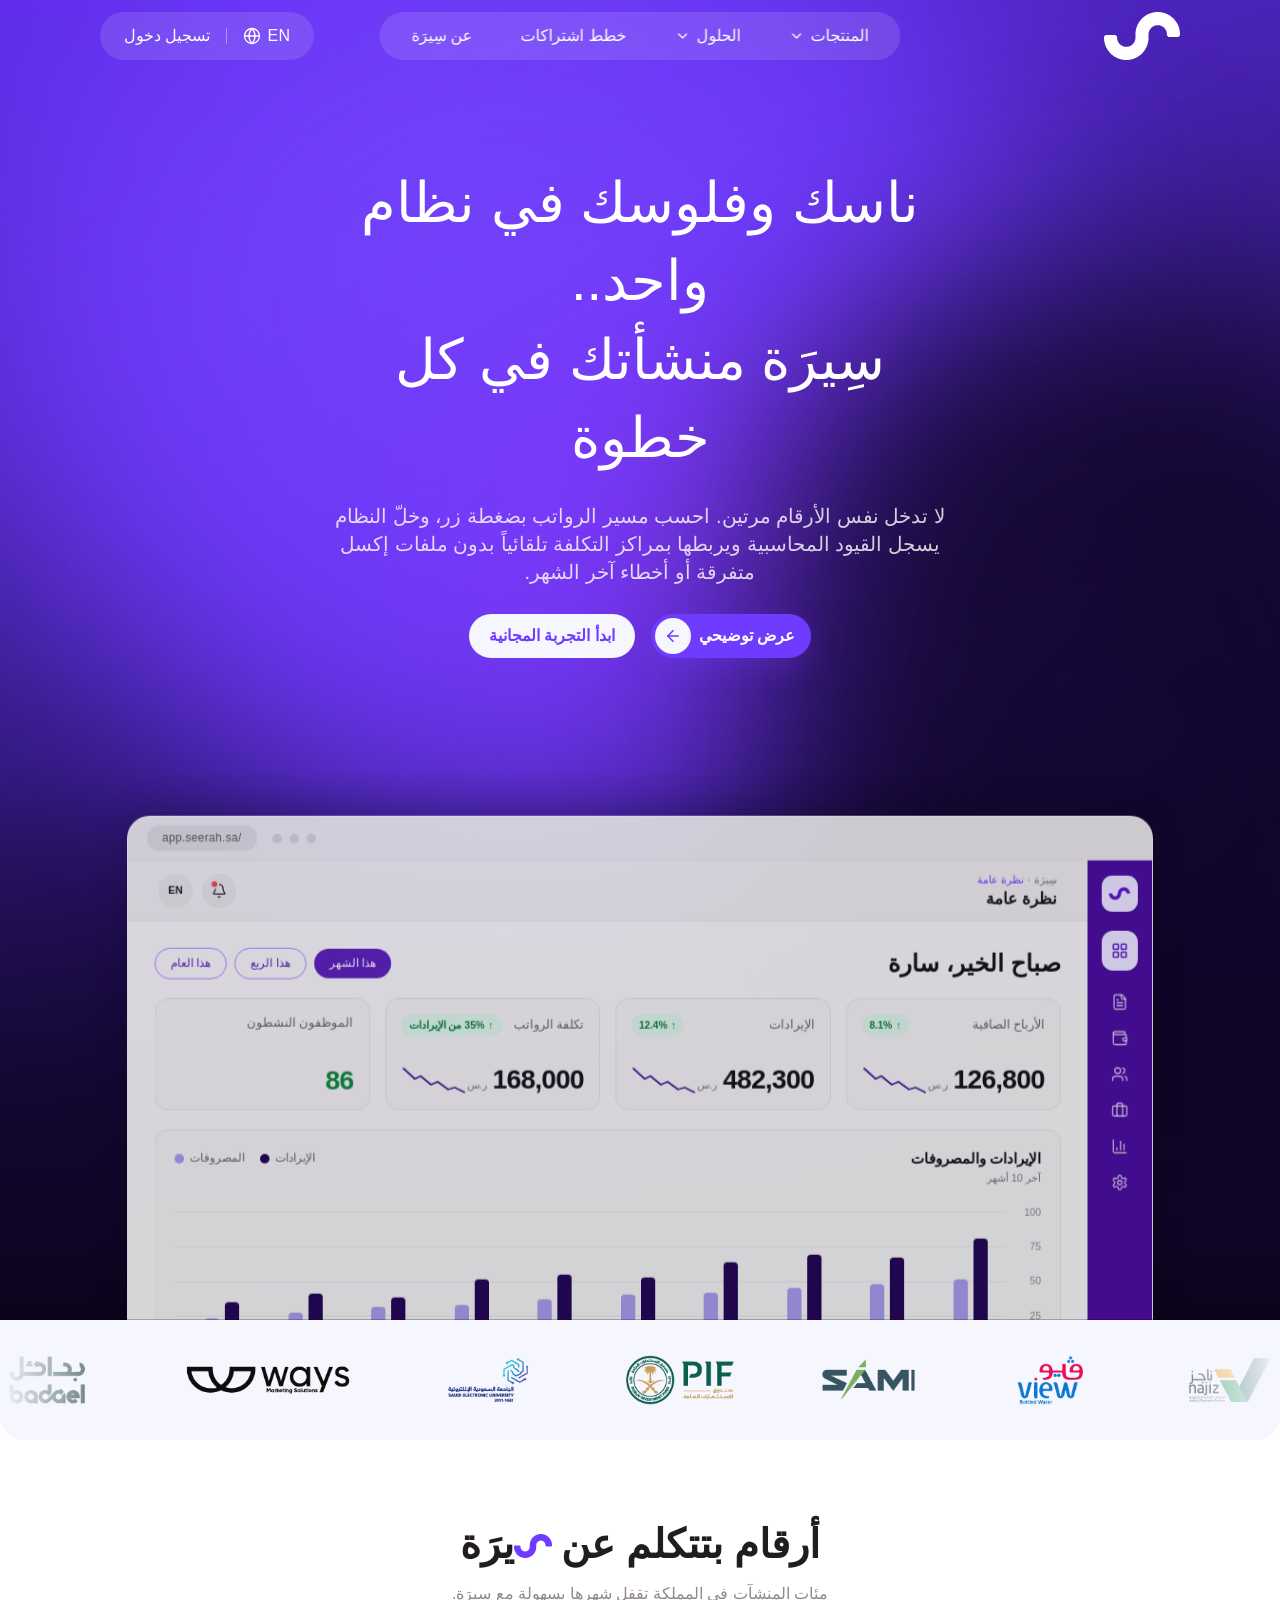
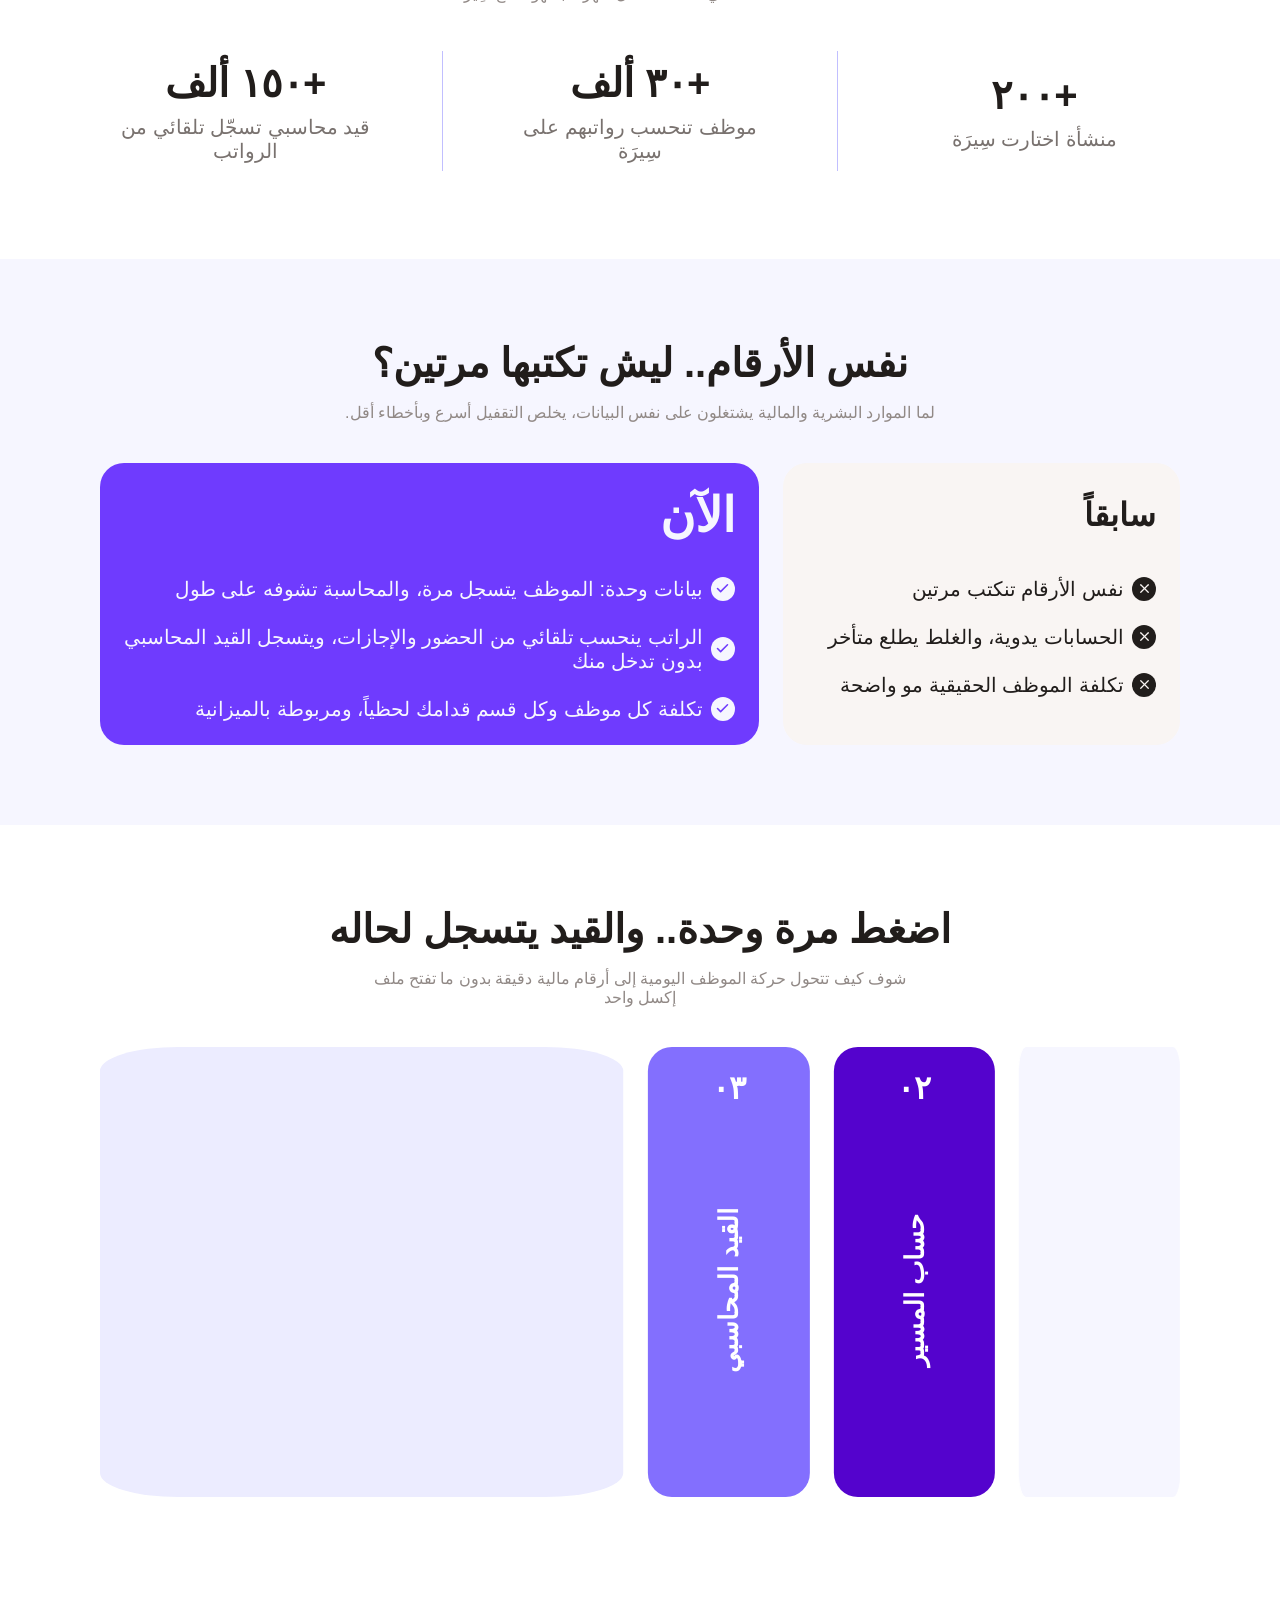
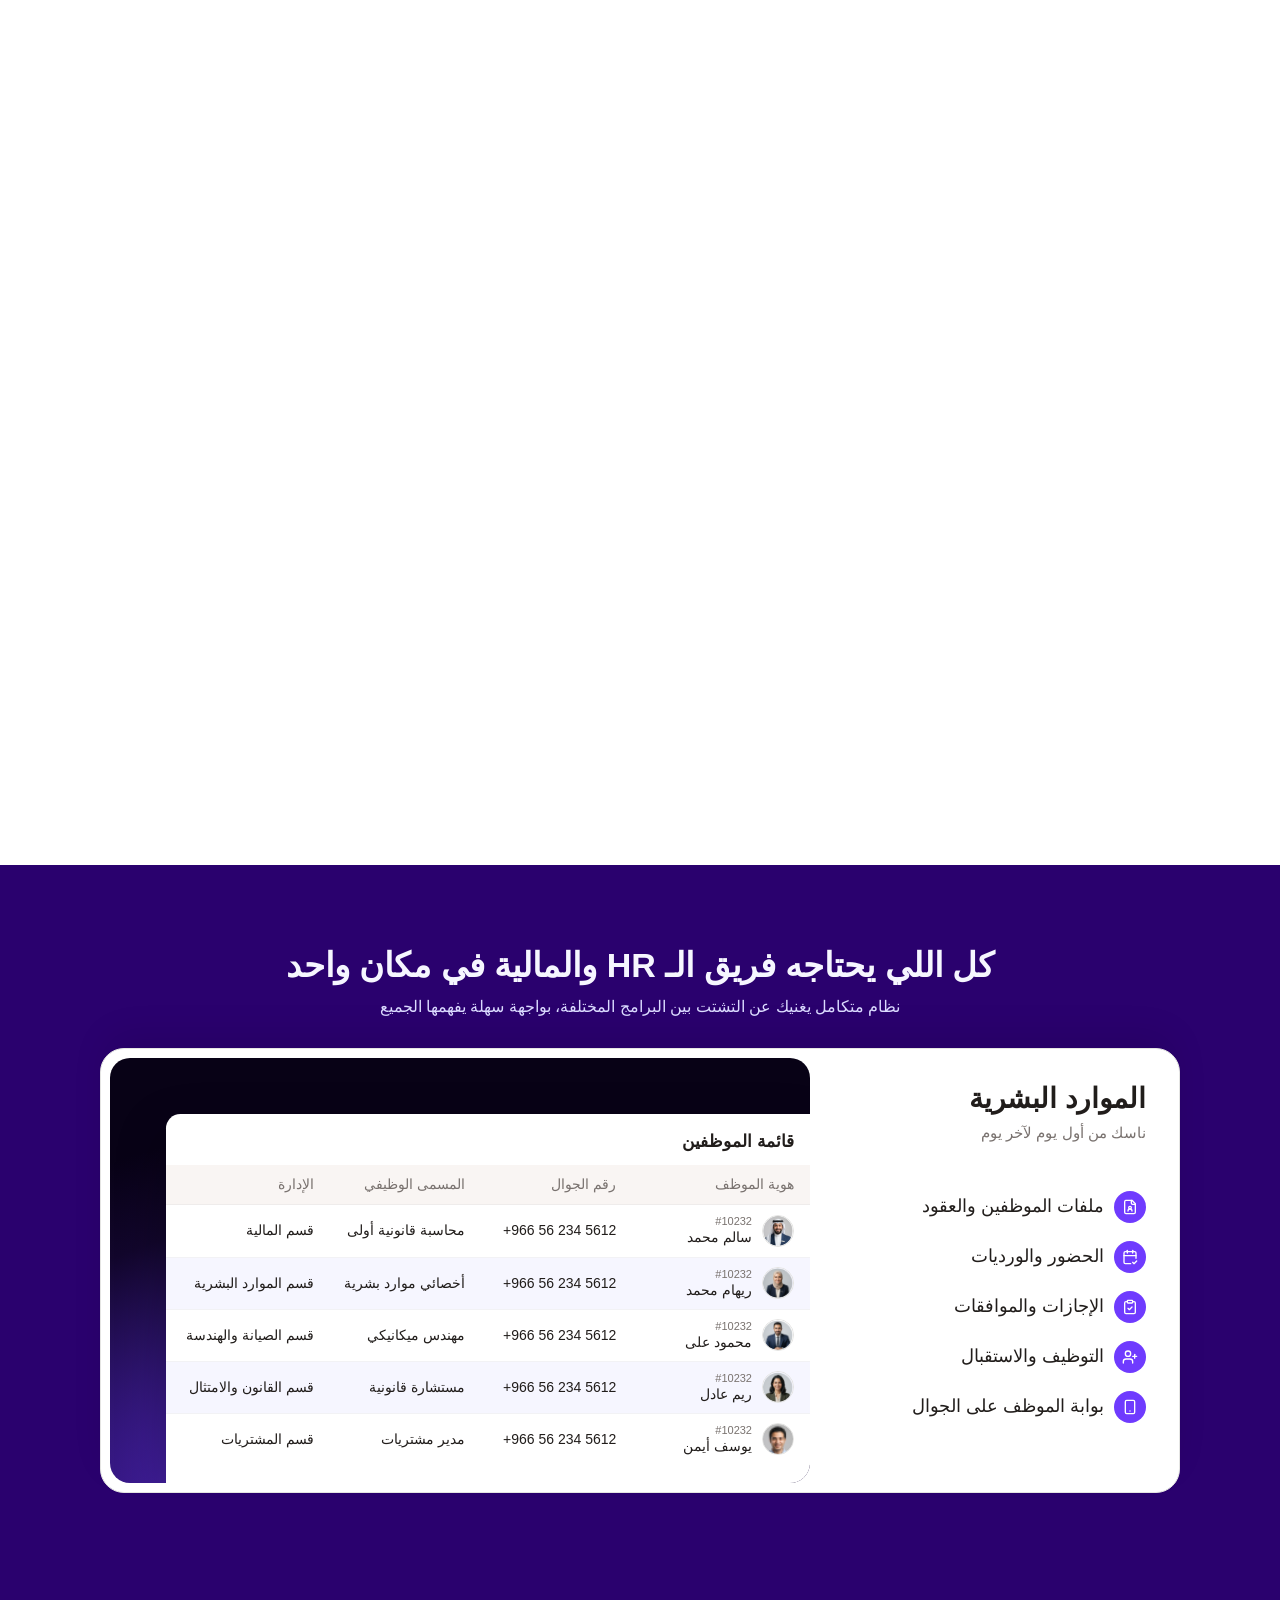
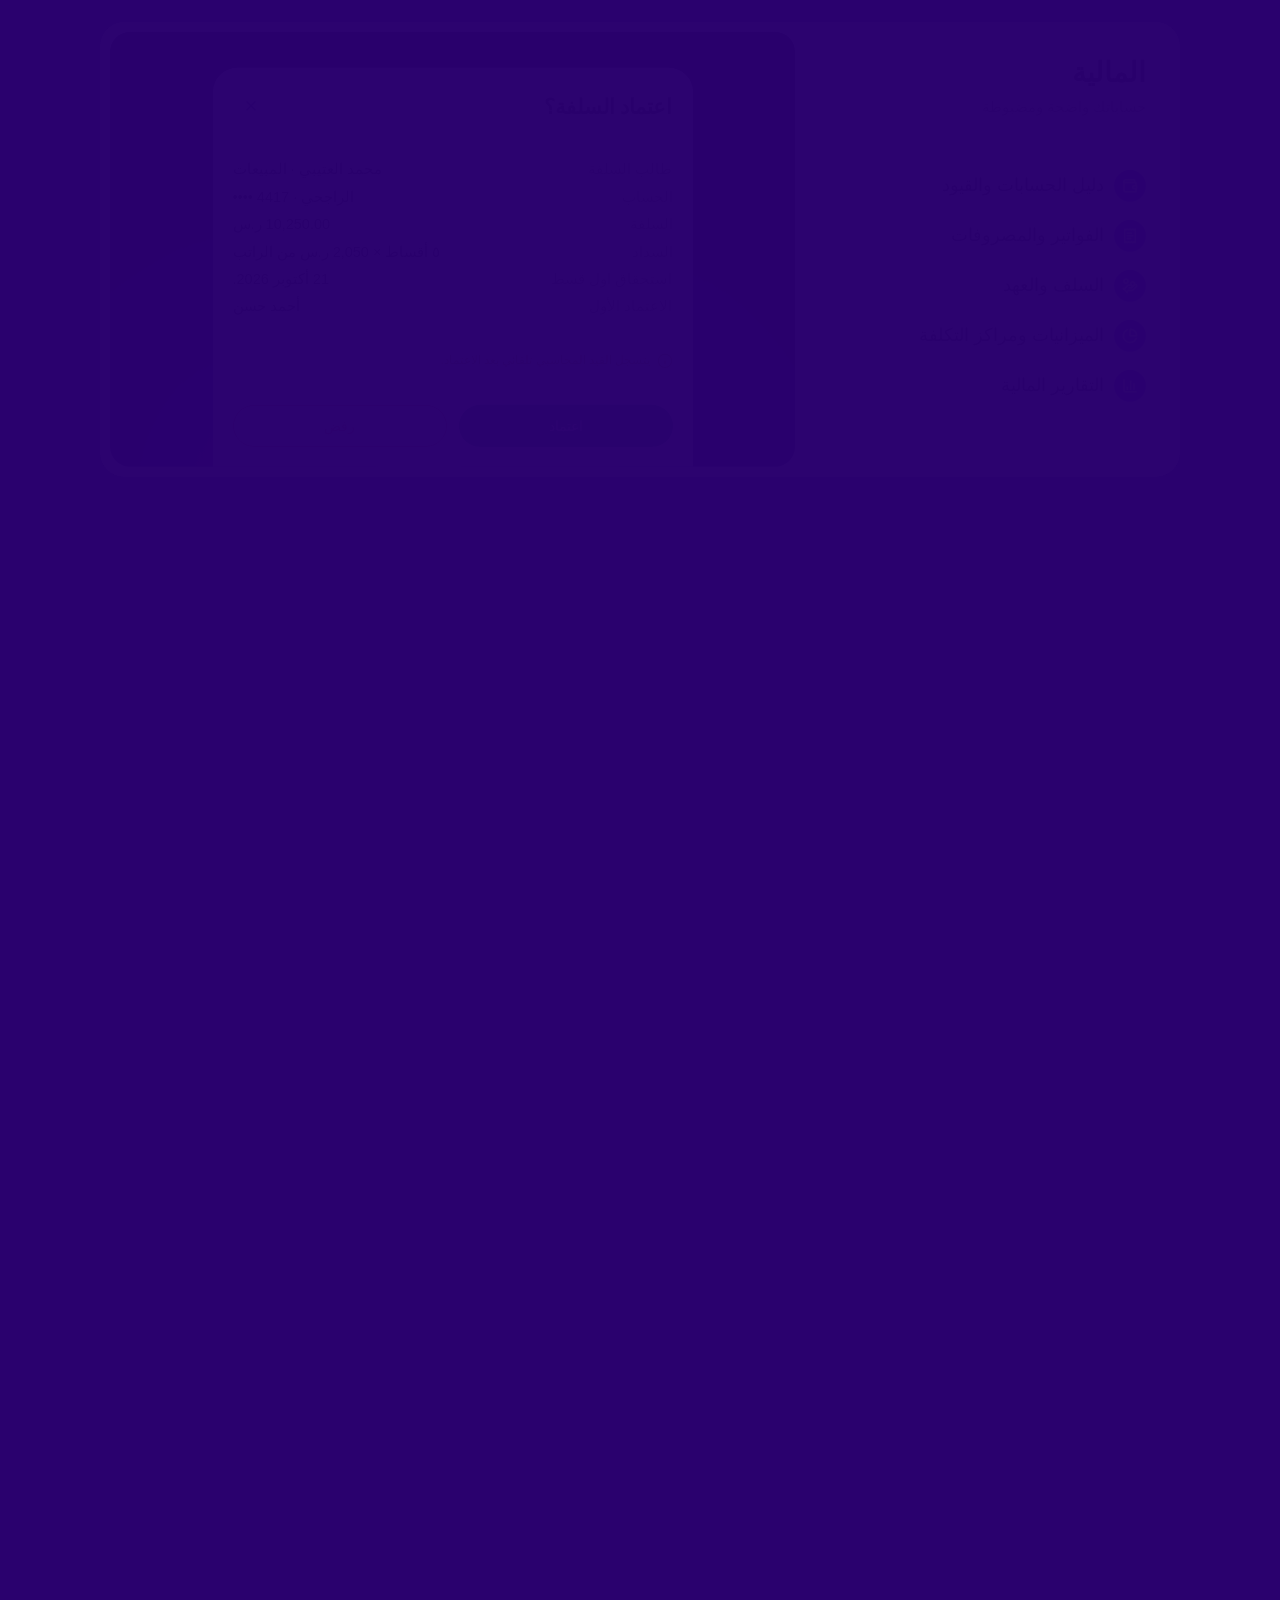
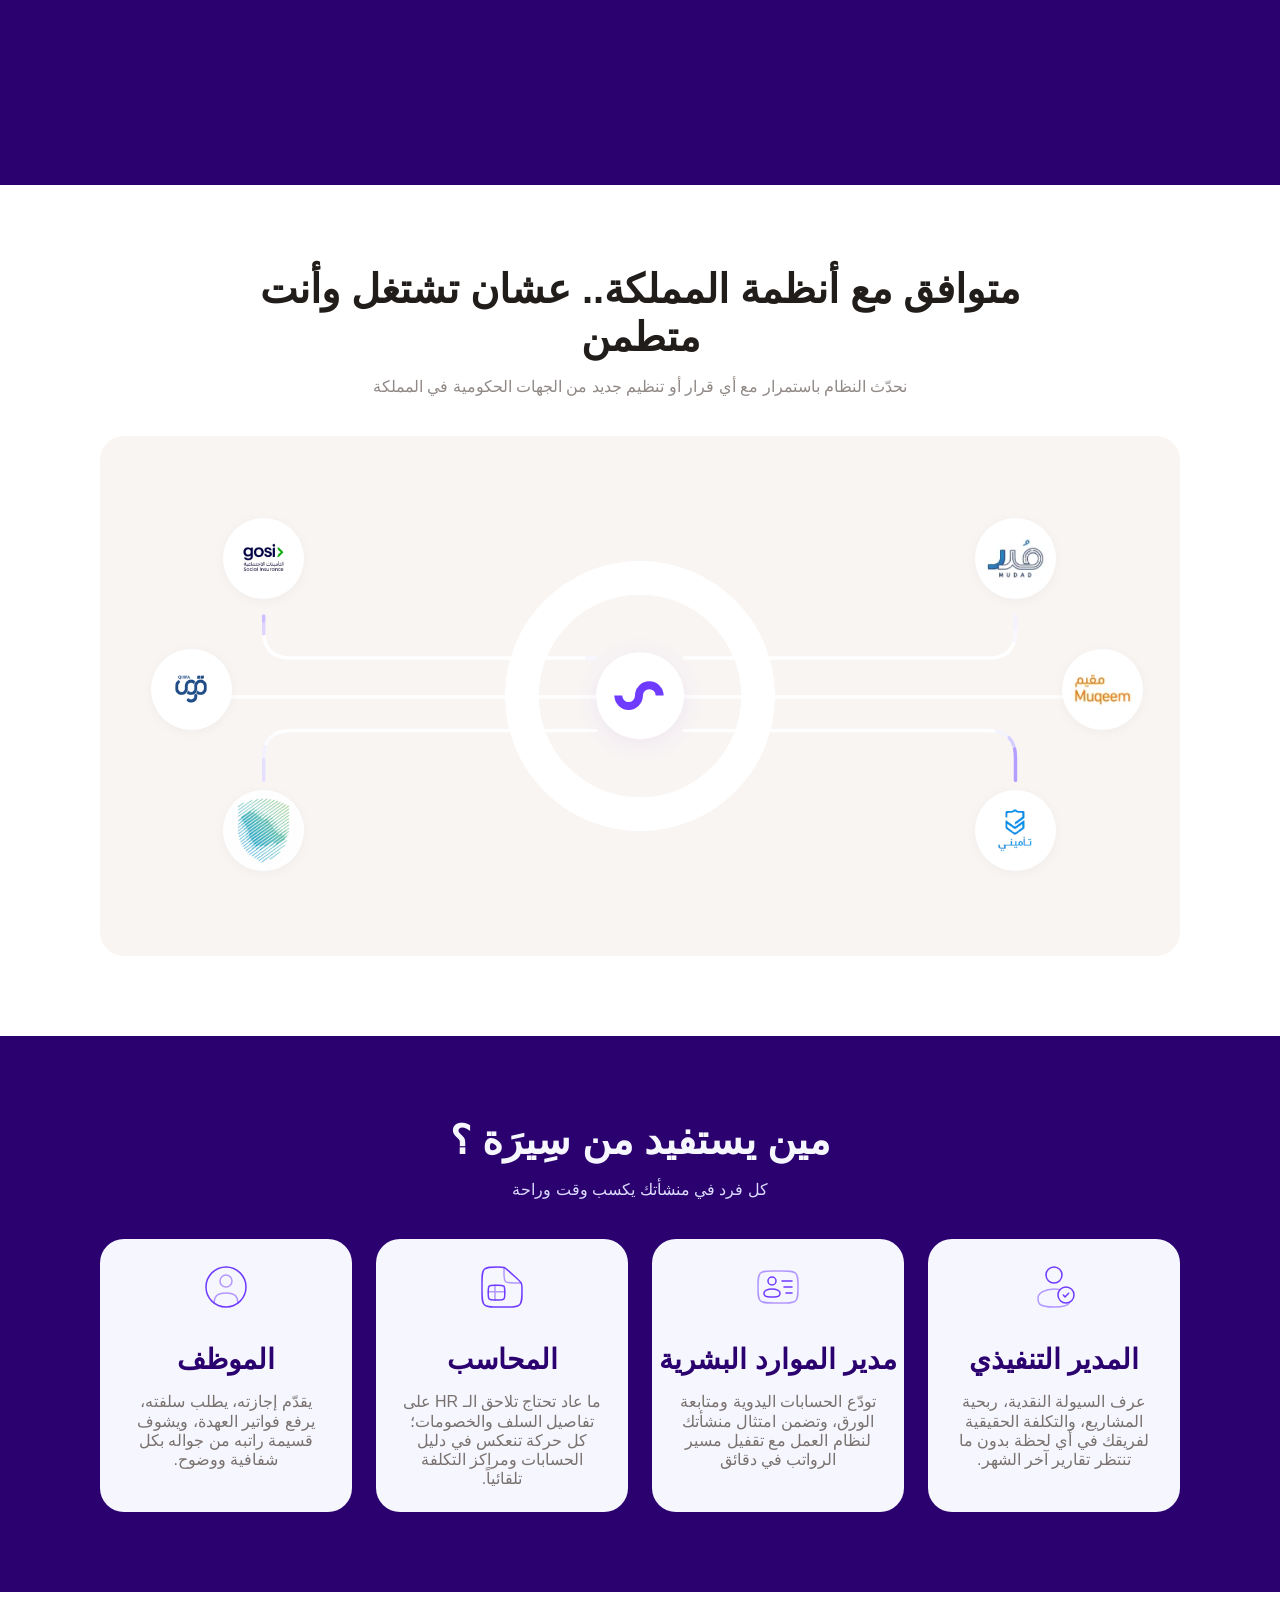
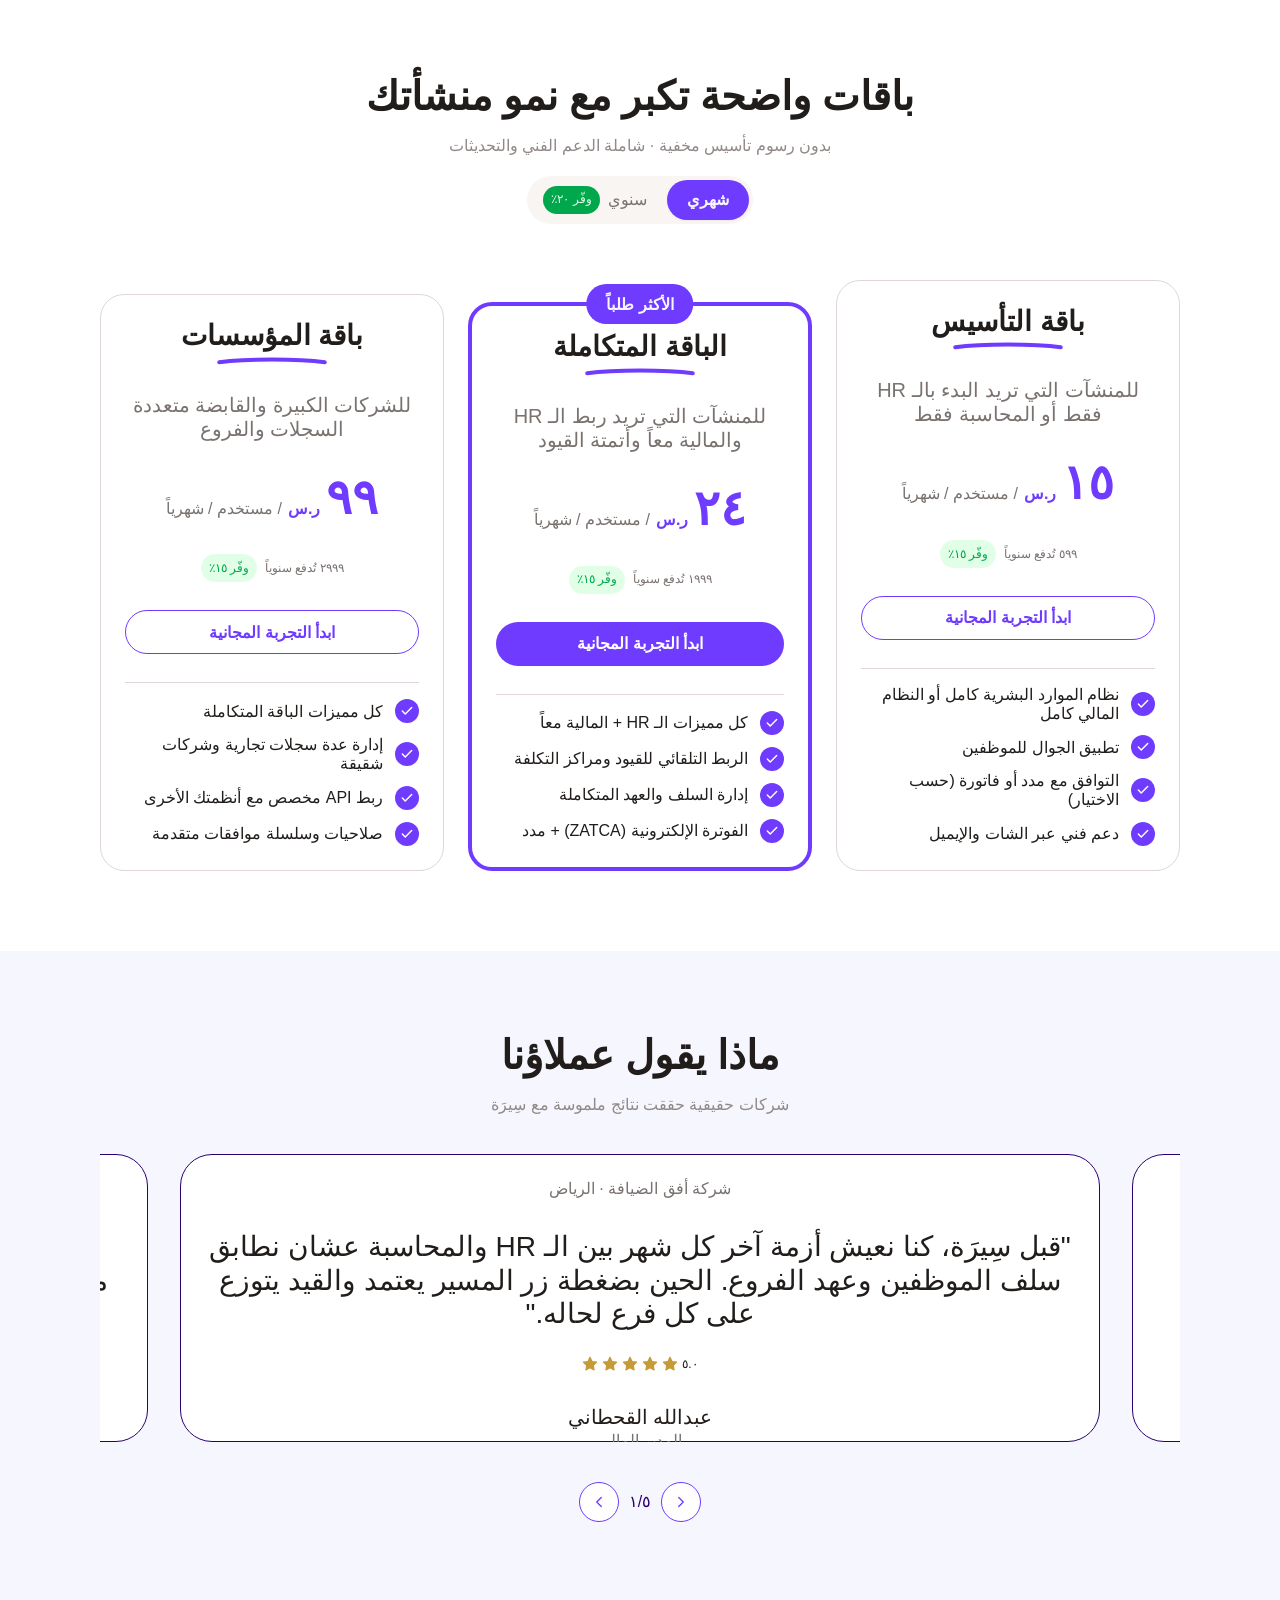
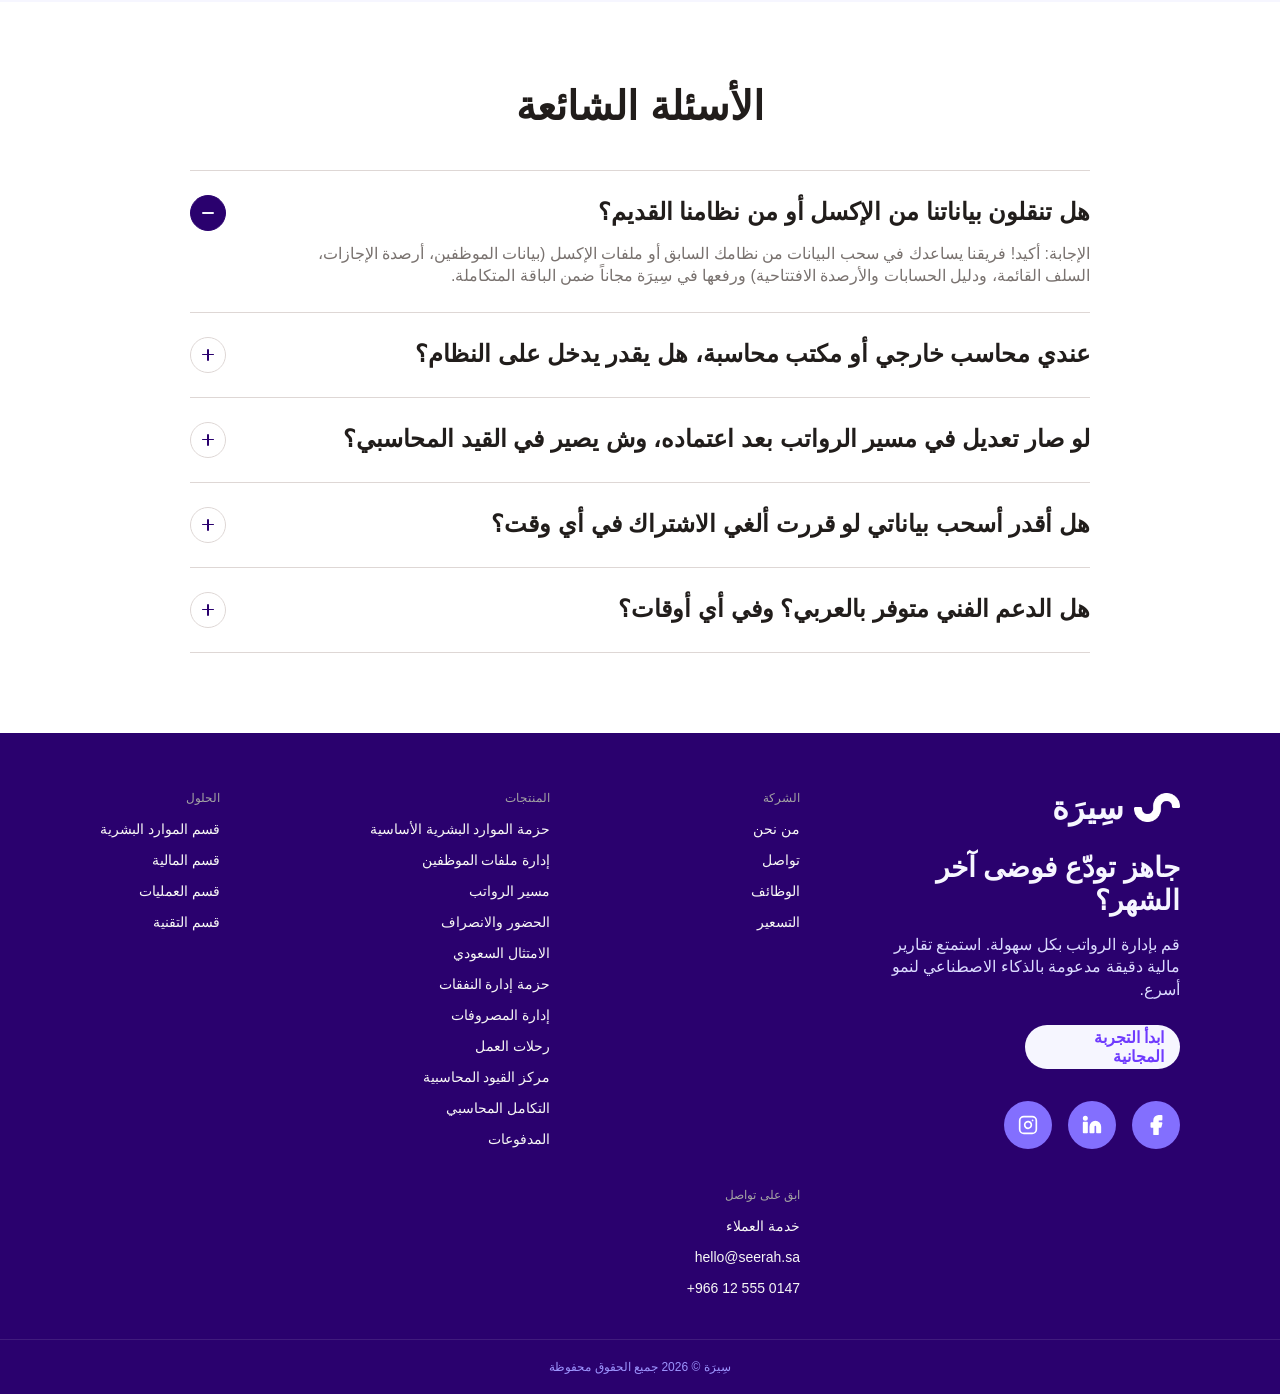
<file: index.html>
<!DOCTYPE html><html lang="ar" dir="rtl" class="__variable_7c4331"><head><meta charSet="utf-8"/><meta name="viewport" content="width=device-width, initial-scale=1"/><link rel="preload" as="image" href="./images/seerah-logo.png"/><link rel="preload" as="image" href="./images/logos/najiz.png"/><link rel="preload" as="image" href="./images/logos/badael.png"/><link rel="preload" as="image" href="./images/logos/ways.png"/><link rel="preload" as="image" href="./images/logos/seu.png"/><link rel="preload" as="image" href="./images/logos/pif.png"/><link rel="preload" as="image" href="./images/logos/sami.png"/><link rel="preload" as="image" href="./images/logos/view.png"/><link rel="preload" as="image" href="./images/features/avatar-1.png"/><link rel="preload" as="image" href="./images/features/avatar-2.png"/><link rel="stylesheet" href="./_next/static/css/bef4cc7bc3f578f7.css" data-precedence="next"/><link rel="preload" as="script" fetchPriority="low" href="./_next/static/chunks/webpack-87d5bd3418a1af05.js"/><script src="./_next/static/chunks/fd9d1056-6922f449a204c2cc.js" async=""></script><script src="./_next/static/chunks/117-90ce46450edbeee7.js" async=""></script><script src="./_next/static/chunks/main-app-5dd57c39657df1fe.js" async=""></script><script src="./_next/static/chunks/23-43c0d2c3a1032bd3.js" async=""></script><script src="./_next/static/chunks/app/page-506bef3e70c476aa.js" async=""></script><link rel="preload" as="image" href="./images/features/avatar-3.png"/><link rel="preload" as="image" href="./images/features/avatar-4.png"/><link rel="preload" as="image" href="./images/features/avatar-5.png"/><link rel="preload" as="image" href="./images/integrations/gosi.png"/><link rel="preload" as="image" href="./images/integrations/qiwa.png"/><link rel="preload" as="image" href="./images/integrations/cchi.png"/><link rel="preload" as="image" href="./images/integrations/mudad.png"/><link rel="preload" as="image" href="./images/integrations/muqeem.png"/><link rel="preload" as="image" href="./images/integrations/tameeni.png"/><title>سِيرَة | نظام الموارد البشرية والمالية السحابي المتكامل</title><meta name="description" content="منصة سِيرَة (Seerah) السحابية السعودية التي تدمج الموارد البشرية والإدارة المالية في نظام واحد متكامل."/><script src="./_next/static/chunks/polyfills-42372ed130431b0a.js" noModule=""></script></head><body class="font-sans antialiased bg-white text-natural-950 selection:bg-electric-violet-100 selection:text-electric-violet-900"><main class="min-h-screen w-full bg-white"><header class="fixed top-0 left-0 right-0 z-50 h-[72px] px-6 md:px-12 lg:px-[100px] py-[12px] transition-all duration-300 bg-transparent"><div class="relative mx-auto flex h-full max-w-[1440px] items-center justify-between"><a href="#" aria-label="سِيرَة - الصفحة الرئيسية" class="flex items-center justify-center w-[76.5px] h-[48px] shrink-0 transition-all duration-300"><img src="./images/seerah-logo.png" alt="لوجو سِيرَة" width="77" height="48" class="w-[76.5px] h-[48px] object-contain transition-all duration-300 select-none brightness-0 invert" draggable="false"/></a><nav aria-label="التنقل الرئيسي" class="hidden md:flex md:absolute md:left-1/2 md:-translate-x-1/2 items-center justify-center h-[48px] px-[32px] py-[16px] gap-6 lg:gap-[48px] rounded-[24px] transition-all duration-300 bg-white/[0.12] backdrop-blur-[12px]"><a href="#products" class="group inline-flex items-center gap-1.5 text-[16px] font-normal leading-[120%] whitespace-nowrap transition-colors duration-200 text-white hover:text-white/80"><span>المنتجات</span><svg xmlns="http://www.w3.org/2000/svg" width="24" height="24" viewBox="0 0 24 24" fill="none" stroke="currentColor" stroke-width="2" stroke-linecap="round" stroke-linejoin="round" class="lucide lucide-chevron-down w-4 h-4 stroke-[1.75] transition-transform duration-200 group-hover:translate-y-0.5" aria-hidden="true"><path d="m6 9 6 6 6-6"></path></svg></a><a href="#solutions" class="group inline-flex items-center gap-1.5 text-[16px] font-normal leading-[120%] whitespace-nowrap transition-colors duration-200 text-white hover:text-white/80"><span>الحلول</span><svg xmlns="http://www.w3.org/2000/svg" width="24" height="24" viewBox="0 0 24 24" fill="none" stroke="currentColor" stroke-width="2" stroke-linecap="round" stroke-linejoin="round" class="lucide lucide-chevron-down w-4 h-4 stroke-[1.75] transition-transform duration-200 group-hover:translate-y-0.5" aria-hidden="true"><path d="m6 9 6 6 6-6"></path></svg></a><a href="#pricing" class="group inline-flex items-center gap-1.5 text-[16px] font-normal leading-[120%] whitespace-nowrap transition-colors duration-200 text-white hover:text-white/80"><span>خطط اشتراكات</span></a><a href="#about" class="group inline-flex items-center gap-1.5 text-[16px] font-normal leading-[120%] whitespace-nowrap transition-colors duration-200 text-white hover:text-white/80"><span>عن سِيرَة</span></a></nav><div class="flex items-center h-[48px] px-[24px] py-[16px] gap-[16px] rounded-[24px] transition-all duration-300 bg-white/[0.12] backdrop-blur-[12px]"><button type="button" aria-label="تغيير اللغة إلى الإنجليزية" class="inline-flex items-center gap-1.5 text-[16px] font-normal leading-[120%] transition-colors duration-200 text-white hover:text-white/80"><span class="tracking-wide">EN</span><svg xmlns="http://www.w3.org/2000/svg" width="24" height="24" viewBox="0 0 24 24" fill="none" stroke="currentColor" stroke-width="2" stroke-linecap="round" stroke-linejoin="round" class="lucide lucide-globe w-[18px] h-[18px] stroke-[1.75]" aria-hidden="true"><circle cx="12" cy="12" r="10"></circle><path d="M12 2a14.5 14.5 0 0 0 0 20 14.5 14.5 0 0 0 0-20"></path><path d="M2 12h20"></path></svg></button><span aria-hidden="true" class="h-[16px] w-[1px] transition-colors duration-300 bg-white/40"></span><a href="#login" class="text-[16px] font-medium leading-[120%] whitespace-nowrap transition-colors duration-200 text-white hover:text-white/80">تسجيل دخول</a></div></div></header><section class="relative w-full overflow-hidden bg-[#12072B] pt-[148px] md:pt-[164px] pb-0"><div aria-hidden="true" class="pointer-events-none absolute inset-0 overflow-hidden"><div class="absolute inset-0" style="background:linear-gradient(165deg, #5B2AE6 0%, #3B1D8F 38%, #1C0B4B 68%, #0E0526 100%)"></div><div class="absolute -top-[18%] -left-[10%] w-[95%] h-[78%] rotate-[-14deg] rounded-full blur-[90px] opacity-90" style="background:radial-gradient(ellipse at center, #7B4DFF 0%, #6F3BFE 45%, rgba(59, 29, 143, 0) 78%)"></div><div class="absolute top-[12%] left-[12%] w-[82%] h-[56%] rotate-[-19deg] rounded-full blur-[110px] opacity-75" style="background:radial-gradient(ellipse at center, #8A38F5 0%, #6F3BFE 50%, rgba(18, 7, 43, 0) 80%)"></div><div class="absolute top-[18%] -right-[12%] w-[52%] h-[75%] rounded-full blur-[100px] opacity-90" style="background:radial-gradient(circle, #140732 0%, #0D0422 65%, transparent 100%)"></div><div class="absolute bottom-0 inset-x-0 h-[42%]" style="background:linear-gradient(180deg, rgba(18, 7, 43, 0) 0%, #0F0525 85%, #0B031B 100%)"></div></div><div class="relative z-10 mx-auto max-w-[1440px] px-4 sm:px-6 lg:px-[100px] flex flex-col items-center"><div class="w-full max-w-[645px] mx-auto flex flex-col items-center text-center gap-[24px]"><h1 class="text-white font-normal text-[34px] sm:text-[44px] md:text-[56px] leading-[140%] tracking-normal text-center"><span class="block">ناسك وفلوسك في نظام واحد..</span><span class="block">سِيرَة منشأتك في كل خطوة</span></h1><p class="text-white/80 font-normal text-[16px] sm:text-[18px] md:text-[20px] leading-[140%] text-center">لا تدخل نفس الأرقام مرتين. احسب مسير الرواتب بضغطة زر، وخلّ النظام يسجل القيود المحاسبية ويربطها بمراكز التكلفة تلقائياً بدون ملفات إكسل متفرقة أو أخطاء آخر الشهر.</p><div class="flex flex-wrap items-center justify-center gap-[16px] pt-1"><a href="#demo" class="group inline-flex items-center justify-between bg-[#6F3BFE] hover:bg-[#6205EF] text-white rounded-[24px] h-[44px] py-[4px] pr-[16px] pl-[4px] gap-[8px] transition-all duration-200 shadow-primary-glow"><span class="text-[16px] font-semibold leading-[120%] whitespace-nowrap">عرض توضيحي</span><span class="flex items-center justify-center w-[36px] h-[36px] rounded-full bg-[#F6F6FF] text-[#6F3BFE] transition-transform duration-200 group-hover:-translate-x-0.5"><svg xmlns="http://www.w3.org/2000/svg" width="24" height="24" viewBox="0 0 24 24" fill="none" stroke="currentColor" stroke-width="2" stroke-linecap="round" stroke-linejoin="round" class="lucide lucide-arrow-left w-[18px] h-[18px] stroke-[2.2]"><path d="m12 19-7-7 7-7"></path><path d="M19 12H5"></path></svg></span></a><a href="#trial" class="inline-flex items-center justify-center bg-[#F6F6FF] hover:bg-[#ECECFF] text-[#6F3BFE] rounded-[24px] h-[44px] py-[12px] px-[20px] text-[16px] font-semibold leading-[120%] whitespace-nowrap transition-colors duration-200">ابدأ التجربة المجانية</a></div></div><div class="w-full max-w-[1156px] mx-auto mt-[36px] md:mt-[48px]"><div class="w-full rounded-t-[24px] bg-[#ECECEC] border border-white/20 overflow-hidden will-change-transform origin-bottom select-none" style="box-shadow:0px -8px 48px -8px rgba(13, 13, 13, 0.28);opacity:0.88;transform:translateY(80px) scale(0.95)"><div dir="ltr" class="flex items-center justify-start gap-4 h-[46px] px-5 bg-[#E6E6E6] border-b border-[#DCDCDC]"><div class="flex items-center px-4 py-1 rounded-full bg-[#D8D8D8] text-[#555555] text-[12px] font-normal tracking-wide">app.seerah.sa/</div><div class="flex items-center gap-2"><span class="w-2.5 h-2.5 rounded-full bg-[#CECECE]"></span><span class="w-2.5 h-2.5 rounded-full bg-[#CECECE]"></span><span class="w-2.5 h-2.5 rounded-full bg-[#CECECE]"></span></div></div><div class="flex flex-row min-h-[505px] bg-[#F3F3F2]"><aside class="w-[58px] sm:w-[68px] bg-[#4A0E9E] flex flex-col items-center py-4 gap-5 shrink-0"><div class="w-[38px] h-[38px] rounded-[11px] bg-[#EAE4FF] flex items-center justify-center text-[#5A14C6] shadow-sm"><svg width="24" height="16" viewBox="0 0 77 48" fill="none" xmlns="http://www.w3.org/2000/svg"><path d="M7.5 23.5C7.5 31.7843 14.2157 38.5 22.5 38.5C30.7843 38.5 37.5 31.7843 37.5 23.5C37.5 15.2157 44.2157 8.5 52.5 8.5C60.7843 8.5 67.5 15.2157 67.5 23.5" stroke="currentColor" stroke-width="12" stroke-linecap="butt" stroke-linejoin="round"></path></svg></div><div class="w-[38px] h-[42px] rounded-[12px] bg-[#EAE4FF] flex items-center justify-center text-[#5A14C6]"><svg xmlns="http://www.w3.org/2000/svg" width="24" height="24" viewBox="0 0 24 24" fill="none" stroke="currentColor" stroke-width="2" stroke-linecap="round" stroke-linejoin="round" class="lucide lucide-layout-grid w-[18px] h-[18px] stroke-[2]"><rect width="7" height="7" x="3" y="3" rx="1"></rect><rect width="7" height="7" x="14" y="3" rx="1"></rect><rect width="7" height="7" x="14" y="14" rx="1"></rect><rect width="7" height="7" x="3" y="14" rx="1"></rect></svg></div><div class="flex flex-col items-center gap-5 text-white/75 mt-1"><svg xmlns="http://www.w3.org/2000/svg" width="24" height="24" viewBox="0 0 24 24" fill="none" stroke="currentColor" stroke-width="2" stroke-linecap="round" stroke-linejoin="round" class="lucide lucide-file-text w-[18px] h-[18px] stroke-[1.75]"><path d="M15 2H6a2 2 0 0 0-2 2v16a2 2 0 0 0 2 2h12a2 2 0 0 0 2-2V7Z"></path><path d="M14 2v4a2 2 0 0 0 2 2h4"></path><path d="M10 9H8"></path><path d="M16 13H8"></path><path d="M16 17H8"></path></svg><svg xmlns="http://www.w3.org/2000/svg" width="24" height="24" viewBox="0 0 24 24" fill="none" stroke="currentColor" stroke-width="2" stroke-linecap="round" stroke-linejoin="round" class="lucide lucide-wallet w-[18px] h-[18px] stroke-[1.75]"><path d="M19 7V4a1 1 0 0 0-1-1H5a2 2 0 0 0 0 4h15a1 1 0 0 1 1 1v4h-3a2 2 0 0 0 0 4h3a1 1 0 0 0 1-1v-2a1 1 0 0 0-1-1"></path><path d="M3 5v14a2 2 0 0 0 2 2h15a1 1 0 0 0 1-1v-4"></path></svg><svg xmlns="http://www.w3.org/2000/svg" width="24" height="24" viewBox="0 0 24 24" fill="none" stroke="currentColor" stroke-width="2" stroke-linecap="round" stroke-linejoin="round" class="lucide lucide-users w-[18px] h-[18px] stroke-[1.75]"><path d="M16 21v-2a4 4 0 0 0-4-4H6a4 4 0 0 0-4 4v2"></path><circle cx="9" cy="7" r="4"></circle><path d="M22 21v-2a4 4 0 0 0-3-3.87"></path><path d="M16 3.13a4 4 0 0 1 0 7.75"></path></svg><svg xmlns="http://www.w3.org/2000/svg" width="24" height="24" viewBox="0 0 24 24" fill="none" stroke="currentColor" stroke-width="2" stroke-linecap="round" stroke-linejoin="round" class="lucide lucide-briefcase w-[18px] h-[18px] stroke-[1.75]"><path d="M16 20V4a2 2 0 0 0-2-2h-4a2 2 0 0 0-2 2v16"></path><rect width="20" height="14" x="2" y="6" rx="2"></rect></svg><svg xmlns="http://www.w3.org/2000/svg" width="24" height="24" viewBox="0 0 24 24" fill="none" stroke="currentColor" stroke-width="2" stroke-linecap="round" stroke-linejoin="round" class="lucide lucide-chart-column w-[18px] h-[18px] stroke-[1.75]"><path d="M3 3v16a2 2 0 0 0 2 2h16"></path><path d="M18 17V9"></path><path d="M13 17V5"></path><path d="M8 17v-3"></path></svg><svg xmlns="http://www.w3.org/2000/svg" width="24" height="24" viewBox="0 0 24 24" fill="none" stroke="currentColor" stroke-width="2" stroke-linecap="round" stroke-linejoin="round" class="lucide lucide-settings w-[18px] h-[18px] stroke-[1.75]"><path d="M12.22 2h-.44a2 2 0 0 0-2 2v.18a2 2 0 0 1-1 1.73l-.43.25a2 2 0 0 1-2 0l-.15-.08a2 2 0 0 0-2.73.73l-.22.38a2 2 0 0 0 .73 2.73l.15.1a2 2 0 0 1 1 1.72v.51a2 2 0 0 1-1 1.74l-.15.09a2 2 0 0 0-.73 2.73l.22.38a2 2 0 0 0 2.73.73l.15-.08a2 2 0 0 1 2 0l.43.25a2 2 0 0 1 1 1.73V20a2 2 0 0 0 2 2h.44a2 2 0 0 0 2-2v-.18a2 2 0 0 1 1-1.73l.43-.25a2 2 0 0 1 2 0l.15.08a2 2 0 0 0 2.73-.73l.22-.39a2 2 0 0 0-.73-2.73l-.15-.08a2 2 0 0 1-1-1.74v-.5a2 2 0 0 1 1-1.74l.15-.09a2 2 0 0 0 .73-2.73l-.22-.38a2 2 0 0 0-2.73-.73l-.15.08a2 2 0 0 1-2 0l-.43-.25a2 2 0 0 1-1-1.73V4a2 2 0 0 0-2-2z"></path><circle cx="12" cy="12" r="3"></circle></svg></div></aside><div class="flex-1 flex flex-col"><div class="h-[64px] px-6 sm:px-8 bg-[#EBEBEA] border-b border-[#DFDFDD] flex items-center justify-between"><div class="flex flex-col items-start text-right"><div class="text-[11px] text-[#7A7A7A] font-medium"><span>سِيرَة</span><span class="mx-1">·</span><span class="text-[#6F3BFE]">نظرة عامة</span></div><div class="text-[17px] font-bold text-[#18181B] leading-tight">نظرة عامة</div></div><div class="flex items-center gap-2.5"><div class="relative w-[36px] h-[36px] rounded-full bg-[#E2E2E0] flex items-center justify-center text-[#18181B]"><svg xmlns="http://www.w3.org/2000/svg" width="24" height="24" viewBox="0 0 24 24" fill="none" stroke="currentColor" stroke-width="2" stroke-linecap="round" stroke-linejoin="round" class="lucide lucide-bell w-[16px] h-[16px] stroke-[1.8]"><path d="M10.268 21a2 2 0 0 0 3.464 0"></path><path d="M3.262 15.326A1 1 0 0 0 4 17h16a1 1 0 0 0 .74-1.673C19.41 13.956 18 12.499 18 8A6 6 0 0 0 6 8c0 4.499-1.411 5.956-2.738 7.326"></path></svg><span class="absolute top-2 left-2.5 w-[6px] h-[6px] rounded-full bg-[#EF4444] ring-2 ring-[#E2E2E0]"></span></div><div class="w-[36px] h-[36px] rounded-full bg-[#E2E2E0] flex items-center justify-center text-[11px] font-bold text-[#18181B]">EN</div></div></div><div class="p-5 sm:p-7 flex flex-col gap-5"><div class="flex flex-wrap items-center justify-between gap-4"><h2 class="text-[22px] sm:text-[25px] font-bold text-[#141417]">صباح الخير، سارة</h2><div class="flex items-center gap-2"><span class="px-4 py-1.5 rounded-full bg-[#5B21B6] text-white text-[12px] font-medium shadow-xs">هذا الشهر</span><span class="px-4 py-1.5 rounded-full border border-[#6F3BFE]/60 text-[#5B21B6] bg-transparent text-[12px] font-medium">هذا الربع</span><span class="px-4 py-1.5 rounded-full border border-[#6F3BFE]/60 text-[#5B21B6] bg-transparent text-[12px] font-medium">هذا العام</span></div></div><div class="grid grid-cols-1 sm:grid-cols-2 lg:grid-cols-4 gap-4"><div class="rounded-[14px] bg-[#EFEFEE] border border-[#E0E0DE] p-4 flex flex-col justify-between min-h-[118px]"><div class="flex items-center justify-between gap-2"><span class="text-[12.5px] font-medium text-[#686868]">الأرباح الصافية</span><span class="inline-flex items-center gap-1 px-2 py-0.5 rounded-full bg-[#D9F3E4] text-[#0E7A3E] text-[10.5px] font-semibold"><span>↑</span><span>8.1%</span></span></div><div class="flex items-end justify-between mt-3"><div dir="ltr" class="flex items-baseline gap-1.5"><span class="text-[11px] text-[#7A7A7A] font-normal">ر.س</span><span class="text-[26px] sm:text-[28px] font-bold tracking-tight leading-none text-[#141417]">126,800</span></div><svg width="68" height="30" viewBox="0 0 68 30" fill="none" class="shrink-0"><path d="M2 3L14 14L20 11L31 20L38 17L49 25L56 23L66 28" stroke="#3B1D8F" stroke-width="1.8" stroke-linecap="round" stroke-linejoin="round"></path></svg></div></div><div class="rounded-[14px] bg-[#EFEFEE] border border-[#E0E0DE] p-4 flex flex-col justify-between min-h-[118px]"><div class="flex items-center justify-between gap-2"><span class="text-[12.5px] font-medium text-[#686868]">الإيرادات</span><span class="inline-flex items-center gap-1 px-2 py-0.5 rounded-full bg-[#D9F3E4] text-[#0E7A3E] text-[10.5px] font-semibold"><span>↑</span><span>12.4%</span></span></div><div class="flex items-end justify-between mt-3"><div dir="ltr" class="flex items-baseline gap-1.5"><span class="text-[11px] text-[#7A7A7A] font-normal">ر.س</span><span class="text-[26px] sm:text-[28px] font-bold tracking-tight leading-none text-[#141417]">482,300</span></div><svg width="68" height="30" viewBox="0 0 68 30" fill="none" class="shrink-0"><path d="M2 3L14 14L20 11L31 20L38 17L49 25L56 23L66 28" stroke="#3B1D8F" stroke-width="1.8" stroke-linecap="round" stroke-linejoin="round"></path></svg></div></div><div class="rounded-[14px] bg-[#EFEFEE] border border-[#E0E0DE] p-4 flex flex-col justify-between min-h-[118px]"><div class="flex items-center justify-between gap-2"><span class="text-[12.5px] font-medium text-[#686868]">تكلفة الرواتب</span><span class="inline-flex items-center gap-1 px-2 py-0.5 rounded-full bg-[#D9F3E4] text-[#0E7A3E] text-[10.5px] font-semibold"><span>↑</span><span>35% من الإيرادات</span></span></div><div class="flex items-end justify-between mt-3"><div dir="ltr" class="flex items-baseline gap-1.5"><span class="text-[11px] text-[#7A7A7A] font-normal">ر.س</span><span class="text-[26px] sm:text-[28px] font-bold tracking-tight leading-none text-[#141417]">168,000</span></div><svg width="68" height="30" viewBox="0 0 68 30" fill="none" class="shrink-0"><path d="M2 3L14 14L20 11L31 20L38 17L49 25L56 23L66 28" stroke="#3B1D8F" stroke-width="1.8" stroke-linecap="round" stroke-linejoin="round"></path></svg></div></div><div class="rounded-[14px] bg-[#EFEFEE] border border-[#E0E0DE] p-4 flex flex-col justify-between min-h-[118px]"><div class="flex items-center justify-between gap-2"><span class="text-[12.5px] font-medium text-[#686868]">الموظفون النشطون</span></div><div class="flex items-end justify-between mt-3"><div dir="ltr" class="flex items-baseline gap-1.5"><span class="text-[26px] sm:text-[28px] font-bold tracking-tight leading-none text-[#0F8A3C]">86</span></div></div></div></div><div class="rounded-[14px] bg-[#EFEFEE] border border-[#E0E0DE] p-5 pb-3"><div class="flex items-start justify-between mb-4"><div class="text-right"><div class="text-[15px] font-bold text-[#141417]">الإيرادات والمصروفات</div><div class="text-[11px] text-[#7A7A7A] mt-0.5">آخر 10 أشهر</div></div><div class="flex items-center gap-4 text-[11.5px] text-[#686868]"><div class="flex items-center gap-1.5"><span>الإيرادات</span><span class="w-2.5 h-2.5 rounded-full bg-[#240754]"></span></div><div class="flex items-center gap-1.5"><span>المصروفات</span><span class="w-2.5 h-2.5 rounded-full bg-[#A599E9]"></span></div></div></div><div class="relative h-[165px] flex items-end pt-4 pr-8 pl-2"><div class="absolute inset-0 flex flex-col justify-between pointer-events-none"><div class="flex items-center w-full gap-3"><span class="w-6 text-right text-[10.5px] text-[#888888] tabular-nums">100</span><div class="flex-1 h-[1px] bg-[#E2E2E0]"></div></div><div class="flex items-center w-full gap-3"><span class="w-6 text-right text-[10.5px] text-[#888888] tabular-nums">75</span><div class="flex-1 h-[1px] bg-[#E2E2E0]"></div></div><div class="flex items-center w-full gap-3"><span class="w-6 text-right text-[10.5px] text-[#888888] tabular-nums">50</span><div class="flex-1 h-[1px] bg-[#E2E2E0]"></div></div><div class="flex items-center w-full gap-3"><span class="w-6 text-right text-[10.5px] text-[#888888] tabular-nums">25</span><div class="flex-1 h-[1px] bg-[#E2E2E0]"></div></div><div class="flex items-center w-full gap-3"><span class="w-6 text-right text-[10.5px] text-[#888888] tabular-nums">0</span><div class="flex-1 h-[1px] bg-[#E2E2E0]"></div></div></div><div dir="ltr" class="relative z-10 w-full h-[145px] flex items-end justify-between px-2 sm:px-6"><div class="flex items-end gap-1 sm:gap-1.5 h-full"><div style="height:30%" class="w-[10px] sm:w-[15px] rounded-t-[4px] bg-[#A599E9]"></div><div style="height:42%" class="w-[10px] sm:w-[15px] rounded-t-[4px] bg-[#240754]"></div></div><div class="flex items-end gap-1 sm:gap-1.5 h-full"><div style="height:34%" class="w-[10px] sm:w-[15px] rounded-t-[4px] bg-[#A599E9]"></div><div style="height:48%" class="w-[10px] sm:w-[15px] rounded-t-[4px] bg-[#240754]"></div></div><div class="flex items-end gap-1 sm:gap-1.5 h-full"><div style="height:38%" class="w-[10px] sm:w-[15px] rounded-t-[4px] bg-[#A599E9]"></div><div style="height:45%" class="w-[10px] sm:w-[15px] rounded-t-[4px] bg-[#240754]"></div></div><div class="flex items-end gap-1 sm:gap-1.5 h-full"><div style="height:40%" class="w-[10px] sm:w-[15px] rounded-t-[4px] bg-[#A599E9]"></div><div style="height:58%" class="w-[10px] sm:w-[15px] rounded-t-[4px] bg-[#240754]"></div></div><div class="flex items-end gap-1 sm:gap-1.5 h-full"><div style="height:44%" class="w-[10px] sm:w-[15px] rounded-t-[4px] bg-[#A599E9]"></div><div style="height:62%" class="w-[10px] sm:w-[15px] rounded-t-[4px] bg-[#240754]"></div></div><div class="flex items-end gap-1 sm:gap-1.5 h-full"><div style="height:47%" class="w-[10px] sm:w-[15px] rounded-t-[4px] bg-[#A599E9]"></div><div style="height:60%" class="w-[10px] sm:w-[15px] rounded-t-[4px] bg-[#240754]"></div></div><div class="flex items-end gap-1 sm:gap-1.5 h-full"><div style="height:49%" class="w-[10px] sm:w-[15px] rounded-t-[4px] bg-[#A599E9]"></div><div style="height:71%" class="w-[10px] sm:w-[15px] rounded-t-[4px] bg-[#240754]"></div></div><div class="flex items-end gap-1 sm:gap-1.5 h-full"><div style="height:52%" class="w-[10px] sm:w-[15px] rounded-t-[4px] bg-[#A599E9]"></div><div style="height:76%" class="w-[10px] sm:w-[15px] rounded-t-[4px] bg-[#240754]"></div></div><div class="flex items-end gap-1 sm:gap-1.5 h-full"><div style="height:55%" class="w-[10px] sm:w-[15px] rounded-t-[4px] bg-[#A599E9]"></div><div style="height:74%" class="w-[10px] sm:w-[15px] rounded-t-[4px] bg-[#240754]"></div></div><div class="flex items-end gap-1 sm:gap-1.5 h-full"><div style="height:58%" class="w-[10px] sm:w-[15px] rounded-t-[4px] bg-[#A599E9]"></div><div style="height:88%" class="w-[10px] sm:w-[15px] rounded-t-[4px] bg-[#240754]"></div></div></div></div></div></div></div></div></div></div></div></section><section aria-label="شركاء النجاح" class="relative w-full bg-[#F6F6FF] backdrop-blur-[2px] rounded-b-[24px] h-[120px] py-[40px] overflow-hidden flex items-center"><div aria-hidden="true" class="pointer-events-none absolute inset-y-0 right-0 w-20 sm:w-32 z-10" style="background:linear-gradient(270deg, #F6F6FF 0%, rgba(246, 246, 255, 0) 100%)"></div><div aria-hidden="true" class="pointer-events-none absolute inset-y-0 left-0 w-20 sm:w-32 z-10" style="background:linear-gradient(90deg, #F6F6FF 0%, rgba(246, 246, 255, 0) 100%)"></div><div dir="ltr" class="w-full overflow-hidden flex items-center"><div class="flex items-center shrink-0 gap-[80px] pr-[80px]"><div class="flex items-center justify-center shrink-0 h-[50px] opacity-95 hover:opacity-100 transition-opacity duration-200"><img src="./images/logos/najiz.png" alt="ناجز - Najiz" width="112" height="50" class="h-[46px] sm:h-[50px] w-auto object-contain select-none" draggable="false"/></div><div class="flex items-center justify-center shrink-0 h-[50px] opacity-95 hover:opacity-100 transition-opacity duration-200"><img src="./images/logos/badael.png" alt="بدائل - Badael" width="112" height="50" class="h-[46px] sm:h-[50px] w-auto object-contain select-none" draggable="false"/></div><div class="flex items-center justify-center shrink-0 h-[50px] opacity-95 hover:opacity-100 transition-opacity duration-200"><img src="./images/logos/ways.png" alt="Ways Marketing Solutions" width="170" height="50" class="h-[46px] sm:h-[50px] w-auto object-contain select-none" draggable="false"/></div><div class="flex items-center justify-center shrink-0 h-[50px] opacity-95 hover:opacity-100 transition-opacity duration-200"><img src="./images/logos/seu.png" alt="الجامعة السعودية الإلكترونية" width="120" height="50" class="h-[46px] sm:h-[50px] w-auto object-contain select-none" draggable="false"/></div><div class="flex items-center justify-center shrink-0 h-[50px] opacity-95 hover:opacity-100 transition-opacity duration-200"><img src="./images/logos/pif.png" alt="صندوق الاستثمارات العامة - PIF" width="115" height="50" class="h-[46px] sm:h-[50px] w-auto object-contain select-none" draggable="false"/></div><div class="flex items-center justify-center shrink-0 h-[50px] opacity-95 hover:opacity-100 transition-opacity duration-200"><img src="./images/logos/sami.png" alt="SAMI - الشركة السعودية للصناعات العسكرية" width="112" height="50" class="h-[46px] sm:h-[50px] w-auto object-contain select-none" draggable="false"/></div><div class="flex items-center justify-center shrink-0 h-[50px] opacity-95 hover:opacity-100 transition-opacity duration-200"><img src="./images/logos/view.png" alt="فيو - View Bottled Water" width="112" height="50" class="h-[46px] sm:h-[50px] w-auto object-contain select-none" draggable="false"/></div><div class="flex items-center justify-center shrink-0 h-[50px] opacity-95 hover:opacity-100 transition-opacity duration-200"><img src="./images/logos/najiz.png" alt="ناجز - Najiz" width="112" height="50" class="h-[46px] sm:h-[50px] w-auto object-contain select-none" draggable="false"/></div><div class="flex items-center justify-center shrink-0 h-[50px] opacity-95 hover:opacity-100 transition-opacity duration-200"><img src="./images/logos/badael.png" alt="بدائل - Badael" width="112" height="50" class="h-[46px] sm:h-[50px] w-auto object-contain select-none" draggable="false"/></div><div class="flex items-center justify-center shrink-0 h-[50px] opacity-95 hover:opacity-100 transition-opacity duration-200"><img src="./images/logos/ways.png" alt="Ways Marketing Solutions" width="170" height="50" class="h-[46px] sm:h-[50px] w-auto object-contain select-none" draggable="false"/></div><div class="flex items-center justify-center shrink-0 h-[50px] opacity-95 hover:opacity-100 transition-opacity duration-200"><img src="./images/logos/seu.png" alt="الجامعة السعودية الإلكترونية" width="120" height="50" class="h-[46px] sm:h-[50px] w-auto object-contain select-none" draggable="false"/></div><div class="flex items-center justify-center shrink-0 h-[50px] opacity-95 hover:opacity-100 transition-opacity duration-200"><img src="./images/logos/pif.png" alt="صندوق الاستثمارات العامة - PIF" width="115" height="50" class="h-[46px] sm:h-[50px] w-auto object-contain select-none" draggable="false"/></div><div class="flex items-center justify-center shrink-0 h-[50px] opacity-95 hover:opacity-100 transition-opacity duration-200"><img src="./images/logos/sami.png" alt="SAMI - الشركة السعودية للصناعات العسكرية" width="112" height="50" class="h-[46px] sm:h-[50px] w-auto object-contain select-none" draggable="false"/></div><div class="flex items-center justify-center shrink-0 h-[50px] opacity-95 hover:opacity-100 transition-opacity duration-200"><img src="./images/logos/view.png" alt="فيو - View Bottled Water" width="112" height="50" class="h-[46px] sm:h-[50px] w-auto object-contain select-none" draggable="false"/></div><div class="flex items-center justify-center shrink-0 h-[50px] opacity-95 hover:opacity-100 transition-opacity duration-200"><img src="./images/logos/najiz.png" alt="ناجز - Najiz" width="112" height="50" class="h-[46px] sm:h-[50px] w-auto object-contain select-none" draggable="false"/></div><div class="flex items-center justify-center shrink-0 h-[50px] opacity-95 hover:opacity-100 transition-opacity duration-200"><img src="./images/logos/badael.png" alt="بدائل - Badael" width="112" height="50" class="h-[46px] sm:h-[50px] w-auto object-contain select-none" draggable="false"/></div><div class="flex items-center justify-center shrink-0 h-[50px] opacity-95 hover:opacity-100 transition-opacity duration-200"><img src="./images/logos/ways.png" alt="Ways Marketing Solutions" width="170" height="50" class="h-[46px] sm:h-[50px] w-auto object-contain select-none" draggable="false"/></div><div class="flex items-center justify-center shrink-0 h-[50px] opacity-95 hover:opacity-100 transition-opacity duration-200"><img src="./images/logos/seu.png" alt="الجامعة السعودية الإلكترونية" width="120" height="50" class="h-[46px] sm:h-[50px] w-auto object-contain select-none" draggable="false"/></div><div class="flex items-center justify-center shrink-0 h-[50px] opacity-95 hover:opacity-100 transition-opacity duration-200"><img src="./images/logos/pif.png" alt="صندوق الاستثمارات العامة - PIF" width="115" height="50" class="h-[46px] sm:h-[50px] w-auto object-contain select-none" draggable="false"/></div><div class="flex items-center justify-center shrink-0 h-[50px] opacity-95 hover:opacity-100 transition-opacity duration-200"><img src="./images/logos/sami.png" alt="SAMI - الشركة السعودية للصناعات العسكرية" width="112" height="50" class="h-[46px] sm:h-[50px] w-auto object-contain select-none" draggable="false"/></div><div class="flex items-center justify-center shrink-0 h-[50px] opacity-95 hover:opacity-100 transition-opacity duration-200"><img src="./images/logos/view.png" alt="فيو - View Bottled Water" width="112" height="50" class="h-[46px] sm:h-[50px] w-auto object-contain select-none" draggable="false"/></div></div></div></section><section aria-label="أرقام بتتكلم عن سِيرَة" class="w-full bg-white py-[80px] px-6 md:px-12 lg:px-[100px]"><div class="mx-auto max-w-[1240px] flex flex-col items-center gap-[40px]"><div class="w-full max-w-[645px] flex flex-col items-center gap-[16px] text-center"><h2 class="flex flex-wrap items-center justify-center gap-[9px] font-semibold text-[30px] sm:text-[40px] leading-[120%] text-[#211D1B]"><span>أرقام بتتكلم عن</span><span class="inline-flex items-center"><img src="./images/seerah-logo.png" alt="س" width="38" height="24" class="w-[34px] sm:w-[38px] h-[22px] sm:h-[24px] object-contain shrink-0 translate-y-[2px]" draggable="false"/><span>يرَة</span></span></h2><p class="font-normal text-[16px] leading-[120%] text-[#918986] text-center">مئات المنشآت في المملكة تقفل شهرها بسهولة مع سِيرَة.</p></div><div class="w-full flex flex-col md:flex-row items-center justify-between gap-6 md:gap-[51px]"><div class="flex-1 flex flex-col justify-center items-center p-[16px] gap-[8px] min-h-[120px] rounded-[24px] text-center"><div dir="rtl" class="font-semibold text-[34px] sm:text-[40px] leading-[120%] text-[#211D1B] tabular-nums select-none"><span>+</span><span>٠</span></div><p class="font-normal text-[17px] sm:text-[20px] leading-[120%] text-[#79726F] text-center">منشأة اختارت سِيرَة</p></div><div aria-hidden="true" class="hidden md:block w-[1px] h-[120px] bg-[#C1BFFF] shrink-0"></div><div aria-hidden="true" class="block md:hidden w-32 h-[1px] bg-[#C1BFFF]"></div><div class="flex-1 flex flex-col justify-center items-center p-[16px] gap-[8px] min-h-[120px] rounded-[24px] text-center"><div dir="rtl" class="font-semibold text-[34px] sm:text-[40px] leading-[120%] text-[#211D1B] tabular-nums select-none"><span>+</span><span>٠</span><span> <!-- -->ألف</span></div><p class="font-normal text-[17px] sm:text-[20px] leading-[120%] text-[#79726F] text-center">موظف تنحسب رواتبهم على سِيرَة</p></div><div aria-hidden="true" class="hidden md:block w-[1px] h-[120px] bg-[#C1BFFF] shrink-0"></div><div aria-hidden="true" class="block md:hidden w-32 h-[1px] bg-[#C1BFFF]"></div><div class="flex-1 flex flex-col justify-center items-center p-[16px] gap-[8px] min-h-[120px] rounded-[24px] text-center"><div dir="rtl" class="font-semibold text-[34px] sm:text-[40px] leading-[120%] text-[#211D1B] tabular-nums select-none"><span>+</span><span>٠</span><span> <!-- -->ألف</span></div><p class="font-normal text-[17px] sm:text-[20px] leading-[120%] text-[#79726F] text-center">قيد محاسبي تسجّل تلقائي من الرواتب</p></div></div></div></section><section aria-label="نفس الأرقام.. ليش تكتبها مرتين؟" class="w-full bg-[#F6F6FF] py-[80px] px-6 md:px-12 lg:px-[100px]"><div class="mx-auto max-w-[1240px] flex flex-col items-center gap-[40px]"><div class="w-full max-w-[645px] flex flex-col items-center gap-[16px] text-center"><h2 class="font-semibold text-[30px] sm:text-[40px] leading-[120%] text-[#211D1B] text-center">نفس الأرقام.. ليش تكتبها مرتين؟</h2><p class="font-normal text-[16px] leading-[120%] text-[#918986] text-center">لما الموارد البشرية والمالية يشتغلون على نفس البيانات، يخلص التقفيل أسرع وبأخطاء أقل.</p></div><div class="w-full flex flex-col lg:flex-row items-stretch gap-[24px]"><div class="w-full lg:w-[397.33px] shrink-0 min-h-[258px] bg-[#F9F5F3] rounded-[24px] p-[24px] flex flex-col items-start gap-[32px]"><h3 class="h-[58px] flex items-center font-semibold text-[32px] leading-[120%] text-[#211D1B] text-right">سابقاً</h3><ul class="flex flex-col items-start gap-[24px] w-full"><li class="flex items-center gap-[8px] text-right"><span class="w-[24px] h-[24px] rounded-full bg-[#211D1B] flex items-center justify-center shrink-0"><svg xmlns="http://www.w3.org/2000/svg" width="24" height="24" viewBox="0 0 24 24" fill="none" stroke="currentColor" stroke-width="2" stroke-linecap="round" stroke-linejoin="round" class="lucide lucide-x w-[15px] h-[15px] text-[#F9F5F3] stroke-[2]" aria-hidden="true"><path d="M18 6 6 18"></path><path d="m6 6 12 12"></path></svg></span><span class="font-normal text-[18px] sm:text-[20px] leading-[120%] text-[#211D1B]">نفس الأرقام تنكتب مرتين</span></li><li class="flex items-center gap-[8px] text-right"><span class="w-[24px] h-[24px] rounded-full bg-[#211D1B] flex items-center justify-center shrink-0"><svg xmlns="http://www.w3.org/2000/svg" width="24" height="24" viewBox="0 0 24 24" fill="none" stroke="currentColor" stroke-width="2" stroke-linecap="round" stroke-linejoin="round" class="lucide lucide-x w-[15px] h-[15px] text-[#F9F5F3] stroke-[2]" aria-hidden="true"><path d="M18 6 6 18"></path><path d="m6 6 12 12"></path></svg></span><span class="font-normal text-[18px] sm:text-[20px] leading-[120%] text-[#211D1B]">الحسابات يدوية، والغلط يطلع متأخر</span></li><li class="flex items-center gap-[8px] text-right"><span class="w-[24px] h-[24px] rounded-full bg-[#211D1B] flex items-center justify-center shrink-0"><svg xmlns="http://www.w3.org/2000/svg" width="24" height="24" viewBox="0 0 24 24" fill="none" stroke="currentColor" stroke-width="2" stroke-linecap="round" stroke-linejoin="round" class="lucide lucide-x w-[15px] h-[15px] text-[#F9F5F3] stroke-[2]" aria-hidden="true"><path d="M18 6 6 18"></path><path d="m6 6 12 12"></path></svg></span><span class="font-normal text-[18px] sm:text-[20px] leading-[120%] text-[#211D1B]">تكلفة الموظف الحقيقية مو واضحة</span></li></ul></div><div class="w-full lg:flex-1 min-h-[258px] bg-[#6F3BFE] rounded-[24px] p-[24px] flex flex-col items-start gap-[32px]"><h3 class="h-[58px] flex items-center font-bold text-[40px] sm:text-[48px] leading-[120%] text-[#F6F6FF] text-right">الآن</h3><ul class="flex flex-col items-start gap-[24px] w-full"><li class="flex items-center gap-[8px] text-right"><span class="w-[24px] h-[24px] rounded-full bg-[#F6F6FF] flex items-center justify-center shrink-0"><svg xmlns="http://www.w3.org/2000/svg" width="24" height="24" viewBox="0 0 24 24" fill="none" stroke="currentColor" stroke-width="2" stroke-linecap="round" stroke-linejoin="round" class="lucide lucide-check w-[15px] h-[15px] text-[#6F3BFE] stroke-[2.5]" aria-hidden="true"><path d="M20 6 9 17l-5-5"></path></svg></span><span class="font-normal text-[18px] sm:text-[20px] leading-[120%] text-[#F6F6FF]">بيانات وحدة: الموظف يتسجل مرة، والمحاسبة تشوفه على طول</span></li><li class="flex items-center gap-[8px] text-right"><span class="w-[24px] h-[24px] rounded-full bg-[#F6F6FF] flex items-center justify-center shrink-0"><svg xmlns="http://www.w3.org/2000/svg" width="24" height="24" viewBox="0 0 24 24" fill="none" stroke="currentColor" stroke-width="2" stroke-linecap="round" stroke-linejoin="round" class="lucide lucide-check w-[15px] h-[15px] text-[#6F3BFE] stroke-[2.5]" aria-hidden="true"><path d="M20 6 9 17l-5-5"></path></svg></span><span class="font-normal text-[18px] sm:text-[20px] leading-[120%] text-[#F6F6FF]">الراتب ينحسب تلقائي من الحضور والإجازات، ويتسجل القيد المحاسبي بدون تدخل منك</span></li><li class="flex items-center gap-[8px] text-right"><span class="w-[24px] h-[24px] rounded-full bg-[#F6F6FF] flex items-center justify-center shrink-0"><svg xmlns="http://www.w3.org/2000/svg" width="24" height="24" viewBox="0 0 24 24" fill="none" stroke="currentColor" stroke-width="2" stroke-linecap="round" stroke-linejoin="round" class="lucide lucide-check w-[15px] h-[15px] text-[#6F3BFE] stroke-[2.5]" aria-hidden="true"><path d="M20 6 9 17l-5-5"></path></svg></span><span class="font-normal text-[18px] sm:text-[20px] leading-[120%] text-[#F6F6FF]">تكلفة كل موظف وكل قسم قدامك لحظياً، ومربوطة بالميزانية</span></li></ul></div></div></div></section><section aria-label="اضغط مرة وحدة.. والقيد يتسجل لحاله" class="relative w-full bg-white py-[80px] px-6 md:px-12 lg:px-[100px] h-[360vh]"><div class="sticky top-[88px] mx-auto w-full max-w-[1238px] flex flex-col items-center gap-[40px]"><div class="w-full max-w-[1240px] flex flex-col items-center gap-[16px] text-center"><h2 class="font-semibold text-[28px] sm:text-[34px] xl:text-[40px] leading-[120%] text-[#211D1B] text-center">اضغط مرة وحدة.. والقيد يتسجل لحاله</h2><p class="font-normal text-[15px] sm:text-[16px] leading-[120%] text-[#918986] text-center max-w-[540px]">شوف كيف تتحول حركة الموظف اليومية إلى أرقام مالية دقيقة بدون ما تفتح ملف إكسل واحد</p></div><div class="hidden md:flex flex-row items-stretch w-full h-[450px] 2xl:h-[520px] gap-[16px] xl:gap-[24px]"><div class="relative h-full rounded-[24px] overflow-hidden select-none flex-[3.25] min-w-0 cursor-default" style="background-color:#F6F6FF"><div class="relative w-full h-full p-[22px] 2xl:p-[24px] flex flex-col justify-between items-start text-right isolation-auto" style="opacity:1"><span aria-hidden="true" class="pointer-events-none absolute left-[12px] -top-[42px] font-normal text-[150px] 2xl:text-[185px] leading-[120%] text-[#2A016E] opacity-20 select-none z-0">٠١</span><div class="relative z-10 w-full flex flex-col items-start gap-[12px] 2xl:gap-[20px]"><span class="font-normal text-[15px] 2xl:text-[16px] leading-[120%] text-[#79726F]">الخطوة الأولى</span><h3 class="font-bold text-[34px] xl:text-[40px] 2xl:text-[46px] leading-[120%] text-[#2A016E]">حركة الموظف والطلبات</h3><p class="font-normal text-[16px] xl:text-[18px] 2xl:text-[20px] leading-[140%] text-[#79726F] w-full">كل حركات الموظفين اليومية تتسجل مباشرة من تطبيق الخدمة الذاتية وتمر على سلسلة الموافقات بدون ورق</p><ul class="flex flex-col items-start gap-[12px] 2xl:gap-[18px] w-full pt-1"><li class="flex items-center gap-[12px]"><span class="w-[22px] h-[22px] 2xl:w-[24px] 2xl:h-[24px] rounded-full bg-[#6F3BFE] flex items-center justify-center shrink-0"><svg xmlns="http://www.w3.org/2000/svg" width="24" height="24" viewBox="0 0 24 24" fill="none" stroke="currentColor" stroke-width="2" stroke-linecap="round" stroke-linejoin="round" class="lucide lucide-check w-[14px] h-[14px] text-white stroke-[2.5]" aria-hidden="true"><path d="M20 6 9 17l-5-5"></path></svg></span><span class="font-normal text-[15px] 2xl:text-[16px] leading-[120%] text-[#211D1B]">تسجيل الحضور والانصراف (GPS)</span></li><li class="flex items-center gap-[12px]"><span class="w-[22px] h-[22px] 2xl:w-[24px] 2xl:h-[24px] rounded-full bg-[#6F3BFE] flex items-center justify-center shrink-0"><svg xmlns="http://www.w3.org/2000/svg" width="24" height="24" viewBox="0 0 24 24" fill="none" stroke="currentColor" stroke-width="2" stroke-linecap="round" stroke-linejoin="round" class="lucide lucide-check w-[14px] h-[14px] text-white stroke-[2.5]" aria-hidden="true"><path d="M20 6 9 17l-5-5"></path></svg></span><span class="font-normal text-[15px] 2xl:text-[16px] leading-[120%] text-[#211D1B]">طلبات الإجازات والاستئذان</span></li><li class="flex items-center gap-[12px]"><span class="w-[22px] h-[22px] 2xl:w-[24px] 2xl:h-[24px] rounded-full bg-[#6F3BFE] flex items-center justify-center shrink-0"><svg xmlns="http://www.w3.org/2000/svg" width="24" height="24" viewBox="0 0 24 24" fill="none" stroke="currentColor" stroke-width="2" stroke-linecap="round" stroke-linejoin="round" class="lucide lucide-check w-[14px] h-[14px] text-white stroke-[2.5]" aria-hidden="true"><path d="M20 6 9 17l-5-5"></path></svg></span><span class="font-normal text-[15px] 2xl:text-[16px] leading-[120%] text-[#211D1B]">ساعات العمل الإضافي (Overtime)</span></li><li class="flex items-center gap-[12px]"><span class="w-[22px] h-[22px] 2xl:w-[24px] 2xl:h-[24px] rounded-full bg-[#6F3BFE] flex items-center justify-center shrink-0"><svg xmlns="http://www.w3.org/2000/svg" width="24" height="24" viewBox="0 0 24 24" fill="none" stroke="currentColor" stroke-width="2" stroke-linecap="round" stroke-linejoin="round" class="lucide lucide-check w-[14px] h-[14px] text-white stroke-[2.5]" aria-hidden="true"><path d="M20 6 9 17l-5-5"></path></svg></span><span class="font-normal text-[15px] 2xl:text-[16px] leading-[120%] text-[#211D1B]">طلبات السلف والعُهد المالية</span></li></ul></div><div class="relative z-10 w-full flex flex-col gap-[14px] 2xl:gap-[20px]"><div class="w-full h-[1px] bg-[#C1BFFF]"></div><div class="w-full flex items-center justify-between gap-[16px]"><div class="flex flex-col items-start gap-[4px] text-right"><span class="font-bold text-[17px] xl:text-[19px] leading-[120%] text-[#2A016E]">النتيجة</span><span class="font-normal text-[15px] xl:text-[18px] leading-[120%] text-[#211D1B]">بيانات جاهزة ومعتمدة لحظياً</span></div><a href="#demo" class="group inline-flex items-center justify-between bg-[#6F3BFE] hover:bg-[#6205EF] text-white rounded-[24px] h-[42px] 2xl:h-[44px] py-[4px] pr-[16px] pl-[4px] gap-[8px] shrink-0 transition-all duration-200"><span class="text-[15px] 2xl:text-[16px] font-semibold leading-[120%] whitespace-nowrap">عرض توضيحي</span><span class="flex items-center justify-center w-[34px] h-[34px] 2xl:w-[36px] 2xl:h-[36px] rounded-full bg-[#F6F6FF] text-[#6F3BFE] transition-transform duration-200 group-hover:-translate-x-0.5"><svg xmlns="http://www.w3.org/2000/svg" width="24" height="24" viewBox="0 0 24 24" fill="none" stroke="currentColor" stroke-width="2" stroke-linecap="round" stroke-linejoin="round" class="lucide lucide-arrow-left w-[16px] h-[16px] stroke-[2.2]"><path d="m12 19-7-7 7-7"></path><path d="M19 12H5"></path></svg></span></a></div></div></div></div><div class="relative h-full rounded-[24px] overflow-hidden select-none flex-1 min-w-[120px] xl:w-[186.33px] cursor-pointer hover:brightness-105 transition-[filter]" style="background-color:#5403CD"><div class="w-full h-full py-[22px] px-[16px] flex flex-col items-center justify-between" style="color:#FFFFFF;opacity:1"><span class="font-semibold text-[28px] xl:text-[32px] leading-[120%]">٠٢</span><div class="flex-1 flex items-center justify-center w-full"><span class="font-bold text-[23px] xl:text-[26px] leading-[120%] whitespace-nowrap -rotate-90">حساب المسير</span></div></div></div><div class="relative h-full rounded-[24px] overflow-hidden select-none flex-1 min-w-[120px] xl:w-[186.33px] cursor-pointer hover:brightness-105 transition-[filter]" style="background-color:#836FFE"><div class="w-full h-full py-[22px] px-[16px] flex flex-col items-center justify-between" style="color:#FFFFFF;opacity:1"><span class="font-semibold text-[28px] xl:text-[32px] leading-[120%]">٠٣</span><div class="flex-1 flex items-center justify-center w-full"><span class="font-bold text-[23px] xl:text-[26px] leading-[120%] whitespace-nowrap -rotate-90">القيد المحاسبي</span></div></div></div><div class="relative h-full rounded-[24px] overflow-hidden select-none flex-1 min-w-[120px] xl:w-[186.33px] cursor-pointer hover:brightness-105 transition-[filter]" style="background-color:#ECECFF"><div class="w-full h-full py-[22px] px-[16px] flex flex-col items-center justify-between" style="color:#6F3BFE;opacity:1"><span class="font-semibold text-[28px] xl:text-[32px] leading-[120%]">٠٤</span><div class="flex-1 flex items-center justify-center w-full"><span class="font-bold text-[23px] xl:text-[26px] leading-[120%] whitespace-nowrap -rotate-90">الدفع والتقارير</span></div></div></div></div><div class="flex md:hidden flex-col w-full gap-3"><div style="background-color:#F6F6FF" class="w-full rounded-[24px] overflow-hidden transition-colors duration-300"><div class="relative p-6 flex flex-col gap-6 text-right"><span aria-hidden="true" class="pointer-events-none absolute left-4 -top-6 font-normal text-[110px] leading-none text-[#2A016E] opacity-15 select-none">٠١</span><span class="text-[14px] text-[#79726F]">الخطوة الأولى</span><h3 class="font-bold text-[30px] sm:text-[36px] leading-[120%] text-[#2A016E]">حركة الموظف والطلبات</h3><p class="text-[17px] leading-[140%] text-[#79726F]">كل حركات الموظفين اليومية تتسجل مباشرة من تطبيق الخدمة الذاتية وتمر على سلسلة الموافقات بدون ورق</p><ul class="flex flex-col gap-3"><li class="flex items-center gap-3 text-[15px] text-[#211D1B]"><span class="w-6 h-6 rounded-full bg-[#6F3BFE] flex items-center justify-center shrink-0"><svg xmlns="http://www.w3.org/2000/svg" width="24" height="24" viewBox="0 0 24 24" fill="none" stroke="currentColor" stroke-width="2" stroke-linecap="round" stroke-linejoin="round" class="lucide lucide-check w-3.5 h-3.5 text-white stroke-[2.5]"><path d="M20 6 9 17l-5-5"></path></svg></span><span>تسجيل الحضور والانصراف (GPS)</span></li><li class="flex items-center gap-3 text-[15px] text-[#211D1B]"><span class="w-6 h-6 rounded-full bg-[#6F3BFE] flex items-center justify-center shrink-0"><svg xmlns="http://www.w3.org/2000/svg" width="24" height="24" viewBox="0 0 24 24" fill="none" stroke="currentColor" stroke-width="2" stroke-linecap="round" stroke-linejoin="round" class="lucide lucide-check w-3.5 h-3.5 text-white stroke-[2.5]"><path d="M20 6 9 17l-5-5"></path></svg></span><span>طلبات الإجازات والاستئذان</span></li><li class="flex items-center gap-3 text-[15px] text-[#211D1B]"><span class="w-6 h-6 rounded-full bg-[#6F3BFE] flex items-center justify-center shrink-0"><svg xmlns="http://www.w3.org/2000/svg" width="24" height="24" viewBox="0 0 24 24" fill="none" stroke="currentColor" stroke-width="2" stroke-linecap="round" stroke-linejoin="round" class="lucide lucide-check w-3.5 h-3.5 text-white stroke-[2.5]"><path d="M20 6 9 17l-5-5"></path></svg></span><span>ساعات العمل الإضافي (Overtime)</span></li><li class="flex items-center gap-3 text-[15px] text-[#211D1B]"><span class="w-6 h-6 rounded-full bg-[#6F3BFE] flex items-center justify-center shrink-0"><svg xmlns="http://www.w3.org/2000/svg" width="24" height="24" viewBox="0 0 24 24" fill="none" stroke="currentColor" stroke-width="2" stroke-linecap="round" stroke-linejoin="round" class="lucide lucide-check w-3.5 h-3.5 text-white stroke-[2.5]"><path d="M20 6 9 17l-5-5"></path></svg></span><span>طلبات السلف والعُهد المالية</span></li></ul><div class="w-full h-[1px] bg-[#C1BFFF]"></div><div class="flex flex-wrap items-center justify-between gap-4"><div class="flex flex-col gap-1"><span class="font-bold text-[18px] text-[#2A016E]">النتيجة</span><span class="text-[16px] text-[#211D1B]">بيانات جاهزة ومعتمدة لحظياً</span></div><a href="#demo" class="inline-flex items-center bg-[#6F3BFE] text-white rounded-[24px] h-[44px] py-1 pr-4 pl-1 gap-2"><span class="text-[15px] font-semibold">عرض توضيحي</span><span class="flex items-center justify-center w-9 h-9 rounded-full bg-[#F6F6FF] text-[#6F3BFE]"><svg xmlns="http://www.w3.org/2000/svg" width="24" height="24" viewBox="0 0 24 24" fill="none" stroke="currentColor" stroke-width="2" stroke-linecap="round" stroke-linejoin="round" class="lucide lucide-arrow-left w-4 h-4"><path d="m12 19-7-7 7-7"></path><path d="M19 12H5"></path></svg></span></a></div></div></div><div style="background-color:#5403CD" class="w-full rounded-[24px] overflow-hidden transition-colors duration-300"><div style="color:#FFFFFF" class="p-5 flex items-center justify-between cursor-pointer"><span class="font-bold text-[20px]">حساب المسير</span><span class="font-semibold text-[24px]">٠٢</span></div></div><div style="background-color:#836FFE" class="w-full rounded-[24px] overflow-hidden transition-colors duration-300"><div style="color:#FFFFFF" class="p-5 flex items-center justify-between cursor-pointer"><span class="font-bold text-[20px]">القيد المحاسبي</span><span class="font-semibold text-[24px]">٠٣</span></div></div><div style="background-color:#ECECFF" class="w-full rounded-[24px] overflow-hidden transition-colors duration-300"><div style="color:#6F3BFE" class="p-5 flex items-center justify-between cursor-pointer"><span class="font-bold text-[20px]">الدفع والتقارير</span><span class="font-semibold text-[24px]">٠٤</span></div></div></div></div></section><section aria-label="كل اللي يحتاجه فريق الـ HR والمالية في مكان واحد" class="relative w-full bg-[#2A016E] py-[80px] px-6 md:px-12 lg:px-[100px] h-[280vh]"><div class="sticky top-[80px] mx-auto w-full max-w-[1280px] flex flex-col items-center gap-[32px] 2xl:gap-[40px]"><div class="w-full max-w-[755px] flex flex-col items-center gap-[12px] 2xl:gap-[16px] text-center z-30"><h2 class="font-semibold text-[28px] sm:text-[34px] 2xl:text-[40px] leading-[120%] text-[#F6F6FF] text-center">كل اللي يحتاجه فريق الـ HR والمالية في مكان واحد</h2><p class="font-normal text-[14px] sm:text-[16px] leading-[120%] text-[#DBDBFF] text-center">نظام متكامل يغنيك عن التشتت بين البرامج المختلفة، بواجهة سهلة يفهمها الجميع</p></div><div class="relative w-full max-w-[1280px] h-[550px] 2xl:h-[620px] flex items-start justify-center"><div class="absolute inset-x-0 top-0 h-[445px] 2xl:h-[494px] rounded-[24px] bg-[#FFFFFF] border border-[#E4E4E2] shadow-[0px_-19px_38px_-9.5px_rgba(0,0,0,0.1)] p-[9px] flex flex-col lg:flex-row items-stretch justify-between origin-top z-10" style="opacity:1;transform:none"><div class="w-full lg:w-[360px] 2xl:w-[396px] shrink-0 px-[24px] py-[24px] 2xl:py-[32px] flex flex-col justify-between items-start text-right"><div class="flex flex-col items-start gap-[8px]"><h3 class="font-semibold text-[28px] 2xl:text-[32px] leading-[120%] text-[#211D1B]">الموارد البشرية</h3><p class="font-normal text-[15px] 2xl:text-[16px] leading-[120%] text-[#79726F]">ناسك من أول يوم لآخر يوم</p></div><ul class="flex flex-col items-start gap-[18px] 2xl:gap-[24px] w-full my-auto pt-3"><li class="flex items-center gap-[10px] text-right"><span class="w-[32px] h-[32px] rounded-full bg-[#6F3BFE] flex items-center justify-center text-white shrink-0"><svg xmlns="http://www.w3.org/2000/svg" width="24" height="24" viewBox="0 0 24 24" fill="none" stroke="currentColor" stroke-width="2" stroke-linecap="round" stroke-linejoin="round" class="lucide lucide-file-user w-[16px] h-[16px] stroke-[2]"><path d="M14 2v4a2 2 0 0 0 2 2h4"></path><path d="M15 18a3 3 0 1 0-6 0"></path><path d="M15 2H6a2 2 0 0 0-2 2v16a2 2 0 0 0 2 2h12a2 2 0 0 0 2-2V7z"></path><circle cx="12" cy="13" r="2"></circle></svg></span><span class="font-normal text-[18px] 2xl:text-[20px] leading-[120%] text-[#211D1B]">ملفات الموظفين والعقود</span></li><li class="flex items-center gap-[10px] text-right"><span class="w-[32px] h-[32px] rounded-full bg-[#6F3BFE] flex items-center justify-center text-white shrink-0"><svg xmlns="http://www.w3.org/2000/svg" width="24" height="24" viewBox="0 0 24 24" fill="none" stroke="currentColor" stroke-width="2" stroke-linecap="round" stroke-linejoin="round" class="lucide lucide-calendar-check2 w-[16px] h-[16px] stroke-[2]"><path d="M8 2v4"></path><path d="M16 2v4"></path><path d="M21 14V6a2 2 0 0 0-2-2H5a2 2 0 0 0-2 2v14a2 2 0 0 0 2 2h8"></path><path d="M3 10h18"></path><path d="m16 20 2 2 4-4"></path></svg></span><span class="font-normal text-[18px] 2xl:text-[20px] leading-[120%] text-[#211D1B]">الحضور والورديات</span></li><li class="flex items-center gap-[10px] text-right"><span class="w-[32px] h-[32px] rounded-full bg-[#6F3BFE] flex items-center justify-center text-white shrink-0"><svg xmlns="http://www.w3.org/2000/svg" width="24" height="24" viewBox="0 0 24 24" fill="none" stroke="currentColor" stroke-width="2" stroke-linecap="round" stroke-linejoin="round" class="lucide lucide-clipboard-check w-[16px] h-[16px] stroke-[2]"><rect width="8" height="4" x="8" y="2" rx="1" ry="1"></rect><path d="M16 4h2a2 2 0 0 1 2 2v14a2 2 0 0 1-2 2H6a2 2 0 0 1-2-2V6a2 2 0 0 1 2-2h2"></path><path d="m9 14 2 2 4-4"></path></svg></span><span class="font-normal text-[18px] 2xl:text-[20px] leading-[120%] text-[#211D1B]">الإجازات والموافقات</span></li><li class="flex items-center gap-[10px] text-right"><span class="w-[32px] h-[32px] rounded-full bg-[#6F3BFE] flex items-center justify-center text-white shrink-0"><svg xmlns="http://www.w3.org/2000/svg" width="24" height="24" viewBox="0 0 24 24" fill="none" stroke="currentColor" stroke-width="2" stroke-linecap="round" stroke-linejoin="round" class="lucide lucide-user-plus w-[16px] h-[16px] stroke-[2]"><path d="M16 21v-2a4 4 0 0 0-4-4H6a4 4 0 0 0-4 4v2"></path><circle cx="9" cy="7" r="4"></circle><line x1="19" x2="19" y1="8" y2="14"></line><line x1="22" x2="16" y1="11" y2="11"></line></svg></span><span class="font-normal text-[18px] 2xl:text-[20px] leading-[120%] text-[#211D1B]">التوظيف والاستقبال</span></li><li class="flex items-center gap-[10px] text-right"><span class="w-[32px] h-[32px] rounded-full bg-[#6F3BFE] flex items-center justify-center text-white shrink-0"><svg xmlns="http://www.w3.org/2000/svg" width="24" height="24" viewBox="0 0 24 24" fill="none" stroke="currentColor" stroke-width="2" stroke-linecap="round" stroke-linejoin="round" class="lucide lucide-smartphone w-[16px] h-[16px] stroke-[2]"><rect width="14" height="20" x="5" y="2" rx="2" ry="2"></rect><path d="M12 18h.01"></path></svg></span><span class="font-normal text-[18px] 2xl:text-[20px] leading-[120%] text-[#211D1B]">بوابة الموظف على الجوال</span></li></ul></div><div class="flex-1 rounded-[20px] 2xl:rounded-[24px] relative overflow-hidden flex items-end justify-end pt-[56px] 2xl:pt-[74px] pl-[36px] sm:pl-[56px] pr-0 pb-0" style="background:radial-gradient(85% 90% at 38% 105%, #7B4DFF 0%, #3E1C96 38%, #12062C 78%, #080216 100%)"><div class="w-full h-full bg-[#FFFFFF] rounded-tl-[14.4px] shadow-[0px_20px_50px_rgba(0,0,0,0.28)] pt-[18px] 2xl:pt-[21.6px] flex flex-col overflow-hidden text-right"><div class="px-[16px] pb-[12px] 2xl:pb-[14.4px]"><h4 class="font-semibold text-[17px] 2xl:text-[18px] leading-[120%] text-[#211D1B]">قائمة الموظفين</h4></div><div class="grid grid-cols-[1.35fr_1.15fr_1.15fr_1fr] items-center bg-[#F9F5F3] border-b border-[#EFECEB] h-[40px] 2xl:h-[44px] px-[16px] text-[14px] 2xl:text-[16px] font-normal text-[#79726F]"><div class="text-right">هوية الموظف</div><div class="text-right">رقم الجوال</div><div class="text-right">المسمى الوظيفي</div><div class="text-right">الإدارة</div></div><div class="flex flex-col divide-y divide-[#F2F2F5]"><div class="grid grid-cols-[1.35fr_1.15fr_1.15fr_1fr] items-center h-[52px] 2xl:h-[58px] px-[16px] bg-[#FFFFFF]"><div class="flex items-center justify-start gap-[10px]"><img src="./images/features/avatar-1.png" alt="سالم محمد" class="w-[32px] h-[32px] rounded-full object-cover shrink-0 border border-[#E4E4E2]"/><div class="flex flex-col items-start leading-tight"><span dir="ltr" class="text-[11px] font-normal text-[#79726F]">#10232</span><span class="text-[14px] 2xl:text-[15.5px] font-normal text-[#211D1B]">سالم محمد</span></div></div><div dir="ltr" class="text-right text-[14px] 2xl:text-[15.5px] font-normal text-[#211D1B] tabular-nums">+966 56 234 5612</div><div class="text-right text-[14px] 2xl:text-[15.5px] font-normal text-[#211D1B]">محاسبة قانونية أولى</div><div class="text-right text-[14px] 2xl:text-[15.5px] font-normal text-[#211D1B]">قسم المالية</div></div><div class="grid grid-cols-[1.35fr_1.15fr_1.15fr_1fr] items-center h-[52px] 2xl:h-[58px] px-[16px] bg-[#F6F6FF]"><div class="flex items-center justify-start gap-[10px]"><img src="./images/features/avatar-2.png" alt="ريهام محمد" class="w-[32px] h-[32px] rounded-full object-cover shrink-0 border border-[#E4E4E2]"/><div class="flex flex-col items-start leading-tight"><span dir="ltr" class="text-[11px] font-normal text-[#79726F]">#10232</span><span class="text-[14px] 2xl:text-[15.5px] font-normal text-[#211D1B]">ريهام محمد</span></div></div><div dir="ltr" class="text-right text-[14px] 2xl:text-[15.5px] font-normal text-[#211D1B] tabular-nums">+966 56 234 5612</div><div class="text-right text-[14px] 2xl:text-[15.5px] font-normal text-[#211D1B]">أخصائي موارد بشرية</div><div class="text-right text-[14px] 2xl:text-[15.5px] font-normal text-[#211D1B]">قسم الموارد البشرية</div></div><div class="grid grid-cols-[1.35fr_1.15fr_1.15fr_1fr] items-center h-[52px] 2xl:h-[58px] px-[16px] bg-[#FFFFFF]"><div class="flex items-center justify-start gap-[10px]"><img src="./images/features/avatar-3.png" alt="محمود على" class="w-[32px] h-[32px] rounded-full object-cover shrink-0 border border-[#E4E4E2]"/><div class="flex flex-col items-start leading-tight"><span dir="ltr" class="text-[11px] font-normal text-[#79726F]">#10232</span><span class="text-[14px] 2xl:text-[15.5px] font-normal text-[#211D1B]">محمود على</span></div></div><div dir="ltr" class="text-right text-[14px] 2xl:text-[15.5px] font-normal text-[#211D1B] tabular-nums">+966 56 234 5612</div><div class="text-right text-[14px] 2xl:text-[15.5px] font-normal text-[#211D1B]">مهندس ميكانيكي</div><div class="text-right text-[14px] 2xl:text-[15.5px] font-normal text-[#211D1B]">قسم الصيانة والهندسة</div></div><div class="grid grid-cols-[1.35fr_1.15fr_1.15fr_1fr] items-center h-[52px] 2xl:h-[58px] px-[16px] bg-[#F6F6FF]"><div class="flex items-center justify-start gap-[10px]"><img src="./images/features/avatar-4.png" alt="ريم عادل" class="w-[32px] h-[32px] rounded-full object-cover shrink-0 border border-[#E4E4E2]"/><div class="flex flex-col items-start leading-tight"><span dir="ltr" class="text-[11px] font-normal text-[#79726F]">#10232</span><span class="text-[14px] 2xl:text-[15.5px] font-normal text-[#211D1B]">ريم عادل</span></div></div><div dir="ltr" class="text-right text-[14px] 2xl:text-[15.5px] font-normal text-[#211D1B] tabular-nums">+966 56 234 5612</div><div class="text-right text-[14px] 2xl:text-[15.5px] font-normal text-[#211D1B]">مستشارة قانونية</div><div class="text-right text-[14px] 2xl:text-[15.5px] font-normal text-[#211D1B]">قسم القانون والامتثال</div></div><div class="grid grid-cols-[1.35fr_1.15fr_1.15fr_1fr] items-center h-[52px] 2xl:h-[58px] px-[16px] bg-[#FFFFFF]"><div class="flex items-center justify-start gap-[10px]"><img src="./images/features/avatar-5.png" alt="يوسف أيمن" class="w-[32px] h-[32px] rounded-full object-cover shrink-0 border border-[#E4E4E2]"/><div class="flex flex-col items-start leading-tight"><span dir="ltr" class="text-[11px] font-normal text-[#79726F]">#10232</span><span class="text-[14px] 2xl:text-[15.5px] font-normal text-[#211D1B]">يوسف أيمن</span></div></div><div dir="ltr" class="text-right text-[14px] 2xl:text-[15.5px] font-normal text-[#211D1B] tabular-nums">+966 56 234 5612</div><div class="text-right text-[14px] 2xl:text-[15.5px] font-normal text-[#211D1B]">مدير مشتريات</div><div class="text-right text-[14px] 2xl:text-[15.5px] font-normal text-[#211D1B]">قسم المشتريات</div></div></div></div></div></div><div class="absolute inset-x-0 top-0 h-[455px] 2xl:h-[520px] rounded-[24px] bg-[#FFFFFF] border border-[#E4E4E2] shadow-[0px_-20px_40px_-10px_rgba(0,0,0,0.18)] p-[9px] flex flex-col lg:flex-row items-stretch justify-between z-20" style="opacity:0;transform:translateY(580px)"><div class="w-full lg:w-[375px] 2xl:w-[415.33px] shrink-0 px-[24px] py-[24px] 2xl:py-[32px] flex flex-col justify-between items-start text-right"><div class="flex flex-col items-start gap-[8px]"><h3 class="font-semibold text-[28px] 2xl:text-[32px] leading-[120%] text-[#211D1B]">المالية</h3><p class="font-normal text-[15px] 2xl:text-[16px] leading-[120%] text-[#79726F]">حساباتك واضحة ومضبوطة</p></div><ul class="flex flex-col items-start gap-[18px] 2xl:gap-[24px] w-full my-auto pt-3"><li class="flex items-center gap-[10px] text-right"><span class="w-[32px] h-[32px] rounded-full bg-[#6F3BFE] flex items-center justify-center text-white shrink-0"><svg xmlns="http://www.w3.org/2000/svg" width="24" height="24" viewBox="0 0 24 24" fill="none" stroke="currentColor" stroke-width="2" stroke-linecap="round" stroke-linejoin="round" class="lucide lucide-wallet w-[16px] h-[16px] stroke-[2]"><path d="M19 7V4a1 1 0 0 0-1-1H5a2 2 0 0 0 0 4h15a1 1 0 0 1 1 1v4h-3a2 2 0 0 0 0 4h3a1 1 0 0 0 1-1v-2a1 1 0 0 0-1-1"></path><path d="M3 5v14a2 2 0 0 0 2 2h15a1 1 0 0 0 1-1v-4"></path></svg></span><span class="font-normal text-[18px] 2xl:text-[20px] leading-[120%] text-[#211D1B]">دليل الحسابات والقيود</span></li><li class="flex items-center gap-[10px] text-right"><span class="w-[32px] h-[32px] rounded-full bg-[#6F3BFE] flex items-center justify-center text-white shrink-0"><svg xmlns="http://www.w3.org/2000/svg" width="24" height="24" viewBox="0 0 24 24" fill="none" stroke="currentColor" stroke-width="2" stroke-linecap="round" stroke-linejoin="round" class="lucide lucide-receipt-text w-[16px] h-[16px] stroke-[2]"><path d="M4 2v20l2-1 2 1 2-1 2 1 2-1 2 1 2-1 2 1V2l-2 1-2-1-2 1-2-1-2 1-2-1-2 1Z"></path><path d="M14 8H8"></path><path d="M16 12H8"></path><path d="M13 16H8"></path></svg></span><span class="font-normal text-[18px] 2xl:text-[20px] leading-[120%] text-[#211D1B]">الفواتير والمصروفات</span></li><li class="flex items-center gap-[10px] text-right"><span class="w-[32px] h-[32px] rounded-full bg-[#6F3BFE] flex items-center justify-center text-white shrink-0"><svg xmlns="http://www.w3.org/2000/svg" width="24" height="24" viewBox="0 0 24 24" fill="none" stroke="currentColor" stroke-width="2" stroke-linecap="round" stroke-linejoin="round" class="lucide lucide-hand-coins w-[16px] h-[16px] stroke-[2]"><path d="M11 15h2a2 2 0 1 0 0-4h-3c-.6 0-1.1.2-1.4.6L3 17"></path><path d="m7 21 1.6-1.4c.3-.4.8-.6 1.4-.6h4c1.1 0 2.1-.4 2.8-1.2l4.6-4.4a2 2 0 0 0-2.75-2.91l-4.2 3.9"></path><path d="m2 16 6 6"></path><circle cx="16" cy="9" r="2.9"></circle><circle cx="6" cy="5" r="3"></circle></svg></span><span class="font-normal text-[18px] 2xl:text-[20px] leading-[120%] text-[#211D1B]">السلف والعهد</span></li><li class="flex items-center gap-[10px] text-right"><span class="w-[32px] h-[32px] rounded-full bg-[#6F3BFE] flex items-center justify-center text-white shrink-0"><svg xmlns="http://www.w3.org/2000/svg" width="24" height="24" viewBox="0 0 24 24" fill="none" stroke="currentColor" stroke-width="2" stroke-linecap="round" stroke-linejoin="round" class="lucide lucide-chart-pie w-[16px] h-[16px] stroke-[2]"><path d="M21 12c.552 0 1.005-.449.95-.998a10 10 0 0 0-8.953-8.951c-.55-.055-.998.398-.998.95v8a1 1 0 0 0 1 1z"></path><path d="M21.21 15.89A10 10 0 1 1 8 2.83"></path></svg></span><span class="font-normal text-[18px] 2xl:text-[20px] leading-[120%] text-[#211D1B]">الميزانيات ومراكز التكلفة</span></li><li class="flex items-center gap-[10px] text-right"><span class="w-[32px] h-[32px] rounded-full bg-[#6F3BFE] flex items-center justify-center text-white shrink-0"><svg xmlns="http://www.w3.org/2000/svg" width="24" height="24" viewBox="0 0 24 24" fill="none" stroke="currentColor" stroke-width="2" stroke-linecap="round" stroke-linejoin="round" class="lucide lucide-chart-column w-[16px] h-[16px] stroke-[2]"><path d="M3 3v16a2 2 0 0 0 2 2h16"></path><path d="M18 17V9"></path><path d="M13 17V5"></path><path d="M8 17v-3"></path></svg></span><span class="font-normal text-[18px] 2xl:text-[20px] leading-[120%] text-[#211D1B]">التقارير المالية</span></li></ul></div><div class="flex-1 rounded-[20px] 2xl:rounded-[24px] relative overflow-hidden flex items-end justify-center pt-[36px] 2xl:pt-[74px] px-6 pb-0" style="background:radial-gradient(85% 95% at 45% 105%, #8454FF 0%, #3E1C96 40%, #11052C 78%, #070214 100%)"><div class="w-full max-w-[480px] h-full rounded-t-[24px] bg-[#FFFFFF] shadow-[0px_24px_48px_-12px_rgba(13,13,13,0.12)] p-[20px] 2xl:p-[24px] flex flex-col justify-between gap-[14px] 2xl:gap-[20px] text-right"><div class="flex items-center justify-between w-full"><h4 class="font-bold text-[21px] 2xl:text-[24px] leading-[120%] text-[#211D1B]">اعتماد السلفة؟</h4><button type="button" aria-label="إغلاق" class="w-[36px] h-[36px] rounded-full flex items-center justify-center text-[#2A016E] hover:bg-[#F6F6FF] transition-colors"><svg xmlns="http://www.w3.org/2000/svg" width="24" height="24" viewBox="0 0 24 24" fill="none" stroke="currentColor" stroke-width="2" stroke-linecap="round" stroke-linejoin="round" class="lucide lucide-x w-[16px] h-[16px] stroke-[2.2]"><path d="M18 6 6 18"></path><path d="m6 6 12 12"></path></svg></button></div><div class="flex flex-col gap-[10px] 2xl:gap-[14px] py-[4px] 2xl:py-[8px] text-[14.5px] 2xl:text-[16px] leading-[120%]"><div class="flex items-center justify-between gap-4 w-full"><span class="font-normal text-[#79726F]">طالب السلفة</span><span class="font-medium text-[#211D1B] tabular-nums">محمد العتيبي · المبيعات</span></div><div class="flex items-center justify-between gap-4 w-full"><span class="font-normal text-[#79726F]">الحساب</span><span class="font-medium text-[#211D1B] tabular-nums">الراجحي · 4417 ••••</span></div><div class="flex items-center justify-between gap-4 w-full"><span class="font-normal text-[#79726F]">السلفة</span><span class="font-medium text-[#211D1B] tabular-nums">10,250.00 ر.س</span></div><div class="flex items-center justify-between gap-4 w-full"><span class="font-normal text-[#79726F]">السداد</span><span class="font-medium text-[#211D1B] tabular-nums">٥ أقساط × 2,050 ر.س من الراتب</span></div><div class="flex items-center justify-between gap-4 w-full"><span class="font-normal text-[#79726F]">استحقاق اول قسط</span><span class="font-medium text-[#211D1B] tabular-nums">21 أكتوبر 2026.</span></div><div class="flex items-center justify-between gap-4 w-full"><span class="font-normal text-[#79726F]">الاعتماد الأول</span><span class="font-medium text-[#211D1B] tabular-nums">أحمد حسن</span></div></div><div class="flex items-center justify-start gap-[6px] text-[12px] leading-[120%] text-[#AF8400]"><svg xmlns="http://www.w3.org/2000/svg" width="24" height="24" viewBox="0 0 24 24" fill="none" stroke="currentColor" stroke-width="2" stroke-linecap="round" stroke-linejoin="round" class="lucide lucide-info w-[16px] h-[16px] shrink-0 stroke-[1.75]"><circle cx="12" cy="12" r="10"></circle><path d="M12 16v-4"></path><path d="M12 8h.01"></path></svg><span>يتسجل القيد المحاسبي تلقائي بعد الاعتماد.</span></div><div class="grid grid-cols-2 gap-[12px] w-full pt-1"><button type="button" class="h-[42px] 2xl:h-[45px] rounded-full bg-[#01A74C] hover:bg-[#019242] text-[#FFFFFF] font-medium text-[14px] leading-[120%] flex items-center justify-center transition-colors">اعتماد</button><button type="button" class="h-[42px] 2xl:h-[47px] rounded-full border border-[#E3554C] text-[#E3554C] hover:bg-[#E3554C]/5 font-medium text-[14px] leading-[120%] flex items-center justify-center transition-colors">رفض</button></div></div></div></div></div></div></section><section class="w-full bg-white py-[60px] md:py-[80px] px-4 sm:px-8 lg:px-[100px]"><div class="mx-auto max-w-[1440px] flex flex-col items-center gap-[40px]"><div class="w-full max-w-[853px] flex flex-col items-center gap-[16px] text-center"><h2 class="text-[#211D1B] font-semibold text-[26px] sm:text-[34px] md:text-[40px] leading-[120%]">متوافق مع أنظمة المملكة.. عشان تشتغل وأنت متطمن</h2><p class="max-w-[645px] text-[#918986] font-normal text-[15px] sm:text-[16px] leading-[120%]">نحدّث النظام باستمرار مع أي قرار أو تنظيم جديد من الجهات الحكومية في المملكة</p></div><div class="w-full max-w-[1280px] rounded-[24px] bg-[#F9F5F3] overflow-hidden"><div class="relative w-full aspect-[1280/520] min-h-[320px] sm:min-h-[420px] lg:h-[520px]"><svg viewBox="0 0 1280 520" fill="none" xmlns="http://www.w3.org/2000/svg" class="absolute inset-0 w-full h-full pointer-events-none" preserveAspectRatio="xMidYMid meet"><circle cx="640" cy="260" r="140" stroke="#FFFFFF" stroke-width="40"></circle><path d="M 588 215 L 226 215 Q 194 215 194 183 L 194 165" stroke="#FFFFFF" stroke-width="4" stroke-linecap="round" stroke-linejoin="round"></path><path d="M 588 261 L 150 261" stroke="#FFFFFF" stroke-width="4" stroke-linecap="round" stroke-linejoin="round"></path><path d="M 588 301 L 226 301 Q 194 301 194 333 L 194 360" stroke="#FFFFFF" stroke-width="4" stroke-linecap="round" stroke-linejoin="round"></path><path d="M 692 215 L 1053 215 Q 1085 215 1085 183 L 1085 165" stroke="#FFFFFF" stroke-width="4" stroke-linecap="round" stroke-linejoin="round"></path><path d="M 692 261 L 1146 261" stroke="#FFFFFF" stroke-width="4" stroke-linecap="round" stroke-linejoin="round"></path><path d="M 692 301 L 1053 301 Q 1085 301 1085 333 L 1085 360" stroke="#FFFFFF" stroke-width="4" stroke-linecap="round" stroke-linejoin="round"></path><g><path d="M 588 215 L 226 215 Q 194 215 194 183 L 194 165" stroke="#C1BFFF" stroke-width="4" stroke-linecap="round" stroke-linejoin="round" pathLength="1" stroke-dasharray="0.24 1" stroke-dashoffset="0.24" style="opacity:0"></path><path d="M 588 215 L 226 215 Q 194 215 194 183 L 194 165" stroke="#836FFE" stroke-width="4" stroke-linecap="round" stroke-linejoin="round" pathLength="1" stroke-dasharray="0.16 1" stroke-dashoffset="0.2" style="opacity:0"></path><path d="M 588 215 L 226 215 Q 194 215 194 183 L 194 165" stroke="#6F3BFE" stroke-width="4" stroke-linecap="round" stroke-linejoin="round" pathLength="1" stroke-dasharray="0.09 1" stroke-dashoffset="0.165" style="opacity:0"></path></g><g><path d="M 588 261 L 150 261" stroke="#C1BFFF" stroke-width="4" stroke-linecap="round" stroke-linejoin="round" pathLength="1" stroke-dasharray="0.24 1" stroke-dashoffset="0.24" style="opacity:0"></path><path d="M 588 261 L 150 261" stroke="#836FFE" stroke-width="4" stroke-linecap="round" stroke-linejoin="round" pathLength="1" stroke-dasharray="0.16 1" stroke-dashoffset="0.2" style="opacity:0"></path><path d="M 588 261 L 150 261" stroke="#6F3BFE" stroke-width="4" stroke-linecap="round" stroke-linejoin="round" pathLength="1" stroke-dasharray="0.09 1" stroke-dashoffset="0.165" style="opacity:0"></path></g><g><path d="M 588 301 L 226 301 Q 194 301 194 333 L 194 360" stroke="#C1BFFF" stroke-width="4" stroke-linecap="round" stroke-linejoin="round" pathLength="1" stroke-dasharray="0.24 1" stroke-dashoffset="0.24" style="opacity:0"></path><path d="M 588 301 L 226 301 Q 194 301 194 333 L 194 360" stroke="#836FFE" stroke-width="4" stroke-linecap="round" stroke-linejoin="round" pathLength="1" stroke-dasharray="0.16 1" stroke-dashoffset="0.2" style="opacity:0"></path><path d="M 588 301 L 226 301 Q 194 301 194 333 L 194 360" stroke="#6F3BFE" stroke-width="4" stroke-linecap="round" stroke-linejoin="round" pathLength="1" stroke-dasharray="0.09 1" stroke-dashoffset="0.165" style="opacity:0"></path></g><g><path d="M 692 215 L 1053 215 Q 1085 215 1085 183 L 1085 165" stroke="#C1BFFF" stroke-width="4" stroke-linecap="round" stroke-linejoin="round" pathLength="1" stroke-dasharray="0.24 1" stroke-dashoffset="0.24" style="opacity:0"></path><path d="M 692 215 L 1053 215 Q 1085 215 1085 183 L 1085 165" stroke="#836FFE" stroke-width="4" stroke-linecap="round" stroke-linejoin="round" pathLength="1" stroke-dasharray="0.16 1" stroke-dashoffset="0.2" style="opacity:0"></path><path d="M 692 215 L 1053 215 Q 1085 215 1085 183 L 1085 165" stroke="#6F3BFE" stroke-width="4" stroke-linecap="round" stroke-linejoin="round" pathLength="1" stroke-dasharray="0.09 1" stroke-dashoffset="0.165" style="opacity:0"></path></g><g><path d="M 692 261 L 1146 261" stroke="#C1BFFF" stroke-width="4" stroke-linecap="round" stroke-linejoin="round" pathLength="1" stroke-dasharray="0.24 1" stroke-dashoffset="0.24" style="opacity:0"></path><path d="M 692 261 L 1146 261" stroke="#836FFE" stroke-width="4" stroke-linecap="round" stroke-linejoin="round" pathLength="1" stroke-dasharray="0.16 1" stroke-dashoffset="0.2" style="opacity:0"></path><path d="M 692 261 L 1146 261" stroke="#6F3BFE" stroke-width="4" stroke-linecap="round" stroke-linejoin="round" pathLength="1" stroke-dasharray="0.09 1" stroke-dashoffset="0.165" style="opacity:0"></path></g><g><path d="M 692 301 L 1053 301 Q 1085 301 1085 333 L 1085 360" stroke="#C1BFFF" stroke-width="4" stroke-linecap="round" stroke-linejoin="round" pathLength="1" stroke-dasharray="0.24 1" stroke-dashoffset="0.24" style="opacity:0"></path><path d="M 692 301 L 1053 301 Q 1085 301 1085 333 L 1085 360" stroke="#836FFE" stroke-width="4" stroke-linecap="round" stroke-linejoin="round" pathLength="1" stroke-dasharray="0.16 1" stroke-dashoffset="0.2" style="opacity:0"></path><path d="M 692 301 L 1053 301 Q 1085 301 1085 333 L 1085 360" stroke="#6F3BFE" stroke-width="4" stroke-linecap="round" stroke-linejoin="round" pathLength="1" stroke-dasharray="0.09 1" stroke-dashoffset="0.165" style="opacity:0"></path></g></svg><div class="absolute left-1/2 top-1/2 -translate-x-1/2 -translate-y-1/2 z-20 flex items-center justify-center rounded-full bg-white shadow-[0_4px_24px_rgba(111,59,254,0.08)]" style="width:8.125%;min-width:60px;max-width:104px;aspect-ratio:1 / 1"><svg width="63" height="40" viewBox="0 0 77 48" fill="none" xmlns="http://www.w3.org/2000/svg" class="w-[60.5%] h-auto text-[#6F3BFE]"><path d="M7.5 23.5C7.5 31.7843 14.2157 38.5 22.5 38.5C30.7843 38.5 37.5 31.7843 37.5 23.5C37.5 15.2157 44.2157 8.5 52.5 8.5C60.7843 8.5 67.5 15.2157 67.5 23.5" stroke="currentColor" stroke-width="11.5" stroke-linecap="butt" stroke-linejoin="round"></path></svg></div><div class="absolute z-10 flex items-center justify-center rounded-full bg-white p-[8px] shadow-[0_2px_12px_rgba(33,29,27,0.04)]" style="left:11.406%;top:15.769%;width:7.5%;min-width:52px;max-width:96px;aspect-ratio:1 / 1"><img src="./images/integrations/gosi.png" alt="التأمينات الاجتماعية GOSI" class="w-[89px] max-w-[90%] h-auto object-contain select-none" draggable="false"/></div><div class="absolute z-10 flex items-center justify-center rounded-full bg-white p-[8px] shadow-[0_2px_12px_rgba(33,29,27,0.04)]" style="left:4.6875%;top:40.961%;width:7.5%;min-width:52px;max-width:96px;aspect-ratio:1 / 1"><img src="./images/integrations/qiwa.png" alt="منصة قوى Qiwa" class="w-[80px] max-w-[84%] h-auto object-contain select-none" draggable="false"/></div><div class="absolute z-10 flex items-center justify-center rounded-full bg-white shadow-[0_2px_12px_rgba(33,29,27,0.04)] overflow-hidden" style="left:11.406%;top:68.077%;width:7.5%;min-width:52px;max-width:96px;aspect-ratio:1 / 1"><img src="./images/integrations/cchi.png" alt="مجلس الضمان الصحي" class="w-full h-full object-contain rounded-full select-none" draggable="false"/></div><div class="absolute z-10 flex items-center justify-center rounded-full bg-white p-[8px] shadow-[0_2px_12px_rgba(33,29,27,0.04)]" style="left:81.015%;top:15.769%;width:7.5%;min-width:52px;max-width:96px;aspect-ratio:1 / 1"><img src="./images/integrations/mudad.png" alt="منصة مدد Mudad" class="w-full h-full object-contain select-none" draggable="false"/></div><div class="absolute z-10 flex items-center justify-center rounded-full bg-white p-[8px] shadow-[0_2px_12px_rgba(33,29,27,0.04)]" style="left:89.0625%;top:40.961%;width:7.5%;min-width:52px;max-width:96px;aspect-ratio:1 / 1"><img src="./images/integrations/muqeem.png" alt="منصة مقيم Muqeem" class="w-full h-full object-contain select-none" draggable="false"/></div><div class="absolute z-10 flex items-center justify-center rounded-full bg-white p-[8px] shadow-[0_2px_12px_rgba(33,29,27,0.04)]" style="left:81.015%;top:68.077%;width:7.5%;min-width:52px;max-width:96px;aspect-ratio:1 / 1"><img src="./images/integrations/tameeni.png" alt="منصة تأميني Tameeni" class="w-[60px] max-w-[68%] h-auto object-contain select-none" draggable="false"/></div></div></div></div></section><section aria-label="مين يستفيد من سِيرَة ؟" class="w-full bg-[#2A016E] py-[80px] px-6 md:px-12 lg:px-[100px]"><div class="mx-auto max-w-[1238px] flex flex-col items-center justify-center gap-[40px]"><div class="flex flex-col items-center justify-center gap-[16px] text-center"><h2 class="font-semibold text-[30px] sm:text-[36px] md:text-[40px] leading-[120%] text-[#F6F6FF] text-center">مين يستفيد من سِيرَة ؟</h2><p class="font-normal text-[16px] leading-[120%] text-[#DBDBFF] text-center">كل فرد في منشأتك يكسب وقت وراحة</p></div><div class="w-full grid grid-cols-1 sm:grid-cols-2 lg:grid-cols-4 gap-[24px]"><div class="flex flex-col items-center p-[24px] gap-[32px] min-h-[251px] bg-[#F6F6FF] rounded-[24px] text-center"><svg width="48" height="48" viewBox="0 0 48 48" fill="none" xmlns="http://www.w3.org/2000/svg" class="w-[48px] h-[48px] shrink-0"><path opacity="0.5" d="M30.04 26.6634C28.1764 26.2356 26.137 26 24 26C15.1634 26 8 30.0294 8 35C8 39.9706 8 44 24 44C35.1588 44 38.5352 42.04 39.5568 39.1678" stroke-width="1.5" stroke-linecap="round" stroke="#6F3BFE"></path><path d="M32 12C32 16.4183 28.4183 20 24 20C19.5817 20 16 16.4183 16 12C16 7.58172 19.5817 4 24 4C28.4183 4 32 7.58172 32 12Z" stroke-width="1.5" stroke-linecap="round" stroke="#6F3BFE"></path><path d="M33.333 32.0005L35 34.0005L38.6664 30.2227" stroke-width="1.5" stroke-linecap="round" stroke-linejoin="round" stroke="#6F3BFE"></path><path d="M44 32C44 36.4182 40.4182 40 36 40C31.5818 40 28 36.4182 28 32C28 27.5818 31.5818 24 36 24C40.4182 24 44 27.5818 44 32Z" stroke-width="1.5" stroke-linecap="round" stroke="#6F3BFE"></path></svg><div class="flex flex-col items-center gap-[16px] w-full max-w-[243.5px]"><h3 class="font-bold text-[24px] xl:text-[28px] leading-[120%] text-[#2A016E] text-center whitespace-nowrap">المدير التنفيذي</h3><p class="font-normal text-[16px] leading-[120%] text-[#79726F] text-center">عرف السيولة النقدية، ربحية المشاريع، والتكلفة الحقيقية لفريقك في أي لحظة بدون ما تنتظر تقارير آخر الشهر.</p></div></div><div class="flex flex-col items-center p-[24px] gap-[32px] min-h-[251px] bg-[#F6F6FF] rounded-[24px] text-center"><svg width="48" height="48" viewBox="0 0 48 48" fill="none" xmlns="http://www.w3.org/2000/svg" class="w-[48px] h-[48px] shrink-0"><path d="M22 18C22 20.2091 20.2091 22 18 22C15.7909 22 14 20.2091 14 18C14 15.7909 15.7909 14 18 14C20.2091 14 22 15.7909 22 18Z" stroke-width="1.5" stroke-linecap="round" stroke="#6F3BFE"></path><path d="M26 30C26 32.2092 26 34 18 34C10 34 10 32.2092 10 30C10 27.7908 13.5817 26 18 26C22.4182 26 26 27.7908 26 30Z" stroke-width="1.5" stroke-linecap="round" stroke="#6F3BFE"></path><path opacity="0.5" d="M4 24C4 16.4575 4 12.6863 6.34314 10.3431C8.6863 8 12.4575 8 20 8H28C35.5424 8 39.3138 8 41.6568 10.3431C44 12.6863 44 16.4575 44 24C44 31.5424 44 35.3138 41.6568 37.6568C39.3138 40 35.5424 40 28 40H20C12.4575 40 8.6863 40 6.34314 37.6568C4 35.3138 4 31.5424 4 24Z" stroke-width="1.5" stroke-linecap="round" stroke="#6F3BFE"></path><path d="M38 24H30" stroke-width="1.5" stroke-linecap="round" stroke="#6F3BFE"></path><path d="M38 18H28" stroke-width="1.5" stroke-linecap="round" stroke="#6F3BFE"></path><path d="M38 30H32" stroke-width="1.5" stroke-linecap="round" stroke="#6F3BFE"></path></svg><div class="flex flex-col items-center gap-[16px] w-full max-w-[243.5px]"><h3 class="font-bold text-[24px] xl:text-[28px] leading-[120%] text-[#2A016E] text-center whitespace-nowrap">مدير الموارد البشرية</h3><p class="font-normal text-[16px] leading-[120%] text-[#79726F] text-center">تودّع الحسابات اليدوية ومتابعة الورق، وتضمن امتثال منشأتك لنظام العمل مع تقفيل مسير الرواتب في دقائق</p></div></div><div class="flex flex-col items-center p-[24px] gap-[32px] min-h-[251px] bg-[#F6F6FF] rounded-[24px] text-center"><svg width="48" height="48" viewBox="0 0 48 48" fill="none" xmlns="http://www.w3.org/2000/svg" class="w-[48px] h-[48px] shrink-0"><path opacity="0.5" d="M26 4.52539V10.0006C26 14.7146 26 17.0716 27.4644 18.5361C28.929 20.0006 31.286 20.0006 36 20.0006H43.16" stroke-width="1.5" stroke-linecap="round" stroke="#6F3BFE"></path><path d="M10.2373 28.7372C10.2373 25.621 10.2373 24.063 11.2054 23.095C12.1734 22.127 13.7314 22.127 16.8475 22.127H20.1526C23.2688 22.127 24.8268 22.127 25.7948 23.095C26.763 24.063 26.763 25.621 26.763 28.7372V30.3898C26.763 33.5058 26.763 35.064 25.7948 36.032C24.8268 37 23.2688 37 20.1526 37H16.8475C13.7314 37 12.1734 37 11.2054 36.032C10.2373 35.064 10.2373 33.5058 10.2373 30.3898V28.7372Z" stroke-width="1.5" stroke-linecap="round" stroke="#6F3BFE"></path><path opacity="0.5" d="M10.2373 28.6914H16.9756M16.9756 28.6914H26.763M16.9756 28.6914V22.127M16.9756 28.6914V37" stroke-width="1.5" stroke-linecap="round" stroke="#6F3BFE"></path><path d="M6.34278 6.34314C8.68592 4 12.477 4 20.0592 4C23.1092 4 24.6346 4.00022 26.0186 4.53124C27.4024 5.06228 28.5302 6.07714 30.7858 8.1073L38.7032 15.2324C41.3116 17.58 42.6156 18.7548 43.3076 20.3086C43.9996 21.8624 44 23.6158 44 27.125V28C44 35.5424 44 39.3132 41.6568 41.6562C39.3138 43.9994 35.5424 44 28 44L19.9938 43.9994C12.4552 43.9994 8.68568 43.9994 6.34314 41.6568C4 39.3138 4 35.5424 4 28V19.9964C4 12.4563 4 8.68592 6.34278 6.34314Z" stroke-width="1.5" stroke-linecap="round" stroke-linejoin="round" stroke="#6F3BFE"></path></svg><div class="flex flex-col items-center gap-[16px] w-full max-w-[243.5px]"><h3 class="font-bold text-[24px] xl:text-[28px] leading-[120%] text-[#2A016E] text-center whitespace-nowrap">المحاسب</h3><p class="font-normal text-[16px] leading-[120%] text-[#79726F] text-center">ما عاد تحتاج تلاحق الـ HR على تفاصيل السلف والخصومات؛ كل حركة تنعكس في دليل الحسابات ومراكز التكلفة تلقائياً.</p></div></div><div class="flex flex-col items-center p-[24px] gap-[32px] min-h-[251px] bg-[#F6F6FF] rounded-[24px] text-center"><svg width="48" height="48" viewBox="0 0 48 48" fill="none" xmlns="http://www.w3.org/2000/svg" class="w-[48px] h-[48px] shrink-0"><path opacity="0.5" d="M30 18C30 21.3137 27.3137 24 24 24C20.6863 24 18 21.3137 18 18C18 14.6863 20.6863 12 24 12C27.3137 12 30 14.6863 30 18Z" stroke-width="1.5" stroke-linecap="round" stroke="#6F3BFE"></path><path d="M44 24C44 35.0457 35.0457 44 24 44C12.9543 44 4 35.0457 4 24C4 12.9543 12.9543 4 24 4C35.0457 4 44 12.9543 44 24Z" stroke-width="1.5" stroke-linecap="round" stroke="#6F3BFE"></path><path opacity="0.5" d="M35.9382 40C35.62 34.217 33.8494 30 23.9998 30C14.1504 30 12.3798 34.217 12.0615 40" stroke-width="1.5" stroke-linecap="round" stroke="#6F3BFE"></path></svg><div class="flex flex-col items-center gap-[16px] w-full max-w-[243.5px]"><h3 class="font-bold text-[24px] xl:text-[28px] leading-[120%] text-[#2A016E] text-center whitespace-nowrap">الموظف</h3><p class="font-normal text-[16px] leading-[120%] text-[#79726F] text-center">يقدّم إجازته، يطلب سلفته، يرفع فواتير العهدة، ويشوف قسيمة راتبه من جواله بكل شفافية ووضوح.</p></div></div></div></div></section><section id="pricing" aria-label="باقات واضحة تكبر مع نمو منشأتك" class="w-full bg-white py-[80px] px-6 md:px-12 lg:px-[100px] isolation-isolate"><div class="mx-auto max-w-[1240px] flex flex-col items-center gap-[40px]"><div class="w-full max-w-[645px] flex flex-col items-center gap-[16px] text-center"><h2 class="font-semibold text-[30px] sm:text-[36px] md:text-[40px] leading-[120%] text-[#211D1B] text-center">باقات واضحة تكبر مع نمو منشأتك</h2><p class="font-normal text-[15px] sm:text-[16px] leading-[120%] text-[#918986] text-center">بدون رسوم تأسيس مخفية · شاملة الدعم الفني والتحديثات</p><div role="tablist" aria-label="اختيار دورة الفوترة" class="mt-1 inline-flex items-center p-[4px] gap-[8px] h-[48px] bg-[#F9F5F3] rounded-full"><button type="button" role="tab" aria-selected="true" class="h-[40px] px-[20px] py-[8px] rounded-full text-[16px] leading-[120%] transition-all duration-200 flex items-center justify-center bg-[#6F3BFE] text-[#F6F6FF] font-semibold shadow-sm">شهري</button><button type="button" role="tab" aria-selected="false" class="h-[40px] px-[12px] rounded-full text-[16px] leading-[120%] transition-all duration-200 flex items-center gap-[8px] bg-transparent text-[#79726F] font-normal hover:text-[#211D1B]"><span>سنوي</span><span class="inline-flex items-center justify-center h-[28px] px-[8px] py-[4px] rounded-full bg-[#01A74C] text-[#E1FFE6] font-medium text-[12px] leading-[120%] whitespace-nowrap">وفّر ٢٠٪</span></button></div></div><div class="w-full grid grid-cols-1 lg:grid-cols-3 items-end gap-[24px] pt-[16px]"><div class="relative flex flex-col justify-between items-center p-[24px] gap-[28px] bg-white rounded-[24px] transition-all duration-300 min-h-[484px] border border-[#DED7D5]"><div class="w-full flex flex-col items-center justify-center gap-[4px]"><h3 class="font-bold text-[28px] leading-[120%] text-[#211D1B] text-center">باقة التأسيس</h3><svg width="138" height="10" viewBox="0 0 138 10" fill="none" xmlns="http://www.w3.org/2000/svg" class="w-[132px] h-[8px] shrink-0" aria-hidden="true"><path d="M3 6.5C36.5 2.2 101.5 2.2 135 6.5" stroke="#6F3BFE" stroke-width="5" stroke-linecap="round"></path></svg></div><p class="w-full max-w-[345px] font-normal text-[18px] xl:text-[20px] leading-[120%] text-[#79726F] text-center">للمنشآت التي تريد البدء بالـ HR فقط أو المحاسبة فقط</p><div class="flex items-baseline justify-center gap-[6px]"><span class="font-bold text-[48px] leading-[120%] text-[#6F3BFE]">١٥</span><span class="font-bold text-[16px] leading-[120%] text-[#6F3BFE]">ر.س</span><span class="font-normal text-[16px] leading-[120%] text-[#79726F]">/ مستخدم / <!-- -->شهرياً</span></div><div class="w-full flex items-center justify-center gap-[8px] h-[28px]"><span class="font-normal text-[12px] leading-[120%] text-[#79726F]">٥٩٩ تُدفع سنوياً</span><span class="inline-flex items-center justify-center h-[28px] px-[8px] py-[4px] rounded-full bg-[#E1FFE6] text-[#01A74C] font-medium text-[12px] leading-[120%] whitespace-nowrap">وفّر ١٥٪</span></div><a href="#trial" class="w-full h-[44px] px-[16px] py-[12px] rounded-[24px] font-semibold text-[16px] leading-[120%] flex items-center justify-center transition-colors duration-200 border border-[#6F3BFE] text-[#6F3BFE] hover:bg-[#F6F6FF]">ابدأ التجربة المجانية</a><ul class="w-full pt-[16px] border-t border-[#DED7D5] flex flex-col items-start gap-[12px]"><li class="flex items-center gap-[12px] text-right"><span class="w-[24px] h-[24px] rounded-full bg-[#6F3BFE] flex items-center justify-center shrink-0"><svg xmlns="http://www.w3.org/2000/svg" width="24" height="24" viewBox="0 0 24 24" fill="none" stroke="currentColor" stroke-width="2" stroke-linecap="round" stroke-linejoin="round" class="lucide lucide-check w-[14px] h-[14px] text-white stroke-[2.5]" aria-hidden="true"><path d="M20 6 9 17l-5-5"></path></svg></span><span class="font-normal text-[15px] xl:text-[16px] leading-[120%] text-[#211D1B]">نظام الموارد البشرية كامل أو النظام المالي كامل</span></li><li class="flex items-center gap-[12px] text-right"><span class="w-[24px] h-[24px] rounded-full bg-[#6F3BFE] flex items-center justify-center shrink-0"><svg xmlns="http://www.w3.org/2000/svg" width="24" height="24" viewBox="0 0 24 24" fill="none" stroke="currentColor" stroke-width="2" stroke-linecap="round" stroke-linejoin="round" class="lucide lucide-check w-[14px] h-[14px] text-white stroke-[2.5]" aria-hidden="true"><path d="M20 6 9 17l-5-5"></path></svg></span><span class="font-normal text-[15px] xl:text-[16px] leading-[120%] text-[#211D1B]">تطبيق الجوال للموظفين</span></li><li class="flex items-center gap-[12px] text-right"><span class="w-[24px] h-[24px] rounded-full bg-[#6F3BFE] flex items-center justify-center shrink-0"><svg xmlns="http://www.w3.org/2000/svg" width="24" height="24" viewBox="0 0 24 24" fill="none" stroke="currentColor" stroke-width="2" stroke-linecap="round" stroke-linejoin="round" class="lucide lucide-check w-[14px] h-[14px] text-white stroke-[2.5]" aria-hidden="true"><path d="M20 6 9 17l-5-5"></path></svg></span><span class="font-normal text-[15px] xl:text-[16px] leading-[120%] text-[#211D1B]">التوافق مع مدد أو فاتورة (حسب الاختيار)</span></li><li class="flex items-center gap-[12px] text-right"><span class="w-[24px] h-[24px] rounded-full bg-[#6F3BFE] flex items-center justify-center shrink-0"><svg xmlns="http://www.w3.org/2000/svg" width="24" height="24" viewBox="0 0 24 24" fill="none" stroke="currentColor" stroke-width="2" stroke-linecap="round" stroke-linejoin="round" class="lucide lucide-check w-[14px] h-[14px] text-white stroke-[2.5]" aria-hidden="true"><path d="M20 6 9 17l-5-5"></path></svg></span><span class="font-normal text-[15px] xl:text-[16px] leading-[120%] text-[#211D1B]">دعم فني عبر الشات والإيميل</span></li></ul></div><div class="relative flex flex-col justify-between items-center p-[24px] gap-[28px] bg-white rounded-[24px] transition-all duration-300 min-h-[520px] border-[4px] border-[#6F3BFE]"><div class="absolute -top-[22px] left-1/2 -translate-x-1/2 z-10 inline-flex items-center justify-center h-[40px] px-[20px] py-[8px] rounded-full bg-[#6F3BFE] text-[#F6F6FF] font-semibold text-[16px] leading-[120%] whitespace-nowrap">الأكثر طلباً</div><div class="w-full flex flex-col items-center justify-center gap-[4px]"><h3 class="font-bold text-[28px] leading-[120%] text-[#211D1B] text-center">الباقة المتكاملة</h3><svg width="138" height="10" viewBox="0 0 138 10" fill="none" xmlns="http://www.w3.org/2000/svg" class="w-[132px] h-[8px] shrink-0" aria-hidden="true"><path d="M3 6.5C36.5 2.2 101.5 2.2 135 6.5" stroke="#6F3BFE" stroke-width="5" stroke-linecap="round"></path></svg></div><p class="w-full max-w-[345px] font-normal text-[18px] xl:text-[20px] leading-[120%] text-[#79726F] text-center">للمنشآت التي تريد ربط الـ HR والمالية معاً وأتمتة القيود</p><div class="flex items-baseline justify-center gap-[6px]"><span class="font-bold text-[48px] leading-[120%] text-[#6F3BFE]">٢٤</span><span class="font-bold text-[16px] leading-[120%] text-[#6F3BFE]">ر.س</span><span class="font-normal text-[16px] leading-[120%] text-[#79726F]">/ مستخدم / <!-- -->شهرياً</span></div><div class="w-full flex items-center justify-center gap-[8px] h-[28px]"><span class="font-normal text-[12px] leading-[120%] text-[#79726F]">١٩٩٩ تُدفع سنوياً</span><span class="inline-flex items-center justify-center h-[28px] px-[8px] py-[4px] rounded-full bg-[#E1FFE6] text-[#01A74C] font-medium text-[12px] leading-[120%] whitespace-nowrap">وفّر ١٥٪</span></div><a href="#trial" class="w-full h-[44px] px-[16px] py-[12px] rounded-[24px] font-semibold text-[16px] leading-[120%] flex items-center justify-center transition-colors duration-200 bg-[#6F3BFE] hover:bg-[#6205EF] text-white">ابدأ التجربة المجانية</a><ul class="w-full pt-[16px] border-t border-[#DED7D5] flex flex-col items-start gap-[12px]"><li class="flex items-center gap-[12px] text-right"><span class="w-[24px] h-[24px] rounded-full bg-[#6F3BFE] flex items-center justify-center shrink-0"><svg xmlns="http://www.w3.org/2000/svg" width="24" height="24" viewBox="0 0 24 24" fill="none" stroke="currentColor" stroke-width="2" stroke-linecap="round" stroke-linejoin="round" class="lucide lucide-check w-[14px] h-[14px] text-white stroke-[2.5]" aria-hidden="true"><path d="M20 6 9 17l-5-5"></path></svg></span><span class="font-normal text-[15px] xl:text-[16px] leading-[120%] text-[#211D1B]">كل مميزات الـ HR + المالية معاً</span></li><li class="flex items-center gap-[12px] text-right"><span class="w-[24px] h-[24px] rounded-full bg-[#6F3BFE] flex items-center justify-center shrink-0"><svg xmlns="http://www.w3.org/2000/svg" width="24" height="24" viewBox="0 0 24 24" fill="none" stroke="currentColor" stroke-width="2" stroke-linecap="round" stroke-linejoin="round" class="lucide lucide-check w-[14px] h-[14px] text-white stroke-[2.5]" aria-hidden="true"><path d="M20 6 9 17l-5-5"></path></svg></span><span class="font-normal text-[15px] xl:text-[16px] leading-[120%] text-[#211D1B]">الربط التلقائي للقيود ومراكز التكلفة</span></li><li class="flex items-center gap-[12px] text-right"><span class="w-[24px] h-[24px] rounded-full bg-[#6F3BFE] flex items-center justify-center shrink-0"><svg xmlns="http://www.w3.org/2000/svg" width="24" height="24" viewBox="0 0 24 24" fill="none" stroke="currentColor" stroke-width="2" stroke-linecap="round" stroke-linejoin="round" class="lucide lucide-check w-[14px] h-[14px] text-white stroke-[2.5]" aria-hidden="true"><path d="M20 6 9 17l-5-5"></path></svg></span><span class="font-normal text-[15px] xl:text-[16px] leading-[120%] text-[#211D1B]">إدارة السلف والعهد المتكاملة</span></li><li class="flex items-center gap-[12px] text-right"><span class="w-[24px] h-[24px] rounded-full bg-[#6F3BFE] flex items-center justify-center shrink-0"><svg xmlns="http://www.w3.org/2000/svg" width="24" height="24" viewBox="0 0 24 24" fill="none" stroke="currentColor" stroke-width="2" stroke-linecap="round" stroke-linejoin="round" class="lucide lucide-check w-[14px] h-[14px] text-white stroke-[2.5]" aria-hidden="true"><path d="M20 6 9 17l-5-5"></path></svg></span><span class="font-normal text-[15px] xl:text-[16px] leading-[120%] text-[#211D1B]">الفوترة الإلكترونية (ZATCA) + مدد</span></li></ul></div><div class="relative flex flex-col justify-between items-center p-[24px] gap-[28px] bg-white rounded-[24px] transition-all duration-300 min-h-[484px] border border-[#DED7D5]"><div class="w-full flex flex-col items-center justify-center gap-[4px]"><h3 class="font-bold text-[28px] leading-[120%] text-[#211D1B] text-center">باقة المؤسسات</h3><svg width="138" height="10" viewBox="0 0 138 10" fill="none" xmlns="http://www.w3.org/2000/svg" class="w-[132px] h-[8px] shrink-0" aria-hidden="true"><path d="M3 6.5C36.5 2.2 101.5 2.2 135 6.5" stroke="#6F3BFE" stroke-width="5" stroke-linecap="round"></path></svg></div><p class="w-full max-w-[345px] font-normal text-[18px] xl:text-[20px] leading-[120%] text-[#79726F] text-center">للشركات الكبيرة والقابضة متعددة السجلات والفروع</p><div class="flex items-baseline justify-center gap-[6px]"><span class="font-bold text-[48px] leading-[120%] text-[#6F3BFE]">٩٩</span><span class="font-bold text-[16px] leading-[120%] text-[#6F3BFE]">ر.س</span><span class="font-normal text-[16px] leading-[120%] text-[#79726F]">/ مستخدم / <!-- -->شهرياً</span></div><div class="w-full flex items-center justify-center gap-[8px] h-[28px]"><span class="font-normal text-[12px] leading-[120%] text-[#79726F]">٢٩٩٩ تُدفع سنوياً</span><span class="inline-flex items-center justify-center h-[28px] px-[8px] py-[4px] rounded-full bg-[#E1FFE6] text-[#01A74C] font-medium text-[12px] leading-[120%] whitespace-nowrap">وفّر ١٥٪</span></div><a href="#trial" class="w-full h-[44px] px-[16px] py-[12px] rounded-[24px] font-semibold text-[16px] leading-[120%] flex items-center justify-center transition-colors duration-200 border border-[#6F3BFE] text-[#6F3BFE] hover:bg-[#F6F6FF]">ابدأ التجربة المجانية</a><ul class="w-full pt-[16px] border-t border-[#DED7D5] flex flex-col items-start gap-[12px]"><li class="flex items-center gap-[12px] text-right"><span class="w-[24px] h-[24px] rounded-full bg-[#6F3BFE] flex items-center justify-center shrink-0"><svg xmlns="http://www.w3.org/2000/svg" width="24" height="24" viewBox="0 0 24 24" fill="none" stroke="currentColor" stroke-width="2" stroke-linecap="round" stroke-linejoin="round" class="lucide lucide-check w-[14px] h-[14px] text-white stroke-[2.5]" aria-hidden="true"><path d="M20 6 9 17l-5-5"></path></svg></span><span class="font-normal text-[15px] xl:text-[16px] leading-[120%] text-[#211D1B]">كل مميزات الباقة المتكاملة</span></li><li class="flex items-center gap-[12px] text-right"><span class="w-[24px] h-[24px] rounded-full bg-[#6F3BFE] flex items-center justify-center shrink-0"><svg xmlns="http://www.w3.org/2000/svg" width="24" height="24" viewBox="0 0 24 24" fill="none" stroke="currentColor" stroke-width="2" stroke-linecap="round" stroke-linejoin="round" class="lucide lucide-check w-[14px] h-[14px] text-white stroke-[2.5]" aria-hidden="true"><path d="M20 6 9 17l-5-5"></path></svg></span><span class="font-normal text-[15px] xl:text-[16px] leading-[120%] text-[#211D1B]">إدارة عدة سجلات تجارية وشركات شقيقة</span></li><li class="flex items-center gap-[12px] text-right"><span class="w-[24px] h-[24px] rounded-full bg-[#6F3BFE] flex items-center justify-center shrink-0"><svg xmlns="http://www.w3.org/2000/svg" width="24" height="24" viewBox="0 0 24 24" fill="none" stroke="currentColor" stroke-width="2" stroke-linecap="round" stroke-linejoin="round" class="lucide lucide-check w-[14px] h-[14px] text-white stroke-[2.5]" aria-hidden="true"><path d="M20 6 9 17l-5-5"></path></svg></span><span class="font-normal text-[15px] xl:text-[16px] leading-[120%] text-[#211D1B]">ربط API مخصص مع أنظمتك الأخرى</span></li><li class="flex items-center gap-[12px] text-right"><span class="w-[24px] h-[24px] rounded-full bg-[#6F3BFE] flex items-center justify-center shrink-0"><svg xmlns="http://www.w3.org/2000/svg" width="24" height="24" viewBox="0 0 24 24" fill="none" stroke="currentColor" stroke-width="2" stroke-linecap="round" stroke-linejoin="round" class="lucide lucide-check w-[14px] h-[14px] text-white stroke-[2.5]" aria-hidden="true"><path d="M20 6 9 17l-5-5"></path></svg></span><span class="font-normal text-[15px] xl:text-[16px] leading-[120%] text-[#211D1B]">صلاحيات وسلسلة موافقات متقدمة</span></li></ul></div></div></div></section><section aria-label="ماذا يقول عملاؤنا" class="w-full bg-[#F6F6FF] py-[80px] px-4 md:px-12 lg:px-[100px]"><div class="mx-auto max-w-[1240px] flex flex-col items-center gap-[40px]"><div class="w-full max-w-[645px] flex flex-col items-center gap-[16px] text-center"><h2 class="font-semibold text-[30px] sm:text-[36px] md:text-[40px] leading-[120%] text-[#211D1B]">ماذا يقول عملاؤنا</h2><p class="font-normal text-[16px] leading-[120%] text-[#918986]">شركات حقيقية حققت نتائج ملموسة مع سِيرَة</p></div><div class="relative w-full h-[380px] sm:h-[320px] md:h-[288px] overflow-hidden"><article aria-hidden="false" class="absolute top-0 left-1/2 h-full bg-white border border-[#2A016E] rounded-[32px] p-[24px] flex flex-col items-center justify-between gap-[20px] md:gap-[32px] text-center" style="width:1030px;margin-left:-515px;opacity:1;transform:none"><span class="font-normal text-[14px] md:text-[16px] leading-[120%] text-[#79726F]">شركة أفق الضيافة · الرياض</span><div class="w-full flex flex-col items-center gap-[16px] md:gap-[24px]"><p class="w-full max-w-[980px] font-medium text-[18px] sm:text-[22px] md:text-[28px] leading-[120%] text-[#211D1B]">&quot;قبل سِيرَة، كنا نعيش أزمة آخر كل شهر بين الـ HR والمحاسبة عشان نطابق سلف الموظفين وعهد الفروع. الحين بضغطة زر المسير يعتمد والقيد يتوزع على كل فرع لحاله.&quot;</p><div class="flex items-center gap-[4px]"><span class="font-medium text-[12px] leading-[150%] text-[#211D1B]">٥.٠</span><svg width="16" height="16" viewBox="0 0 24 24" aria-hidden="true" class="w-4 h-4"><path d="M12 17.75l-6.172 3.245l1.179 -6.873l-5 -4.867l6.9 -1l3.086 -6.253l3.086 6.253l6.9 1l-5 4.867l1.179 6.873z" fill="#C59B37" stroke="#C59B37" stroke-width="1.75" stroke-linecap="round" stroke-linejoin="round"></path></svg><svg width="16" height="16" viewBox="0 0 24 24" aria-hidden="true" class="w-4 h-4"><path d="M12 17.75l-6.172 3.245l1.179 -6.873l-5 -4.867l6.9 -1l3.086 -6.253l3.086 6.253l6.9 1l-5 4.867l1.179 6.873z" fill="#C59B37" stroke="#C59B37" stroke-width="1.75" stroke-linecap="round" stroke-linejoin="round"></path></svg><svg width="16" height="16" viewBox="0 0 24 24" aria-hidden="true" class="w-4 h-4"><path d="M12 17.75l-6.172 3.245l1.179 -6.873l-5 -4.867l6.9 -1l3.086 -6.253l3.086 6.253l6.9 1l-5 4.867l1.179 6.873z" fill="#C59B37" stroke="#C59B37" stroke-width="1.75" stroke-linecap="round" stroke-linejoin="round"></path></svg><svg width="16" height="16" viewBox="0 0 24 24" aria-hidden="true" class="w-4 h-4"><path d="M12 17.75l-6.172 3.245l1.179 -6.873l-5 -4.867l6.9 -1l3.086 -6.253l3.086 6.253l6.9 1l-5 4.867l1.179 6.873z" fill="#C59B37" stroke="#C59B37" stroke-width="1.75" stroke-linecap="round" stroke-linejoin="round"></path></svg><svg width="16" height="16" viewBox="0 0 24 24" aria-hidden="true" class="w-4 h-4"><path d="M12 17.75l-6.172 3.245l1.179 -6.873l-5 -4.867l6.9 -1l3.086 -6.253l3.086 6.253l6.9 1l-5 4.867l1.179 6.873z" fill="#C59B37" stroke="#C59B37" stroke-width="1.75" stroke-linecap="round" stroke-linejoin="round"></path></svg></div></div><div class="flex flex-col items-center gap-[2px]"><span class="font-normal text-[18px] md:text-[20px] leading-[120%] text-[#211D1B]">عبدالله القحطاني</span><span class="font-normal text-[14px] md:text-[16px] leading-[120%] text-[#79726F]">المدير المالي</span></div></article><article aria-hidden="true" class="absolute top-0 left-1/2 h-full bg-white border border-[#2A016E] rounded-[32px] p-[24px] flex flex-col items-center justify-between gap-[20px] md:gap-[32px] text-center" style="width:1030px;margin-left:-515px;opacity:1;transform:translateX(-1062px)"><span class="font-normal text-[14px] md:text-[16px] leading-[120%] text-[#79726F]">مجموعة رواسي للمقاولات · جدة</span><div class="w-full flex flex-col items-center gap-[16px] md:gap-[24px]"><p class="w-full max-w-[980px] font-medium text-[18px] sm:text-[22px] md:text-[28px] leading-[120%] text-[#211D1B]">&quot;عندنا أكثر من ٤٠٠ عامل موزعين على ١٢ مشروع. سِيرَة خلّت تكلفة كل مشروع واضحة لحظياً، وملف مدد يطلع جاهز للبنك بدون ما نلمس إكسل.&quot;</p><div class="flex items-center gap-[4px]"><span class="font-medium text-[12px] leading-[150%] text-[#211D1B]">٥.٠</span><svg width="16" height="16" viewBox="0 0 24 24" aria-hidden="true" class="w-4 h-4"><path d="M12 17.75l-6.172 3.245l1.179 -6.873l-5 -4.867l6.9 -1l3.086 -6.253l3.086 6.253l6.9 1l-5 4.867l1.179 6.873z" fill="#C59B37" stroke="#C59B37" stroke-width="1.75" stroke-linecap="round" stroke-linejoin="round"></path></svg><svg width="16" height="16" viewBox="0 0 24 24" aria-hidden="true" class="w-4 h-4"><path d="M12 17.75l-6.172 3.245l1.179 -6.873l-5 -4.867l6.9 -1l3.086 -6.253l3.086 6.253l6.9 1l-5 4.867l1.179 6.873z" fill="#C59B37" stroke="#C59B37" stroke-width="1.75" stroke-linecap="round" stroke-linejoin="round"></path></svg><svg width="16" height="16" viewBox="0 0 24 24" aria-hidden="true" class="w-4 h-4"><path d="M12 17.75l-6.172 3.245l1.179 -6.873l-5 -4.867l6.9 -1l3.086 -6.253l3.086 6.253l6.9 1l-5 4.867l1.179 6.873z" fill="#C59B37" stroke="#C59B37" stroke-width="1.75" stroke-linecap="round" stroke-linejoin="round"></path></svg><svg width="16" height="16" viewBox="0 0 24 24" aria-hidden="true" class="w-4 h-4"><path d="M12 17.75l-6.172 3.245l1.179 -6.873l-5 -4.867l6.9 -1l3.086 -6.253l3.086 6.253l6.9 1l-5 4.867l1.179 6.873z" fill="#C59B37" stroke="#C59B37" stroke-width="1.75" stroke-linecap="round" stroke-linejoin="round"></path></svg><svg width="16" height="16" viewBox="0 0 24 24" aria-hidden="true" class="w-4 h-4"><path d="M12 17.75l-6.172 3.245l1.179 -6.873l-5 -4.867l6.9 -1l3.086 -6.253l3.086 6.253l6.9 1l-5 4.867l1.179 6.873z" fill="#C59B37" stroke="#C59B37" stroke-width="1.75" stroke-linecap="round" stroke-linejoin="round"></path></svg></div></div><div class="flex flex-col items-center gap-[2px]"><span class="font-normal text-[18px] md:text-[20px] leading-[120%] text-[#211D1B]">نورة الشهري</span><span class="font-normal text-[14px] md:text-[16px] leading-[120%] text-[#79726F]">مديرة الموارد البشرية</span></div></article><article aria-hidden="true" class="absolute top-0 left-1/2 h-full bg-white border border-[#2A016E] rounded-[32px] p-[24px] flex flex-col items-center justify-between gap-[20px] md:gap-[32px] text-center" style="width:1030px;margin-left:-515px;opacity:0;transform:translateX(-2124px)"><span class="font-normal text-[14px] md:text-[16px] leading-[120%] text-[#79726F]">متاجر نخبة التجزئة · الدمام</span><div class="w-full flex flex-col items-center gap-[16px] md:gap-[24px]"><p class="w-full max-w-[980px] font-medium text-[18px] sm:text-[22px] md:text-[28px] leading-[120%] text-[#211D1B]">&quot;كنا نقفل الشهر في خمسة أيام، اليوم نقفله في نص يوم. الربط التلقائي بين الرواتب والقيود وفّر علينا موظف محاسبة كامل.&quot;</p><div class="flex items-center gap-[4px]"><span class="font-medium text-[12px] leading-[150%] text-[#211D1B]">٥.٠</span><svg width="16" height="16" viewBox="0 0 24 24" aria-hidden="true" class="w-4 h-4"><path d="M12 17.75l-6.172 3.245l1.179 -6.873l-5 -4.867l6.9 -1l3.086 -6.253l3.086 6.253l6.9 1l-5 4.867l1.179 6.873z" fill="#C59B37" stroke="#C59B37" stroke-width="1.75" stroke-linecap="round" stroke-linejoin="round"></path></svg><svg width="16" height="16" viewBox="0 0 24 24" aria-hidden="true" class="w-4 h-4"><path d="M12 17.75l-6.172 3.245l1.179 -6.873l-5 -4.867l6.9 -1l3.086 -6.253l3.086 6.253l6.9 1l-5 4.867l1.179 6.873z" fill="#C59B37" stroke="#C59B37" stroke-width="1.75" stroke-linecap="round" stroke-linejoin="round"></path></svg><svg width="16" height="16" viewBox="0 0 24 24" aria-hidden="true" class="w-4 h-4"><path d="M12 17.75l-6.172 3.245l1.179 -6.873l-5 -4.867l6.9 -1l3.086 -6.253l3.086 6.253l6.9 1l-5 4.867l1.179 6.873z" fill="#C59B37" stroke="#C59B37" stroke-width="1.75" stroke-linecap="round" stroke-linejoin="round"></path></svg><svg width="16" height="16" viewBox="0 0 24 24" aria-hidden="true" class="w-4 h-4"><path d="M12 17.75l-6.172 3.245l1.179 -6.873l-5 -4.867l6.9 -1l3.086 -6.253l3.086 6.253l6.9 1l-5 4.867l1.179 6.873z" fill="#C59B37" stroke="#C59B37" stroke-width="1.75" stroke-linecap="round" stroke-linejoin="round"></path></svg><svg width="16" height="16" viewBox="0 0 24 24" aria-hidden="true" class="w-4 h-4"><path d="M12 17.75l-6.172 3.245l1.179 -6.873l-5 -4.867l6.9 -1l3.086 -6.253l3.086 6.253l6.9 1l-5 4.867l1.179 6.873z" fill="#C59B37" stroke="#C59B37" stroke-width="1.75" stroke-linecap="round" stroke-linejoin="round"></path></svg></div></div><div class="flex flex-col items-center gap-[2px]"><span class="font-normal text-[18px] md:text-[20px] leading-[120%] text-[#211D1B]">فهد العتيبي</span><span class="font-normal text-[14px] md:text-[16px] leading-[120%] text-[#79726F]">الرئيس التنفيذي</span></div></article><article aria-hidden="true" class="absolute top-0 left-1/2 h-full bg-white border border-[#2A016E] rounded-[32px] p-[24px] flex flex-col items-center justify-between gap-[20px] md:gap-[32px] text-center" style="width:1030px;margin-left:-515px;opacity:0;transform:translateX(2124px)"><span class="font-normal text-[14px] md:text-[16px] leading-[120%] text-[#79726F]">عيادات بلسم الطبية · الخبر</span><div class="w-full flex flex-col items-center gap-[16px] md:gap-[24px]"><p class="w-full max-w-[980px] font-medium text-[18px] sm:text-[22px] md:text-[28px] leading-[120%] text-[#211D1B]">&quot;الموظفين صاروا يطلبون إجازاتهم وسلفهم من الجوال، وأنا أعتمد من أي مكان. أخيراً نظام عربي يفهم نظام العمل السعودي صح.&quot;</p><div class="flex items-center gap-[4px]"><span class="font-medium text-[12px] leading-[150%] text-[#211D1B]">٥.٠</span><svg width="16" height="16" viewBox="0 0 24 24" aria-hidden="true" class="w-4 h-4"><path d="M12 17.75l-6.172 3.245l1.179 -6.873l-5 -4.867l6.9 -1l3.086 -6.253l3.086 6.253l6.9 1l-5 4.867l1.179 6.873z" fill="#C59B37" stroke="#C59B37" stroke-width="1.75" stroke-linecap="round" stroke-linejoin="round"></path></svg><svg width="16" height="16" viewBox="0 0 24 24" aria-hidden="true" class="w-4 h-4"><path d="M12 17.75l-6.172 3.245l1.179 -6.873l-5 -4.867l6.9 -1l3.086 -6.253l3.086 6.253l6.9 1l-5 4.867l1.179 6.873z" fill="#C59B37" stroke="#C59B37" stroke-width="1.75" stroke-linecap="round" stroke-linejoin="round"></path></svg><svg width="16" height="16" viewBox="0 0 24 24" aria-hidden="true" class="w-4 h-4"><path d="M12 17.75l-6.172 3.245l1.179 -6.873l-5 -4.867l6.9 -1l3.086 -6.253l3.086 6.253l6.9 1l-5 4.867l1.179 6.873z" fill="#C59B37" stroke="#C59B37" stroke-width="1.75" stroke-linecap="round" stroke-linejoin="round"></path></svg><svg width="16" height="16" viewBox="0 0 24 24" aria-hidden="true" class="w-4 h-4"><path d="M12 17.75l-6.172 3.245l1.179 -6.873l-5 -4.867l6.9 -1l3.086 -6.253l3.086 6.253l6.9 1l-5 4.867l1.179 6.873z" fill="#C59B37" stroke="#C59B37" stroke-width="1.75" stroke-linecap="round" stroke-linejoin="round"></path></svg><svg width="16" height="16" viewBox="0 0 24 24" aria-hidden="true" class="w-4 h-4"><path d="M12 17.75l-6.172 3.245l1.179 -6.873l-5 -4.867l6.9 -1l3.086 -6.253l3.086 6.253l6.9 1l-5 4.867l1.179 6.873z" fill="#C59B37" stroke="#C59B37" stroke-width="1.75" stroke-linecap="round" stroke-linejoin="round"></path></svg></div></div><div class="flex flex-col items-center gap-[2px]"><span class="font-normal text-[18px] md:text-[20px] leading-[120%] text-[#211D1B]">د. سارة الدوسري</span><span class="font-normal text-[14px] md:text-[16px] leading-[120%] text-[#79726F]">المديرة العامة</span></div></article><article aria-hidden="true" class="absolute top-0 left-1/2 h-full bg-white border border-[#2A016E] rounded-[32px] p-[24px] flex flex-col items-center justify-between gap-[20px] md:gap-[32px] text-center" style="width:1030px;margin-left:-515px;opacity:1;transform:translateX(1062px)"><span class="font-normal text-[14px] md:text-[16px] leading-[120%] text-[#79726F]">شركة مسار اللوجستية · الرياض</span><div class="w-full flex flex-col items-center gap-[16px] md:gap-[24px]"><p class="w-full max-w-[980px] font-medium text-[18px] sm:text-[22px] md:text-[28px] leading-[120%] text-[#211D1B]">&quot;التحويل من نظامين منفصلين لسِيرَة أخذ أسبوع واحد بس، وفريق الدعم نقل كل بياناتنا القديمة. الحين الإدارة تشوف السيولة والرواتب في لوحة وحدة.&quot;</p><div class="flex items-center gap-[4px]"><span class="font-medium text-[12px] leading-[150%] text-[#211D1B]">٥.٠</span><svg width="16" height="16" viewBox="0 0 24 24" aria-hidden="true" class="w-4 h-4"><path d="M12 17.75l-6.172 3.245l1.179 -6.873l-5 -4.867l6.9 -1l3.086 -6.253l3.086 6.253l6.9 1l-5 4.867l1.179 6.873z" fill="#C59B37" stroke="#C59B37" stroke-width="1.75" stroke-linecap="round" stroke-linejoin="round"></path></svg><svg width="16" height="16" viewBox="0 0 24 24" aria-hidden="true" class="w-4 h-4"><path d="M12 17.75l-6.172 3.245l1.179 -6.873l-5 -4.867l6.9 -1l3.086 -6.253l3.086 6.253l6.9 1l-5 4.867l1.179 6.873z" fill="#C59B37" stroke="#C59B37" stroke-width="1.75" stroke-linecap="round" stroke-linejoin="round"></path></svg><svg width="16" height="16" viewBox="0 0 24 24" aria-hidden="true" class="w-4 h-4"><path d="M12 17.75l-6.172 3.245l1.179 -6.873l-5 -4.867l6.9 -1l3.086 -6.253l3.086 6.253l6.9 1l-5 4.867l1.179 6.873z" fill="#C59B37" stroke="#C59B37" stroke-width="1.75" stroke-linecap="round" stroke-linejoin="round"></path></svg><svg width="16" height="16" viewBox="0 0 24 24" aria-hidden="true" class="w-4 h-4"><path d="M12 17.75l-6.172 3.245l1.179 -6.873l-5 -4.867l6.9 -1l3.086 -6.253l3.086 6.253l6.9 1l-5 4.867l1.179 6.873z" fill="#C59B37" stroke="#C59B37" stroke-width="1.75" stroke-linecap="round" stroke-linejoin="round"></path></svg><svg width="16" height="16" viewBox="0 0 24 24" aria-hidden="true" class="w-4 h-4"><path d="M12 17.75l-6.172 3.245l1.179 -6.873l-5 -4.867l6.9 -1l3.086 -6.253l3.086 6.253l6.9 1l-5 4.867l1.179 6.873z" fill="#C59B37" stroke="#C59B37" stroke-width="1.75" stroke-linecap="round" stroke-linejoin="round"></path></svg></div></div><div class="flex flex-col items-center gap-[2px]"><span class="font-normal text-[18px] md:text-[20px] leading-[120%] text-[#211D1B]">خالد المطيري</span><span class="font-normal text-[14px] md:text-[16px] leading-[120%] text-[#79726F]">مدير العمليات</span></div></article></div><div class="flex items-center gap-[8px]"><button type="button" aria-label="التالي" class="w-[40px] h-[40px] rounded-full bg-white border border-[#6F3BFE] text-[#6F3BFE] flex items-center justify-center hover:bg-[#6F3BFE] hover:text-white transition-colors"><svg xmlns="http://www.w3.org/2000/svg" width="24" height="24" viewBox="0 0 24 24" fill="none" stroke="currentColor" stroke-width="2" stroke-linecap="round" stroke-linejoin="round" class="lucide lucide-chevron-right w-[18px] h-[18px] stroke-[1.75]"><path d="m9 18 6-6-6-6"></path></svg></button><span class="min-w-[26px] text-center font-normal text-[16px] leading-[120%] text-[#2A016E] tabular-nums">١<!-- -->/<!-- -->٥</span><button type="button" aria-label="السابق" class="w-[40px] h-[40px] rounded-full bg-white border border-[#6F3BFE] text-[#6F3BFE] flex items-center justify-center hover:bg-[#6F3BFE] hover:text-white transition-colors"><svg xmlns="http://www.w3.org/2000/svg" width="24" height="24" viewBox="0 0 24 24" fill="none" stroke="currentColor" stroke-width="2" stroke-linecap="round" stroke-linejoin="round" class="lucide lucide-chevron-left w-[18px] h-[18px] stroke-[1.75]"><path d="m15 18-6-6 6-6"></path></svg></button></div></div></section><section id="faq" aria-label="الأسئلة الشائعة" class="w-full bg-white py-[80px] px-6 md:px-12 lg:px-[100px]"><div class="mx-auto max-w-[1240px] flex flex-col items-center gap-[40px]"><h2 class="font-semibold text-[32px] sm:text-[36px] md:text-[40px] leading-[120%] text-[#211D1B] text-center">الأسئلة الشائعة</h2><div class="w-full max-w-[900px] flex flex-col border-t border-[#DED7D5]"><div class="w-full py-[24px] border-b border-[#DED7D5] flex flex-col gap-[12px]"><button id="faq-button-0" type="button" aria-expanded="true" aria-controls="faq-panel-0" class="group w-full flex items-center justify-between gap-[24px] text-right cursor-pointer"><span class="font-semibold text-[18px] sm:text-[20px] md:text-[24px] leading-[120%] text-[#211D1B] text-right">هل تنقلون بياناتنا من الإكسل أو من نظامنا القديم؟</span><span aria-hidden="true" class="relative w-[36px] h-[36px] shrink-0 rounded-full flex items-center justify-center transition-colors duration-200 bg-[#2A016E] border border-[#2A016E]"><span class="absolute w-[12px] h-[1.6px] rounded-full transition-colors duration-200 bg-[#F6F6FF]"></span><span class="absolute w-[1.6px] h-[12px] rounded-full bg-[#2A016E] transition-all duration-200 scale-y-0 opacity-0"></span></span></button><div id="faq-panel-0" role="region" aria-labelledby="faq-button-0" class="overflow-hidden" style="height:auto;opacity:1"><p class="max-w-[787px] font-normal text-[15px] md:text-[16px] leading-[140%] text-[#79726F] text-right">الإجابة: أكيد! فريقنا يساعدك في سحب البيانات من نظامك السابق أو ملفات الإكسل (بيانات الموظفين، أرصدة الإجازات، السلف القائمة، ودليل الحسابات والأرصدة الافتتاحية) ورفعها في سِيرَة مجاناً ضمن الباقة المتكاملة.</p></div></div><div class="w-full py-[24px] border-b border-[#DED7D5] flex flex-col gap-[12px]"><button id="faq-button-1" type="button" aria-expanded="false" aria-controls="faq-panel-1" class="group w-full flex items-center justify-between gap-[24px] text-right cursor-pointer"><span class="font-semibold text-[18px] sm:text-[20px] md:text-[24px] leading-[120%] text-[#211D1B] text-right">عندي محاسب خارجي أو مكتب محاسبة، هل يقدر يدخل على النظام؟</span><span aria-hidden="true" class="relative w-[36px] h-[36px] shrink-0 rounded-full flex items-center justify-center transition-colors duration-200 bg-transparent border border-[#DED7D5] group-hover:border-[#2A016E]"><span class="absolute w-[12px] h-[1.6px] rounded-full transition-colors duration-200 bg-[#2A016E]"></span><span class="absolute w-[1.6px] h-[12px] rounded-full bg-[#2A016E] transition-all duration-200 scale-y-100 opacity-100"></span></span></button></div><div class="w-full py-[24px] border-b border-[#DED7D5] flex flex-col gap-[12px]"><button id="faq-button-2" type="button" aria-expanded="false" aria-controls="faq-panel-2" class="group w-full flex items-center justify-between gap-[24px] text-right cursor-pointer"><span class="font-semibold text-[18px] sm:text-[20px] md:text-[24px] leading-[120%] text-[#211D1B] text-right">لو صار تعديل في مسير الرواتب بعد اعتماده، وش يصير في القيد المحاسبي؟</span><span aria-hidden="true" class="relative w-[36px] h-[36px] shrink-0 rounded-full flex items-center justify-center transition-colors duration-200 bg-transparent border border-[#DED7D5] group-hover:border-[#2A016E]"><span class="absolute w-[12px] h-[1.6px] rounded-full transition-colors duration-200 bg-[#2A016E]"></span><span class="absolute w-[1.6px] h-[12px] rounded-full bg-[#2A016E] transition-all duration-200 scale-y-100 opacity-100"></span></span></button></div><div class="w-full py-[24px] border-b border-[#DED7D5] flex flex-col gap-[12px]"><button id="faq-button-3" type="button" aria-expanded="false" aria-controls="faq-panel-3" class="group w-full flex items-center justify-between gap-[24px] text-right cursor-pointer"><span class="font-semibold text-[18px] sm:text-[20px] md:text-[24px] leading-[120%] text-[#211D1B] text-right">هل أقدر أسحب بياناتي لو قررت ألغي الاشتراك في أي وقت؟</span><span aria-hidden="true" class="relative w-[36px] h-[36px] shrink-0 rounded-full flex items-center justify-center transition-colors duration-200 bg-transparent border border-[#DED7D5] group-hover:border-[#2A016E]"><span class="absolute w-[12px] h-[1.6px] rounded-full transition-colors duration-200 bg-[#2A016E]"></span><span class="absolute w-[1.6px] h-[12px] rounded-full bg-[#2A016E] transition-all duration-200 scale-y-100 opacity-100"></span></span></button></div><div class="w-full py-[24px] border-b border-[#DED7D5] flex flex-col gap-[12px]"><button id="faq-button-4" type="button" aria-expanded="false" aria-controls="faq-panel-4" class="group w-full flex items-center justify-between gap-[24px] text-right cursor-pointer"><span class="font-semibold text-[18px] sm:text-[20px] md:text-[24px] leading-[120%] text-[#211D1B] text-right">هل الدعم الفني متوفر بالعربي؟ وفي أي أوقات؟</span><span aria-hidden="true" class="relative w-[36px] h-[36px] shrink-0 rounded-full flex items-center justify-center transition-colors duration-200 bg-transparent border border-[#DED7D5] group-hover:border-[#2A016E]"><span class="absolute w-[12px] h-[1.6px] rounded-full transition-colors duration-200 bg-[#2A016E]"></span><span class="absolute w-[1.6px] h-[12px] rounded-full bg-[#2A016E] transition-all duration-200 scale-y-100 opacity-100"></span></span></button></div></div></div></section><footer id="footer" aria-label="تذييل الصفحة" class="w-full bg-[#2A016E] text-white overflow-hidden"><div class="mx-auto max-w-[1440px] px-6 sm:px-12 lg:px-[100px] pt-[56px] pb-[40px]"><div class="flex flex-col lg:flex-row justify-between items-start gap-[48px] lg:gap-[60px]"><div class="w-full lg:w-[320px] flex flex-col items-start gap-[24px] shrink-0"><div class="flex items-center gap-[10px]"><img src="./images/seerah-logo.png" alt="شعار سِيرَة" width="50" height="32" class="w-[46px] h-[30px] object-contain brightness-0 invert select-none" draggable="false"/><span class="font-semibold text-[32px] leading-[120%] text-[#F6F6FF]">سِيرَة</span></div><div class="flex flex-col items-start gap-[16px] max-w-[320px]"><h3 class="font-semibold text-[26px] sm:text-[28px] leading-[120%] text-[#F6F6FF]">جاهز تودّع فوضى آخر الشهر؟</h3><p class="font-normal text-[15px] sm:text-[16px] leading-[140%] text-[#DBDBFF]">قم بإدارة الرواتب بكل سهولة. استمتع تقارير مالية دقيقة مدعومة بالذكاء الاصطناعي لنمو أسرع.</p><a href="#pricing" class="inline-flex items-center justify-center w-[155px] h-[44px] px-[16px] py-[2px] rounded-[24px] bg-[#F6F6FF] text-[#6F3BFE] font-semibold text-[16px] leading-[120%] hover:bg-white hover:shadow-lg transition-all duration-200 mt-[8px]">ابدأ التجربة المجانية</a></div><div class="flex items-center gap-[16px] pt-[8px]"><a href="https://facebook.com" target="_blank" rel="noopener noreferrer" aria-label="فيسبوك سِيرَة" class="w-[48px] h-[48px] rounded-full bg-[#836FFE] flex items-center justify-center text-white hover:bg-[#9D95FE] transition-colors duration-200"><svg xmlns="http://www.w3.org/2000/svg" width="24" height="24" viewBox="0 0 24 24" fill="none" stroke="currentColor" stroke-width="2" stroke-linecap="round" stroke-linejoin="round" class="lucide lucide-facebook w-[22px] h-[22px] fill-current"><path d="M18 2h-3a5 5 0 0 0-5 5v3H7v4h3v8h4v-8h3l1-4h-4V7a1 1 0 0 1 1-1h3z"></path></svg></a><a href="https://linkedin.com" target="_blank" rel="noopener noreferrer" aria-label="لينكد إن سِيرَة" class="w-[48px] h-[48px] rounded-full bg-[#836FFE] flex items-center justify-center text-white hover:bg-[#9D95FE] transition-colors duration-200"><svg xmlns="http://www.w3.org/2000/svg" width="24" height="24" viewBox="0 0 24 24" fill="none" stroke="currentColor" stroke-width="2" stroke-linecap="round" stroke-linejoin="round" class="lucide lucide-linkedin w-[20px] h-[20px] fill-current"><path d="M16 8a6 6 0 0 1 6 6v7h-4v-7a2 2 0 0 0-2-2 2 2 0 0 0-2 2v7h-4v-7a6 6 0 0 1 6-6z"></path><rect width="4" height="12" x="2" y="9"></rect><circle cx="4" cy="4" r="2"></circle></svg></a><a href="https://instagram.com" target="_blank" rel="noopener noreferrer" aria-label="إنستغرام سِيرَة" class="w-[48px] h-[48px] rounded-full bg-[#836FFE] flex items-center justify-center text-white hover:bg-[#9D95FE] transition-colors duration-200"><svg xmlns="http://www.w3.org/2000/svg" width="24" height="24" viewBox="0 0 24 24" fill="none" stroke="currentColor" stroke-width="2" stroke-linecap="round" stroke-linejoin="round" class="lucide lucide-instagram w-[20px] h-[20px]"><rect width="20" height="20" x="2" y="2" rx="5" ry="5"></rect><path d="M16 11.37A4 4 0 1 1 12.63 8 4 4 0 0 1 16 11.37z"></path><line x1="17.5" x2="17.51" y1="6.5" y2="6.5"></line></svg></a></div></div><div class="w-full lg:w-auto flex-1 flex flex-wrap justify-between gap-y-[36px] gap-x-[40px] xl:gap-x-[80px]"><div class="flex flex-col gap-[12px] min-w-[100px]"><span class="font-medium text-[12px] leading-[150%] text-[#A3A3A3]">الشركة</span><ul class="flex flex-col gap-[10px]"><li><a href="#about" class="font-medium text-[14px] leading-[150%] text-[#F7F7F5] hover:text-white transition-colors">من نحن</a></li><li><a href="#contact" class="font-medium text-[14px] leading-[150%] text-[#F7F7F5] hover:text-white transition-colors">تواصل</a></li><li><a href="#careers" class="font-medium text-[14px] leading-[150%] text-[#F7F7F5] hover:text-white transition-colors">الوظائف</a></li><li><a href="#pricing" class="font-medium text-[14px] leading-[150%] text-[#F7F7F5] hover:text-white transition-colors">التسعير</a></li></ul></div><div class="flex flex-col gap-[12px] min-w-[160px]"><span class="font-medium text-[12px] leading-[150%] text-[#A3A3A3]">المنتجات</span><ul class="flex flex-col gap-[10px]"><li><a href="#features" class="font-medium text-[14px] leading-[150%] text-[#F7F7F5] hover:text-white transition-colors">حزمة الموارد البشرية الأساسية</a></li><li><a href="#features" class="font-medium text-[14px] leading-[150%] text-[#F7F7F5] hover:text-white transition-colors">إدارة ملفات الموظفين</a></li><li><a href="#features" class="font-medium text-[14px] leading-[150%] text-[#F7F7F5] hover:text-white transition-colors">مسير الرواتب</a></li><li><a href="#features" class="font-medium text-[14px] leading-[150%] text-[#F7F7F5] hover:text-white transition-colors">الحضور والانصراف</a></li><li><a href="#integrations" class="font-medium text-[14px] leading-[150%] text-[#F7F7F5] hover:text-white transition-colors">الامتثال السعودي</a></li><li><a href="#features" class="font-medium text-[14px] leading-[150%] text-[#F7F7F5] hover:text-white transition-colors">حزمة إدارة النفقات</a></li><li><a href="#features" class="font-medium text-[14px] leading-[150%] text-[#F7F7F5] hover:text-white transition-colors">إدارة المصروفات</a></li><li><a href="#features" class="font-medium text-[14px] leading-[150%] text-[#F7F7F5] hover:text-white transition-colors">رحلات العمل</a></li><li><a href="#features" class="font-medium text-[14px] leading-[150%] text-[#F7F7F5] hover:text-white transition-colors">مركز القيود المحاسبية</a></li><li><a href="#integrations" class="font-medium text-[14px] leading-[150%] text-[#F7F7F5] hover:text-white transition-colors">التكامل المحاسبي</a></li><li><a href="#features" class="font-medium text-[14px] leading-[150%] text-[#F7F7F5] hover:text-white transition-colors">المدفوعات</a></li></ul></div><div class="flex flex-col gap-[12px] min-w-[120px]"><span class="font-medium text-[12px] leading-[150%] text-[#A3A3A3]">الحلول</span><ul class="flex flex-col gap-[10px]"><li><a href="#target" class="font-medium text-[14px] leading-[150%] text-[#F7F7F5] hover:text-white transition-colors">قسم الموارد البشرية</a></li><li><a href="#target" class="font-medium text-[14px] leading-[150%] text-[#F7F7F5] hover:text-white transition-colors">قسم المالية</a></li><li><a href="#target" class="font-medium text-[14px] leading-[150%] text-[#F7F7F5] hover:text-white transition-colors">قسم العمليات</a></li><li><a href="#target" class="font-medium text-[14px] leading-[150%] text-[#F7F7F5] hover:text-white transition-colors">قسم التقنية</a></li></ul></div><div class="flex flex-col gap-[12px] min-w-[140px]"><span class="font-medium text-[12px] leading-[150%] text-[#A3A3A3]">ابق على تواصل</span><ul class="flex flex-col gap-[10px]"><li><span class="font-medium text-[14px] leading-[150%] text-[#F7F7F5]">خدمة العملاء</span></li><li><a href="mailto:hello@seerah.sa" dir="ltr" class="font-medium text-[14px] leading-[150%] text-[#F7F7F5] hover:text-white transition-colors inline-block text-right">hello@seerah.sa</a></li><li><a href="tel:+966125550147" dir="ltr" class="font-medium text-[14px] leading-[150%] text-[#F7F7F5] hover:text-white transition-colors inline-block text-right">+966 12 555 0147</a></li></ul></div></div></div></div><div class="w-full border-t border-white/10 py-[20px] px-6 sm:px-12 lg:px-[100px] flex items-center justify-center"><p class="font-normal text-[12px] leading-[120%] text-[#9D95FE] text-center">سِيرَة © 2026 جميع الحقوق محفوظة</p></div></footer></main><script src="./_next/static/chunks/webpack-87d5bd3418a1af05.js" async=""></script><script>(self.__next_f=self.__next_f||[]).push([0]);self.__next_f.push([2,null])</script><script>self.__next_f.push([1,"1:HL[\"./_next/static/css/bef4cc7bc3f578f7.css\",\"style\"]\n"])</script><script>self.__next_f.push([1,"2:I[2846,[],\"\"]\n4:I[9530,[\"23\",\"static/chunks/23-43c0d2c3a1032bd3.js\",\"931\",\"static/chunks/app/page-506bef3e70c476aa.js\"],\"Navbar\"]\n5:I[2125,[\"23\",\"static/chunks/23-43c0d2c3a1032bd3.js\",\"931\",\"static/chunks/app/page-506bef3e70c476aa.js\"],\"HeroSection\"]\n6:I[9200,[\"23\",\"static/chunks/23-43c0d2c3a1032bd3.js\",\"931\",\"static/chunks/app/page-506bef3e70c476aa.js\"],\"LogoStripSection\"]\n7:I[8396,[\"23\",\"static/chunks/23-43c0d2c3a1032bd3.js\",\"931\",\"static/chunks/app/page-506bef3e70c476aa.js\"],\"StatsSection\"]\n8:I[1641,[\"23\",\"static/chunks/23-43c0d2c3a1032bd3.js\",\"931\",\"static/chunks/app/page-506bef3e70c476aa.js\"],\"WorkflowAccordionSection\"]\n9:I[2905,[\"23\",\"static/chunks/23-43c0d2c3a1032bd3.js\",\"931\",\"static/chunks/app/page-506bef3e70c476aa.js\"],\"FeaturesStackedSection\"]\na:I[8385,[\"23\",\"static/chunks/23-43c0d2c3a1032bd3.js\",\"931\",\"static/chunks/app/page-506bef3e70c476aa.js\"],\"IntegrationsSection\"]\nb:I[9308,[\"23\",\"static/chunks/23-43c0d2c3a1032bd3.js\",\"931\",\"static/chunks/app/page-506bef3e70c476aa.js\"],\"PricingSection\"]\nc:I[2341,[\"23\",\"static/chunks/23-43c0d2c3a1032bd3.js\",\"931\",\"static/chunks/app/page-506bef3e70c476aa.js\"],\"TestimonialsSection\"]\nd:I[8174,[\"23\",\"static/chunks/23-43c0d2c3a1032bd3.js\",\"931\",\"static/chunks/app/page-506bef3e70c476aa.js\"],\"FaqSection\"]\ne:I[5041,[\"23\",\"static/chunks/23-43c0d2c3a1032bd3.js\",\"931\",\"static/chunks/app/page-506bef3e70c476aa.js\"],\"FooterSection\"]\nf:I[4707,[],\"\"]\n10:I[6423,[],\"\"]\n12:I[1060,[],\"\"]\n13:[]\n"])</script><script>self.__next_f.push([1,"0:[\"$\",\"$L2\",null,{\"buildId\":\"WOj35BYiawPsfT7q7eSbF\",\"assetPrefix\":\"\",\"urlParts\":[\"\",\"\"],\"initialTree\":[\"\",{\"children\":[\"__PAGE__\",{}]},\"$undefined\",\"$undefined\",true],\"initialSeedData\":[\"\",{\"children\":[\"__PAGE__\",{},[[\"$L3\",[\"$\",\"main\",null,{\"className\":\"min-h-screen w-full bg-white\",\"children\":[[\"$\",\"$L4\",null,{}],[\"$\",\"$L5\",null,{}],[\"$\",\"$L6\",null,{}],[\"$\",\"$L7\",null,{}],[\"$\",\"section\",null,{\"aria-label\":\"نفس الأرقام.. ليش تكتبها مرتين؟\",\"className\":\"w-full bg-[#F6F6FF] py-[80px] px-6 md:px-12 lg:px-[100px]\",\"children\":[\"$\",\"div\",null,{\"className\":\"mx-auto max-w-[1240px] flex flex-col items-center gap-[40px]\",\"children\":[[\"$\",\"div\",null,{\"className\":\"w-full max-w-[645px] flex flex-col items-center gap-[16px] text-center\",\"children\":[[\"$\",\"h2\",null,{\"className\":\"font-semibold text-[30px] sm:text-[40px] leading-[120%] text-[#211D1B] text-center\",\"children\":\"نفس الأرقام.. ليش تكتبها مرتين؟\"}],[\"$\",\"p\",null,{\"className\":\"font-normal text-[16px] leading-[120%] text-[#918986] text-center\",\"children\":\"لما الموارد البشرية والمالية يشتغلون على نفس البيانات، يخلص التقفيل أسرع وبأخطاء أقل.\"}]]}],[\"$\",\"div\",null,{\"className\":\"w-full flex flex-col lg:flex-row items-stretch gap-[24px]\",\"children\":[[\"$\",\"div\",null,{\"className\":\"w-full lg:w-[397.33px] shrink-0 min-h-[258px] bg-[#F9F5F3] rounded-[24px] p-[24px] flex flex-col items-start gap-[32px]\",\"children\":[[\"$\",\"h3\",null,{\"className\":\"h-[58px] flex items-center font-semibold text-[32px] leading-[120%] text-[#211D1B] text-right\",\"children\":\"سابقاً\"}],[\"$\",\"ul\",null,{\"className\":\"flex flex-col items-start gap-[24px] w-full\",\"children\":[[\"$\",\"li\",\"نفس الأرقام تنكتب مرتين\",{\"className\":\"flex items-center gap-[8px] text-right\",\"children\":[[\"$\",\"span\",null,{\"className\":\"w-[24px] h-[24px] rounded-full bg-[#211D1B] flex items-center justify-center shrink-0\",\"children\":[\"$\",\"svg\",null,{\"xmlns\":\"http://www.w3.org/2000/svg\",\"width\":24,\"height\":24,\"viewBox\":\"0 0 24 24\",\"fill\":\"none\",\"stroke\":\"currentColor\",\"strokeWidth\":2,\"strokeLinecap\":\"round\",\"strokeLinejoin\":\"round\",\"className\":\"lucide lucide-x w-[15px] h-[15px] text-[#F9F5F3] stroke-[2]\",\"aria-hidden\":\"true\",\"children\":[[\"$\",\"path\",\"1bl5f8\",{\"d\":\"M18 6 6 18\"}],[\"$\",\"path\",\"d8bk6v\",{\"d\":\"m6 6 12 12\"}],\"$undefined\"]}]}],[\"$\",\"span\",null,{\"className\":\"font-normal text-[18px] sm:text-[20px] leading-[120%] text-[#211D1B]\",\"children\":\"نفس الأرقام تنكتب مرتين\"}]]}],[\"$\",\"li\",\"الحسابات يدوية، والغلط يطلع متأخر\",{\"className\":\"flex items-center gap-[8px] text-right\",\"children\":[[\"$\",\"span\",null,{\"className\":\"w-[24px] h-[24px] rounded-full bg-[#211D1B] flex items-center justify-center shrink-0\",\"children\":[\"$\",\"svg\",null,{\"xmlns\":\"http://www.w3.org/2000/svg\",\"width\":24,\"height\":24,\"viewBox\":\"0 0 24 24\",\"fill\":\"none\",\"stroke\":\"currentColor\",\"strokeWidth\":2,\"strokeLinecap\":\"round\",\"strokeLinejoin\":\"round\",\"className\":\"lucide lucide-x w-[15px] h-[15px] text-[#F9F5F3] stroke-[2]\",\"aria-hidden\":\"true\",\"children\":[[\"$\",\"path\",\"1bl5f8\",{\"d\":\"M18 6 6 18\"}],[\"$\",\"path\",\"d8bk6v\",{\"d\":\"m6 6 12 12\"}],\"$undefined\"]}]}],[\"$\",\"span\",null,{\"className\":\"font-normal text-[18px] sm:text-[20px] leading-[120%] text-[#211D1B]\",\"children\":\"الحسابات يدوية، والغلط يطلع متأخر\"}]]}],[\"$\",\"li\",\"تكلفة الموظف الحقيقية مو واضحة\",{\"className\":\"flex items-center gap-[8px] text-right\",\"children\":[[\"$\",\"span\",null,{\"className\":\"w-[24px] h-[24px] rounded-full bg-[#211D1B] flex items-center justify-center shrink-0\",\"children\":[\"$\",\"svg\",null,{\"xmlns\":\"http://www.w3.org/2000/svg\",\"width\":24,\"height\":24,\"viewBox\":\"0 0 24 24\",\"fill\":\"none\",\"stroke\":\"currentColor\",\"strokeWidth\":2,\"strokeLinecap\":\"round\",\"strokeLinejoin\":\"round\",\"className\":\"lucide lucide-x w-[15px] h-[15px] text-[#F9F5F3] stroke-[2]\",\"aria-hidden\":\"true\",\"children\":[[\"$\",\"path\",\"1bl5f8\",{\"d\":\"M18 6 6 18\"}],[\"$\",\"path\",\"d8bk6v\",{\"d\":\"m6 6 12 12\"}],\"$undefined\"]}]}],[\"$\",\"span\",null,{\"className\":\"font-normal text-[18px] sm:text-[20px] leading-[120%] text-[#211D1B]\",\"children\":\"تكلفة الموظف الحقيقية مو واضحة\"}]]}]]}]]}],[\"$\",\"div\",null,{\"className\":\"w-full lg:flex-1 min-h-[258px] bg-[#6F3BFE] rounded-[24px] p-[24px] flex flex-col items-start gap-[32px]\",\"children\":[[\"$\",\"h3\",null,{\"className\":\"h-[58px] flex items-center font-bold text-[40px] sm:text-[48px] leading-[120%] text-[#F6F6FF] text-right\",\"children\":\"الآن\"}],[\"$\",\"ul\",null,{\"className\":\"flex flex-col items-start gap-[24px] w-full\",\"children\":[[\"$\",\"li\",\"بيانات وحدة: الموظف يتسجل مرة، والمحاسبة تشوفه على طول\",{\"className\":\"flex items-center gap-[8px] text-right\",\"children\":[[\"$\",\"span\",null,{\"className\":\"w-[24px] h-[24px] rounded-full bg-[#F6F6FF] flex items-center justify-center shrink-0\",\"children\":[\"$\",\"svg\",null,{\"xmlns\":\"http://www.w3.org/2000/svg\",\"width\":24,\"height\":24,\"viewBox\":\"0 0 24 24\",\"fill\":\"none\",\"stroke\":\"currentColor\",\"strokeWidth\":2,\"strokeLinecap\":\"round\",\"strokeLinejoin\":\"round\",\"className\":\"lucide lucide-check w-[15px] h-[15px] text-[#6F3BFE] stroke-[2.5]\",\"aria-hidden\":\"true\",\"children\":[[\"$\",\"path\",\"1gmf2c\",{\"d\":\"M20 6 9 17l-5-5\"}],\"$undefined\"]}]}],[\"$\",\"span\",null,{\"className\":\"font-normal text-[18px] sm:text-[20px] leading-[120%] text-[#F6F6FF]\",\"children\":\"بيانات وحدة: الموظف يتسجل مرة، والمحاسبة تشوفه على طول\"}]]}],[\"$\",\"li\",\"الراتب ينحسب تلقائي من الحضور والإجازات، ويتسجل القيد المحاسبي بدون تدخل منك\",{\"className\":\"flex items-center gap-[8px] text-right\",\"children\":[[\"$\",\"span\",null,{\"className\":\"w-[24px] h-[24px] rounded-full bg-[#F6F6FF] flex items-center justify-center shrink-0\",\"children\":[\"$\",\"svg\",null,{\"xmlns\":\"http://www.w3.org/2000/svg\",\"width\":24,\"height\":24,\"viewBox\":\"0 0 24 24\",\"fill\":\"none\",\"stroke\":\"currentColor\",\"strokeWidth\":2,\"strokeLinecap\":\"round\",\"strokeLinejoin\":\"round\",\"className\":\"lucide lucide-check w-[15px] h-[15px] text-[#6F3BFE] stroke-[2.5]\",\"aria-hidden\":\"true\",\"children\":[[\"$\",\"path\",\"1gmf2c\",{\"d\":\"M20 6 9 17l-5-5\"}],\"$undefined\"]}]}],[\"$\",\"span\",null,{\"className\":\"font-normal text-[18px] sm:text-[20px] leading-[120%] text-[#F6F6FF]\",\"children\":\"الراتب ينحسب تلقائي من الحضور والإجازات، ويتسجل القيد المحاسبي بدون تدخل منك\"}]]}],[\"$\",\"li\",\"تكلفة كل موظف وكل قسم قدامك لحظياً، ومربوطة بالميزانية\",{\"className\":\"flex items-center gap-[8px] text-right\",\"children\":[[\"$\",\"span\",null,{\"className\":\"w-[24px] h-[24px] rounded-full bg-[#F6F6FF] flex items-center justify-center shrink-0\",\"children\":[\"$\",\"svg\",null,{\"xmlns\":\"http://www.w3.org/2000/svg\",\"width\":24,\"height\":24,\"viewBox\":\"0 0 24 24\",\"fill\":\"none\",\"stroke\":\"currentColor\",\"strokeWidth\":2,\"strokeLinecap\":\"round\",\"strokeLinejoin\":\"round\",\"className\":\"lucide lucide-check w-[15px] h-[15px] text-[#6F3BFE] stroke-[2.5]\",\"aria-hidden\":\"true\",\"children\":[[\"$\",\"path\",\"1gmf2c\",{\"d\":\"M20 6 9 17l-5-5\"}],\"$undefined\"]}]}],[\"$\",\"span\",null,{\"className\":\"font-normal text-[18px] sm:text-[20px] leading-[120%] text-[#F6F6FF]\",\"children\":\"تكلفة كل موظف وكل قسم قدامك لحظياً، ومربوطة بالميزانية\"}]]}]]}]]}]]}]]}]}],[\"$\",\"$L8\",null,{}],[\"$\",\"$L9\",null,{}],[\"$\",\"$La\",null,{}],[\"$\",\"section\",null,{\"aria-label\":\"مين يستفيد من سِيرَة ؟\",\"className\":\"w-full bg-[#2A016E] py-[80px] px-6 md:px-12 lg:px-[100px]\",\"children\":[\"$\",\"div\",null,{\"className\":\"mx-auto max-w-[1238px] flex flex-col items-center justify-center gap-[40px]\",\"children\":[[\"$\",\"div\",null,{\"className\":\"flex flex-col items-center justify-center gap-[16px] text-center\",\"children\":[[\"$\",\"h2\",null,{\"className\":\"font-semibold text-[30px] sm:text-[36px] md:text-[40px] leading-[120%] text-[#F6F6FF] text-center\",\"children\":\"مين يستفيد من سِيرَة ؟\"}],[\"$\",\"p\",null,{\"className\":\"font-normal text-[16px] leading-[120%] text-[#DBDBFF] text-center\",\"children\":\"كل فرد في منشأتك يكسب وقت وراحة\"}]]}],[\"$\",\"div\",null,{\"className\":\"w-full grid grid-cols-1 sm:grid-cols-2 lg:grid-cols-4 gap-[24px]\",\"children\":[[\"$\",\"div\",\"ceo\",{\"className\":\"flex flex-col items-center p-[24px] gap-[32px] min-h-[251px] bg-[#F6F6FF] rounded-[24px] text-center\",\"children\":[[\"$\",\"svg\",null,{\"width\":\"48\",\"height\":\"48\",\"viewBox\":\"0 0 48 48\",\"fill\":\"none\",\"xmlns\":\"http://www.w3.org/2000/svg\",\"className\":\"w-[48px] h-[48px] shrink-0\",\"children\":[[\"$\",\"path\",null,{\"opacity\":\"0.5\",\"d\":\"M30.04 26.6634C28.1764 26.2356 26.137 26 24 26C15.1634 26 8 30.0294 8 35C8 39.9706 8 44 24 44C35.1588 44 38.5352 42.04 39.5568 39.1678\",\"strokeWidth\":\"1.5\",\"strokeLinecap\":\"round\",\"stroke\":\"#6F3BFE\"}],[\"$\",\"path\",null,{\"d\":\"M32 12C32 16.4183 28.4183 20 24 20C19.5817 20 16 16.4183 16 12C16 7.58172 19.5817 4 24 4C28.4183 4 32 7.58172 32 12Z\",\"strokeWidth\":\"1.5\",\"strokeLinecap\":\"round\",\"stroke\":\"#6F3BFE\"}],[\"$\",\"path\",null,{\"d\":\"M33.333 32.0005L35 34.0005L38.6664 30.2227\",\"strokeWidth\":\"1.5\",\"strokeLinecap\":\"round\",\"strokeLinejoin\":\"round\",\"stroke\":\"#6F3BFE\"}],[\"$\",\"path\",null,{\"d\":\"M44 32C44 36.4182 40.4182 40 36 40C31.5818 40 28 36.4182 28 32C28 27.5818 31.5818 24 36 24C40.4182 24 44 27.5818 44 32Z\",\"strokeWidth\":\"1.5\",\"strokeLinecap\":\"round\",\"stroke\":\"#6F3BFE\"}]]}],[\"$\",\"div\",null,{\"className\":\"flex flex-col items-center gap-[16px] w-full max-w-[243.5px]\",\"children\":[[\"$\",\"h3\",null,{\"className\":\"font-bold text-[24px] xl:text-[28px] leading-[120%] text-[#2A016E] text-center whitespace-nowrap\",\"children\":\"المدير التنفيذي\"}],[\"$\",\"p\",null,{\"className\":\"font-normal text-[16px] leading-[120%] text-[#79726F] text-center\",\"children\":\"عرف السيولة النقدية، ربحية المشاريع، والتكلفة الحقيقية لفريقك في أي لحظة بدون ما تنتظر تقارير آخر الشهر.\"}]]}]]}],[\"$\",\"div\",\"hr-manager\",{\"className\":\"flex flex-col items-center p-[24px] gap-[32px] min-h-[251px] bg-[#F6F6FF] rounded-[24px] text-center\",\"children\":[[\"$\",\"svg\",null,{\"width\":\"48\",\"height\":\"48\",\"viewBox\":\"0 0 48 48\",\"fill\":\"none\",\"xmlns\":\"http://www.w3.org/2000/svg\",\"className\":\"w-[48px] h-[48px] shrink-0\",\"children\":[[\"$\",\"path\",null,{\"d\":\"M22 18C22 20.2091 20.2091 22 18 22C15.7909 22 14 20.2091 14 18C14 15.7909 15.7909 14 18 14C20.2091 14 22 15.7909 22 18Z\",\"strokeWidth\":\"1.5\",\"strokeLinecap\":\"round\",\"stroke\":\"#6F3BFE\"}],[\"$\",\"path\",null,{\"d\":\"M26 30C26 32.2092 26 34 18 34C10 34 10 32.2092 10 30C10 27.7908 13.5817 26 18 26C22.4182 26 26 27.7908 26 30Z\",\"strokeWidth\":\"1.5\",\"strokeLinecap\":\"round\",\"stroke\":\"#6F3BFE\"}],[\"$\",\"path\",null,{\"opacity\":\"0.5\",\"d\":\"M4 24C4 16.4575 4 12.6863 6.34314 10.3431C8.6863 8 12.4575 8 20 8H28C35.5424 8 39.3138 8 41.6568 10.3431C44 12.6863 44 16.4575 44 24C44 31.5424 44 35.3138 41.6568 37.6568C39.3138 40 35.5424 40 28 40H20C12.4575 40 8.6863 40 6.34314 37.6568C4 35.3138 4 31.5424 4 24Z\",\"strokeWidth\":\"1.5\",\"strokeLinecap\":\"round\",\"stroke\":\"#6F3BFE\"}],[\"$\",\"path\",null,{\"d\":\"M38 24H30\",\"strokeWidth\":\"1.5\",\"strokeLinecap\":\"round\",\"stroke\":\"#6F3BFE\"}],[\"$\",\"path\",null,{\"d\":\"M38 18H28\",\"strokeWidth\":\"1.5\",\"strokeLinecap\":\"round\",\"stroke\":\"#6F3BFE\"}],[\"$\",\"path\",null,{\"d\":\"M38 30H32\",\"strokeWidth\":\"1.5\",\"strokeLinecap\":\"round\",\"stroke\":\"#6F3BFE\"}]]}],[\"$\",\"div\",null,{\"className\":\"flex flex-col items-center gap-[16px] w-full max-w-[243.5px]\",\"children\":[[\"$\",\"h3\",null,{\"className\":\"font-bold text-[24px] xl:text-[28px] leading-[120%] text-[#2A016E] text-center whitespace-nowrap\",\"children\":\"مدير الموارد البشرية\"}],[\"$\",\"p\",null,{\"className\":\"font-normal text-[16px] leading-[120%] text-[#79726F] text-center\",\"children\":\"تودّع الحسابات اليدوية ومتابعة الورق، وتضمن امتثال منشأتك لنظام العمل مع تقفيل مسير الرواتب في دقائق\"}]]}]]}],[\"$\",\"div\",\"accountant\",{\"className\":\"flex flex-col items-center p-[24px] gap-[32px] min-h-[251px] bg-[#F6F6FF] rounded-[24px] text-center\",\"children\":[[\"$\",\"svg\",null,{\"width\":\"48\",\"height\":\"48\",\"viewBox\":\"0 0 48 48\",\"fill\":\"none\",\"xmlns\":\"http://www.w3.org/2000/svg\",\"className\":\"w-[48px] h-[48px] shrink-0\",\"children\":[[\"$\",\"path\",null,{\"opacity\":\"0.5\",\"d\":\"M26 4.52539V10.0006C26 14.7146 26 17.0716 27.4644 18.5361C28.929 20.0006 31.286 20.0006 36 20.0006H43.16\",\"strokeWidth\":\"1.5\",\"strokeLinecap\":\"round\",\"stroke\":\"#6F3BFE\"}],[\"$\",\"path\",null,{\"d\":\"M10.2373 28.7372C10.2373 25.621 10.2373 24.063 11.2054 23.095C12.1734 22.127 13.7314 22.127 16.8475 22.127H20.1526C23.2688 22.127 24.8268 22.127 25.7948 23.095C26.763 24.063 26.763 25.621 26.763 28.7372V30.3898C26.763 33.5058 26.763 35.064 25.7948 36.032C24.8268 37 23.2688 37 20.1526 37H16.8475C13.7314 37 12.1734 37 11.2054 36.032C10.2373 35.064 10.2373 33.5058 10.2373 30.3898V28.7372Z\",\"strokeWidth\":\"1.5\",\"strokeLinecap\":\"round\",\"stroke\":\"#6F3BFE\"}],[\"$\",\"path\",null,{\"opacity\":\"0.5\",\"d\":\"M10.2373 28.6914H16.9756M16.9756 28.6914H26.763M16.9756 28.6914V22.127M16.9756 28.6914V37\",\"strokeWidth\":\"1.5\",\"strokeLinecap\":\"round\",\"stroke\":\"#6F3BFE\"}],[\"$\",\"path\",null,{\"d\":\"M6.34278 6.34314C8.68592 4 12.477 4 20.0592 4C23.1092 4 24.6346 4.00022 26.0186 4.53124C27.4024 5.06228 28.5302 6.07714 30.7858 8.1073L38.7032 15.2324C41.3116 17.58 42.6156 18.7548 43.3076 20.3086C43.9996 21.8624 44 23.6158 44 27.125V28C44 35.5424 44 39.3132 41.6568 41.6562C39.3138 43.9994 35.5424 44 28 44L19.9938 43.9994C12.4552 43.9994 8.68568 43.9994 6.34314 41.6568C4 39.3138 4 35.5424 4 28V19.9964C4 12.4563 4 8.68592 6.34278 6.34314Z\",\"strokeWidth\":\"1.5\",\"strokeLinecap\":\"round\",\"strokeLinejoin\":\"round\",\"stroke\":\"#6F3BFE\"}]]}],[\"$\",\"div\",null,{\"className\":\"flex flex-col items-center gap-[16px] w-full max-w-[243.5px]\",\"children\":[[\"$\",\"h3\",null,{\"className\":\"font-bold text-[24px] xl:text-[28px] leading-[120%] text-[#2A016E] text-center whitespace-nowrap\",\"children\":\"المحاسب\"}],[\"$\",\"p\",null,{\"className\":\"font-normal text-[16px] leading-[120%] text-[#79726F] text-center\",\"children\":\"ما عاد تحتاج تلاحق الـ HR على تفاصيل السلف والخصومات؛ كل حركة تنعكس في دليل الحسابات ومراكز التكلفة تلقائياً.\"}]]}]]}],[\"$\",\"div\",\"employee\",{\"className\":\"flex flex-col items-center p-[24px] gap-[32px] min-h-[251px] bg-[#F6F6FF] rounded-[24px] text-center\",\"children\":[[\"$\",\"svg\",null,{\"width\":\"48\",\"height\":\"48\",\"viewBox\":\"0 0 48 48\",\"fill\":\"none\",\"xmlns\":\"http://www.w3.org/2000/svg\",\"className\":\"w-[48px] h-[48px] shrink-0\",\"children\":[[\"$\",\"path\",null,{\"opacity\":\"0.5\",\"d\":\"M30 18C30 21.3137 27.3137 24 24 24C20.6863 24 18 21.3137 18 18C18 14.6863 20.6863 12 24 12C27.3137 12 30 14.6863 30 18Z\",\"strokeWidth\":\"1.5\",\"strokeLinecap\":\"round\",\"stroke\":\"#6F3BFE\"}],[\"$\",\"path\",null,{\"d\":\"M44 24C44 35.0457 35.0457 44 24 44C12.9543 44 4 35.0457 4 24C4 12.9543 12.9543 4 24 4C35.0457 4 44 12.9543 44 24Z\",\"strokeWidth\":\"1.5\",\"strokeLinecap\":\"round\",\"stroke\":\"#6F3BFE\"}],[\"$\",\"path\",null,{\"opacity\":\"0.5\",\"d\":\"M35.9382 40C35.62 34.217 33.8494 30 23.9998 30C14.1504 30 12.3798 34.217 12.0615 40\",\"strokeWidth\":\"1.5\",\"strokeLinecap\":\"round\",\"stroke\":\"#6F3BFE\"}]]}],[\"$\",\"div\",null,{\"className\":\"flex flex-col items-center gap-[16px] w-full max-w-[243.5px]\",\"children\":[[\"$\",\"h3\",null,{\"className\":\"font-bold text-[24px] xl:text-[28px] leading-[120%] text-[#2A016E] text-center whitespace-nowrap\",\"children\":\"الموظف\"}],[\"$\",\"p\",null,{\"className\":\"font-normal text-[16px] leading-[120%] text-[#79726F] text-center\",\"children\":\"يقدّم إجازته، يطلب سلفته، يرفع فواتير العهدة، ويشوف قسيمة راتبه من جواله بكل شفافية ووضوح.\"}]]}]]}]]}]]}]}],[\"$\",\"$Lb\",null,{}],[\"$\",\"$Lc\",null,{}],[\"$\",\"$Ld\",null,{}],[\"$\",\"$Le\",null,{}]]}],null],null],null]},[[[[\"$\",\"link\",\"0\",{\"rel\":\"stylesheet\",\"href\":\"./_next/static/css/bef4cc7bc3f578f7.css\",\"precedence\":\"next\",\"crossOrigin\":\"$undefined\"}]],[\"$\",\"html\",null,{\"lang\":\"ar\",\"dir\":\"rtl\",\"className\":\"__variable_7c4331\",\"children\":[\"$\",\"body\",null,{\"className\":\"font-sans antialiased bg-white text-natural-950 selection:bg-electric-violet-100 selection:text-electric-violet-900\",\"children\":[\"$\",\"$Lf\",null,{\"parallelRouterKey\":\"children\",\"segmentPath\":[\"children\"],\"error\":\"$undefined\",\"errorStyles\":\"$undefined\",\"errorScripts\":\"$undefined\",\"template\":[\"$\",\"$L10\",null,{}],\"templateStyles\":\"$undefined\",\"templateScripts\":\"$undefined\",\"notFound\":[[\"$\",\"title\",null,{\"children\":\"404: This page could not be found.\"}],[\"$\",\"div\",null,{\"style\":{\"fontFamily\":\"system-ui,\\\"Segoe UI\\\",Roboto,Helvetica,Arial,sans-serif,\\\"Apple Color Emoji\\\",\\\"Segoe UI Emoji\\\"\",\"height\":\"100vh\",\"textAlign\":\"center\",\"display\":\"flex\",\"flexDirection\":\"column\",\"alignItems\":\"center\",\"justifyContent\":\"center\"},\"children\":[\"$\",\"div\",null,{\"children\":[[\"$\",\"style\",null,{\"dangerouslySetInnerHTML\":{\"__html\":\"body{color:#000;background:#fff;margin:0}.next-error-h1{border-right:1px solid rgba(0,0,0,.3)}@media (prefers-color-scheme:dark){body{color:#fff;background:#000}.next-error-h1{border-right:1px solid rgba(255,255,255,.3)}}\"}}],[\"$\",\"h1\",null,{\"className\":\"next-error-h1\",\"style\":{\"display\":\"inline-block\",\"margin\":\"0 20px 0 0\",\"padding\":\"0 23px 0 0\",\"fontSize\":24,\"fontWeight\":500,\"verticalAlign\":\"top\",\"lineHeight\":\"49px\"},\"children\":\"404\"}],[\"$\",\"div\",null,{\"style\":{\"display\":\"inline-block\"},\"children\":[\"$\",\"h2\",null,{\"style\":{\"fontSize\":14,\"fontWeight\":400,\"lineHeight\":\"49px\",\"margin\":0},\"children\":\"This page could not be found.\"}]}]]}]}]],\"notFoundStyles\":[]}]}]}]],null],null],\"couldBeIntercepted\":false,\"initialHead\":[null,\"$L11\"],\"globalErrorComponent\":\"$12\",\"missingSlots\":\"$W13\"}]\n"])</script><script>self.__next_f.push([1,"11:[[\"$\",\"meta\",\"0\",{\"name\":\"viewport\",\"content\":\"width=device-width, initial-scale=1\"}],[\"$\",\"meta\",\"1\",{\"charSet\":\"utf-8\"}],[\"$\",\"title\",\"2\",{\"children\":\"سِيرَة | نظام الموارد البشرية والمالية السحابي المتكامل\"}],[\"$\",\"meta\",\"3\",{\"name\":\"description\",\"content\":\"منصة سِيرَة (Seerah) السحابية السعودية التي تدمج الموارد البشرية والإدارة المالية في نظام واحد متكامل.\"}]]\n3:null\n"])</script></body></html>
</file>
<file: _next/static/css/bef4cc7bc3f578f7.css>
@font-face{font-family:__IBM_Plex_Sans_Arabic_7c4331;font-style:normal;font-weight:300;font-display:swap;src:url(/_next/static/media/eeb85617593e17f4-s.p.woff2) format("woff2");unicode-range:u+06??,u+0750-077f,u+0870-0891,u+0897-08e1,u+08e3-08ff,u+200c-200e,u+2010-2011,u+204f,u+2e41,u+fb50-fdff,u+fe70-fe74,u+fe76-fefc,u+102e0-102fb,u+10e60-10e7e,u+10ec2-10ec7,u+10ec9-10eee,u+10ef?,u+1ee00-1ee03,u+1ee05-1ee1f,u+1ee21-1ee22,u+1ee24,u+1ee27,u+1ee29-1ee32,u+1ee34-1ee37,u+1ee39,u+1ee3b,u+1ee42,u+1ee47,u+1ee49,u+1ee4b,u+1ee4d-1ee4f,u+1ee51-1ee52,u+1ee54,u+1ee57,u+1ee59,u+1ee5b,u+1ee5d,u+1ee5f,u+1ee61-1ee62,u+1ee64,u+1ee67-1ee6a,u+1ee6c-1ee72,u+1ee74-1ee77,u+1ee79-1ee7c,u+1ee7e,u+1ee80-1ee89,u+1ee8b-1ee9b,u+1eea1-1eea3,u+1eea5-1eea9,u+1eeab-1eebb,u+1eef0-1eef1}@font-face{font-family:__IBM_Plex_Sans_Arabic_7c4331;font-style:normal;font-weight:300;font-display:swap;src:url(/_next/static/media/b45a9d9d1da72c1b-s.woff2) format("woff2");unicode-range:u+0460-052f,u+1c80-1c8a,u+20b4,u+2de0-2dff,u+a640-a69f,u+fe2e-fe2f}@font-face{font-family:__IBM_Plex_Sans_Arabic_7c4331;font-style:normal;font-weight:300;font-display:swap;src:url(/_next/static/media/5d0f73acffecf806-s.woff2) format("woff2");unicode-range:u+0100-02ba,u+02bd-02c5,u+02c7-02cc,u+02ce-02d7,u+02dd-02ff,u+0304,u+0308,u+0329,u+1d00-1dbf,u+1e00-1e9f,u+1ef2-1eff,u+2020,u+20a0-20ab,u+20ad-20c4,u+2113,u+2c60-2c7f,u+a720-a7ff}@font-face{font-family:__IBM_Plex_Sans_Arabic_7c4331;font-style:normal;font-weight:300;font-display:swap;src:url(/_next/static/media/a232eff1671e69bb-s.p.woff2) format("woff2");unicode-range:u+00??,u+0131,u+0152-0153,u+02bb-02bc,u+02c6,u+02da,u+02dc,u+0304,u+0308,u+0329,u+2000-206f,u+20ac,u+2122,u+2191,u+2193,u+2212,u+2215,u+feff,u+fffd}@font-face{font-family:__IBM_Plex_Sans_Arabic_7c4331;font-style:normal;font-weight:400;font-display:swap;src:url(/_next/static/media/9da48a48bf6500f8-s.p.woff2) format("woff2");unicode-range:u+06??,u+0750-077f,u+0870-0891,u+0897-08e1,u+08e3-08ff,u+200c-200e,u+2010-2011,u+204f,u+2e41,u+fb50-fdff,u+fe70-fe74,u+fe76-fefc,u+102e0-102fb,u+10e60-10e7e,u+10ec2-10ec7,u+10ec9-10eee,u+10ef?,u+1ee00-1ee03,u+1ee05-1ee1f,u+1ee21-1ee22,u+1ee24,u+1ee27,u+1ee29-1ee32,u+1ee34-1ee37,u+1ee39,u+1ee3b,u+1ee42,u+1ee47,u+1ee49,u+1ee4b,u+1ee4d-1ee4f,u+1ee51-1ee52,u+1ee54,u+1ee57,u+1ee59,u+1ee5b,u+1ee5d,u+1ee5f,u+1ee61-1ee62,u+1ee64,u+1ee67-1ee6a,u+1ee6c-1ee72,u+1ee74-1ee77,u+1ee79-1ee7c,u+1ee7e,u+1ee80-1ee89,u+1ee8b-1ee9b,u+1eea1-1eea3,u+1eea5-1eea9,u+1eeab-1eebb,u+1eef0-1eef1}@font-face{font-family:__IBM_Plex_Sans_Arabic_7c4331;font-style:normal;font-weight:400;font-display:swap;src:url(/_next/static/media/9efac92d680e57b6-s.woff2) format("woff2");unicode-range:u+0460-052f,u+1c80-1c8a,u+20b4,u+2de0-2dff,u+a640-a69f,u+fe2e-fe2f}@font-face{font-family:__IBM_Plex_Sans_Arabic_7c4331;font-style:normal;font-weight:400;font-display:swap;src:url(/_next/static/media/1323037a3e4ea9e8-s.woff2) format("woff2");unicode-range:u+0100-02ba,u+02bd-02c5,u+02c7-02cc,u+02ce-02d7,u+02dd-02ff,u+0304,u+0308,u+0329,u+1d00-1dbf,u+1e00-1e9f,u+1ef2-1eff,u+2020,u+20a0-20ab,u+20ad-20c4,u+2113,u+2c60-2c7f,u+a720-a7ff}@font-face{font-family:__IBM_Plex_Sans_Arabic_7c4331;font-style:normal;font-weight:400;font-display:swap;src:url(/_next/static/media/17efc7caebbb6a73-s.p.woff2) format("woff2");unicode-range:u+00??,u+0131,u+0152-0153,u+02bb-02bc,u+02c6,u+02da,u+02dc,u+0304,u+0308,u+0329,u+2000-206f,u+20ac,u+2122,u+2191,u+2193,u+2212,u+2215,u+feff,u+fffd}@font-face{font-family:__IBM_Plex_Sans_Arabic_7c4331;font-style:normal;font-weight:500;font-display:swap;src:url(/_next/static/media/f022b1629605b85c-s.p.woff2) format("woff2");unicode-range:u+06??,u+0750-077f,u+0870-0891,u+0897-08e1,u+08e3-08ff,u+200c-200e,u+2010-2011,u+204f,u+2e41,u+fb50-fdff,u+fe70-fe74,u+fe76-fefc,u+102e0-102fb,u+10e60-10e7e,u+10ec2-10ec7,u+10ec9-10eee,u+10ef?,u+1ee00-1ee03,u+1ee05-1ee1f,u+1ee21-1ee22,u+1ee24,u+1ee27,u+1ee29-1ee32,u+1ee34-1ee37,u+1ee39,u+1ee3b,u+1ee42,u+1ee47,u+1ee49,u+1ee4b,u+1ee4d-1ee4f,u+1ee51-1ee52,u+1ee54,u+1ee57,u+1ee59,u+1ee5b,u+1ee5d,u+1ee5f,u+1ee61-1ee62,u+1ee64,u+1ee67-1ee6a,u+1ee6c-1ee72,u+1ee74-1ee77,u+1ee79-1ee7c,u+1ee7e,u+1ee80-1ee89,u+1ee8b-1ee9b,u+1eea1-1eea3,u+1eea5-1eea9,u+1eeab-1eebb,u+1eef0-1eef1}@font-face{font-family:__IBM_Plex_Sans_Arabic_7c4331;font-style:normal;font-weight:500;font-display:swap;src:url(/_next/static/media/18d6d756b83deaa1-s.woff2) format("woff2");unicode-range:u+0460-052f,u+1c80-1c8a,u+20b4,u+2de0-2dff,u+a640-a69f,u+fe2e-fe2f}@font-face{font-family:__IBM_Plex_Sans_Arabic_7c4331;font-style:normal;font-weight:500;font-display:swap;src:url(/_next/static/media/101eb3c626c8a0e0-s.woff2) format("woff2");unicode-range:u+0100-02ba,u+02bd-02c5,u+02c7-02cc,u+02ce-02d7,u+02dd-02ff,u+0304,u+0308,u+0329,u+1d00-1dbf,u+1e00-1e9f,u+1ef2-1eff,u+2020,u+20a0-20ab,u+20ad-20c4,u+2113,u+2c60-2c7f,u+a720-a7ff}@font-face{font-family:__IBM_Plex_Sans_Arabic_7c4331;font-style:normal;font-weight:500;font-display:swap;src:url(/_next/static/media/b729ad8c86c7d641-s.p.woff2) format("woff2");unicode-range:u+00??,u+0131,u+0152-0153,u+02bb-02bc,u+02c6,u+02da,u+02dc,u+0304,u+0308,u+0329,u+2000-206f,u+20ac,u+2122,u+2191,u+2193,u+2212,u+2215,u+feff,u+fffd}@font-face{font-family:__IBM_Plex_Sans_Arabic_7c4331;font-style:normal;font-weight:600;font-display:swap;src:url(/_next/static/media/e4efb0298547fad0-s.p.woff2) format("woff2");unicode-range:u+06??,u+0750-077f,u+0870-0891,u+0897-08e1,u+08e3-08ff,u+200c-200e,u+2010-2011,u+204f,u+2e41,u+fb50-fdff,u+fe70-fe74,u+fe76-fefc,u+102e0-102fb,u+10e60-10e7e,u+10ec2-10ec7,u+10ec9-10eee,u+10ef?,u+1ee00-1ee03,u+1ee05-1ee1f,u+1ee21-1ee22,u+1ee24,u+1ee27,u+1ee29-1ee32,u+1ee34-1ee37,u+1ee39,u+1ee3b,u+1ee42,u+1ee47,u+1ee49,u+1ee4b,u+1ee4d-1ee4f,u+1ee51-1ee52,u+1ee54,u+1ee57,u+1ee59,u+1ee5b,u+1ee5d,u+1ee5f,u+1ee61-1ee62,u+1ee64,u+1ee67-1ee6a,u+1ee6c-1ee72,u+1ee74-1ee77,u+1ee79-1ee7c,u+1ee7e,u+1ee80-1ee89,u+1ee8b-1ee9b,u+1eea1-1eea3,u+1eea5-1eea9,u+1eeab-1eebb,u+1eef0-1eef1}@font-face{font-family:__IBM_Plex_Sans_Arabic_7c4331;font-style:normal;font-weight:600;font-display:swap;src:url(/_next/static/media/c3d28d0a4af5320e-s.woff2) format("woff2");unicode-range:u+0460-052f,u+1c80-1c8a,u+20b4,u+2de0-2dff,u+a640-a69f,u+fe2e-fe2f}@font-face{font-family:__IBM_Plex_Sans_Arabic_7c4331;font-style:normal;font-weight:600;font-display:swap;src:url(/_next/static/media/b096b166d47a2e73-s.woff2) format("woff2");unicode-range:u+0100-02ba,u+02bd-02c5,u+02c7-02cc,u+02ce-02d7,u+02dd-02ff,u+0304,u+0308,u+0329,u+1d00-1dbf,u+1e00-1e9f,u+1ef2-1eff,u+2020,u+20a0-20ab,u+20ad-20c4,u+2113,u+2c60-2c7f,u+a720-a7ff}@font-face{font-family:__IBM_Plex_Sans_Arabic_7c4331;font-style:normal;font-weight:600;font-display:swap;src:url(/_next/static/media/79d9077e4fd7eddc-s.p.woff2) format("woff2");unicode-range:u+00??,u+0131,u+0152-0153,u+02bb-02bc,u+02c6,u+02da,u+02dc,u+0304,u+0308,u+0329,u+2000-206f,u+20ac,u+2122,u+2191,u+2193,u+2212,u+2215,u+feff,u+fffd}@font-face{font-family:__IBM_Plex_Sans_Arabic_7c4331;font-style:normal;font-weight:700;font-display:swap;src:url(/_next/static/media/fb66eb17bf011c3b-s.p.woff2) format("woff2");unicode-range:u+06??,u+0750-077f,u+0870-0891,u+0897-08e1,u+08e3-08ff,u+200c-200e,u+2010-2011,u+204f,u+2e41,u+fb50-fdff,u+fe70-fe74,u+fe76-fefc,u+102e0-102fb,u+10e60-10e7e,u+10ec2-10ec7,u+10ec9-10eee,u+10ef?,u+1ee00-1ee03,u+1ee05-1ee1f,u+1ee21-1ee22,u+1ee24,u+1ee27,u+1ee29-1ee32,u+1ee34-1ee37,u+1ee39,u+1ee3b,u+1ee42,u+1ee47,u+1ee49,u+1ee4b,u+1ee4d-1ee4f,u+1ee51-1ee52,u+1ee54,u+1ee57,u+1ee59,u+1ee5b,u+1ee5d,u+1ee5f,u+1ee61-1ee62,u+1ee64,u+1ee67-1ee6a,u+1ee6c-1ee72,u+1ee74-1ee77,u+1ee79-1ee7c,u+1ee7e,u+1ee80-1ee89,u+1ee8b-1ee9b,u+1eea1-1eea3,u+1eea5-1eea9,u+1eeab-1eebb,u+1eef0-1eef1}@font-face{font-family:__IBM_Plex_Sans_Arabic_7c4331;font-style:normal;font-weight:700;font-display:swap;src:url(/_next/static/media/3abc2a74bccacda0-s.woff2) format("woff2");unicode-range:u+0460-052f,u+1c80-1c8a,u+20b4,u+2de0-2dff,u+a640-a69f,u+fe2e-fe2f}@font-face{font-family:__IBM_Plex_Sans_Arabic_7c4331;font-style:normal;font-weight:700;font-display:swap;src:url(/_next/static/media/20e170e88a69dd27-s.woff2) format("woff2");unicode-range:u+0100-02ba,u+02bd-02c5,u+02c7-02cc,u+02ce-02d7,u+02dd-02ff,u+0304,u+0308,u+0329,u+1d00-1dbf,u+1e00-1e9f,u+1ef2-1eff,u+2020,u+20a0-20ab,u+20ad-20c4,u+2113,u+2c60-2c7f,u+a720-a7ff}@font-face{font-family:__IBM_Plex_Sans_Arabic_7c4331;font-style:normal;font-weight:700;font-display:swap;src:url(/_next/static/media/99dc19e540dbb87b-s.p.woff2) format("woff2");unicode-range:u+00??,u+0131,u+0152-0153,u+02bb-02bc,u+02c6,u+02da,u+02dc,u+0304,u+0308,u+0329,u+2000-206f,u+20ac,u+2122,u+2191,u+2193,u+2212,u+2215,u+feff,u+fffd}@font-face{font-family:__IBM_Plex_Sans_Arabic_Fallback_7c4331;src:local("Arial");ascent-override:107.25%;descent-override:41.02%;line-gap-override:0.00%;size-adjust:101.17%}.__className_7c4331{font-family:__IBM_Plex_Sans_Arabic_7c4331,__IBM_Plex_Sans_Arabic_Fallback_7c4331;font-style:normal}.__variable_7c4331{--font-ibm-plex-arabic:"__IBM_Plex_Sans_Arabic_7c4331","__IBM_Plex_Sans_Arabic_Fallback_7c4331"}*,:after,:before{--tw-border-spacing-x:0;--tw-border-spacing-y:0;--tw-translate-x:0;--tw-translate-y:0;--tw-rotate:0;--tw-skew-x:0;--tw-skew-y:0;--tw-scale-x:1;--tw-scale-y:1;--tw-pan-x: ;--tw-pan-y: ;--tw-pinch-zoom: ;--tw-scroll-snap-strictness:proximity;--tw-gradient-from-position: ;--tw-gradient-via-position: ;--tw-gradient-to-position: ;--tw-ordinal: ;--tw-slashed-zero: ;--tw-numeric-figure: ;--tw-numeric-spacing: ;--tw-numeric-fraction: ;--tw-ring-inset: ;--tw-ring-offset-width:0px;--tw-ring-offset-color:#fff;--tw-ring-color:rgba(59,130,246,.5);--tw-ring-offset-shadow:0 0 #0000;--tw-ring-shadow:0 0 #0000;--tw-shadow:0 0 #0000;--tw-shadow-colored:0 0 #0000;--tw-blur: ;--tw-brightness: ;--tw-contrast: ;--tw-grayscale: ;--tw-hue-rotate: ;--tw-invert: ;--tw-saturate: ;--tw-sepia: ;--tw-drop-shadow: ;--tw-backdrop-blur: ;--tw-backdrop-brightness: ;--tw-backdrop-contrast: ;--tw-backdrop-grayscale: ;--tw-backdrop-hue-rotate: ;--tw-backdrop-invert: ;--tw-backdrop-opacity: ;--tw-backdrop-saturate: ;--tw-backdrop-sepia: ;--tw-contain-size: ;--tw-contain-layout: ;--tw-contain-paint: ;--tw-contain-style: }::backdrop{--tw-border-spacing-x:0;--tw-border-spacing-y:0;--tw-translate-x:0;--tw-translate-y:0;--tw-rotate:0;--tw-skew-x:0;--tw-skew-y:0;--tw-scale-x:1;--tw-scale-y:1;--tw-pan-x: ;--tw-pan-y: ;--tw-pinch-zoom: ;--tw-scroll-snap-strictness:proximity;--tw-gradient-from-position: ;--tw-gradient-via-position: ;--tw-gradient-to-position: ;--tw-ordinal: ;--tw-slashed-zero: ;--tw-numeric-figure: ;--tw-numeric-spacing: ;--tw-numeric-fraction: ;--tw-ring-inset: ;--tw-ring-offset-width:0px;--tw-ring-offset-color:#fff;--tw-ring-color:rgba(59,130,246,.5);--tw-ring-offset-shadow:0 0 #0000;--tw-ring-shadow:0 0 #0000;--tw-shadow:0 0 #0000;--tw-shadow-colored:0 0 #0000;--tw-blur: ;--tw-brightness: ;--tw-contrast: ;--tw-grayscale: ;--tw-hue-rotate: ;--tw-invert: ;--tw-saturate: ;--tw-sepia: ;--tw-drop-shadow: ;--tw-backdrop-blur: ;--tw-backdrop-brightness: ;--tw-backdrop-contrast: ;--tw-backdrop-grayscale: ;--tw-backdrop-hue-rotate: ;--tw-backdrop-invert: ;--tw-backdrop-opacity: ;--tw-backdrop-saturate: ;--tw-backdrop-sepia: ;--tw-contain-size: ;--tw-contain-layout: ;--tw-contain-paint: ;--tw-contain-style: }/*
! tailwindcss v3.4.19 | MIT License | https://tailwindcss.com
*/*,:after,:before{box-sizing:border-box;border:0 solid #e5e7eb}:after,:before{--tw-content:""}:host,html{line-height:1.5;-webkit-text-size-adjust:100%;-moz-tab-size:4;-o-tab-size:4;tab-size:4;font-family:var(--font-ibm-plex-arabic),IBM Plex Sans Arabic,sans-serif;font-feature-settings:normal;font-variation-settings:normal;-webkit-tap-highlight-color:transparent}body{margin:0;line-height:inherit}hr{height:0;color:inherit;border-top-width:1px}abbr:where([title]){-webkit-text-decoration:underline dotted;text-decoration:underline dotted}h1,h2,h3,h4,h5,h6{font-size:inherit;font-weight:inherit}a{color:inherit;text-decoration:inherit}b,strong{font-weight:bolder}code,kbd,pre,samp{font-family:ui-monospace,SFMono-Regular,Menlo,Monaco,Consolas,Liberation Mono,Courier New,monospace;font-feature-settings:normal;font-variation-settings:normal;font-size:1em}small{font-size:80%}sub,sup{font-size:75%;line-height:0;position:relative;vertical-align:baseline}sub{bottom:-.25em}sup{top:-.5em}table{text-indent:0;border-color:inherit;border-collapse:collapse}button,input,optgroup,select,textarea{font-family:inherit;font-feature-settings:inherit;font-variation-settings:inherit;font-size:100%;font-weight:inherit;line-height:inherit;letter-spacing:inherit;color:inherit;margin:0;padding:0}button,select{text-transform:none}button,input:where([type=button]),input:where([type=reset]),input:where([type=submit]){-webkit-appearance:button;background-color:transparent;background-image:none}:-moz-focusring{outline:auto}:-moz-ui-invalid{box-shadow:none}progress{vertical-align:baseline}::-webkit-inner-spin-button,::-webkit-outer-spin-button{height:auto}[type=search]{-webkit-appearance:textfield;outline-offset:-2px}::-webkit-search-decoration{-webkit-appearance:none}::-webkit-file-upload-button{-webkit-appearance:button;font:inherit}summary{display:list-item}blockquote,dd,dl,figure,h1,h2,h3,h4,h5,h6,hr,p,pre{margin:0}fieldset{margin:0}fieldset,legend{padding:0}menu,ol,ul{list-style:none;margin:0;padding:0}dialog{padding:0}textarea{resize:vertical}input::-moz-placeholder,textarea::-moz-placeholder{opacity:1;color:#9ca3af}input::placeholder,textarea::placeholder{opacity:1;color:#9ca3af}[role=button],button{cursor:pointer}:disabled{cursor:default}audio,canvas,embed,iframe,img,object,svg,video{display:block;vertical-align:middle}img,video{max-width:100%;height:auto}[hidden]:where(:not([hidden=until-found])){display:none}html{direction:rtl;scroll-behavior:smooth;-webkit-font-smoothing:antialiased;-moz-osx-font-smoothing:grayscale}body,html{font-family:var(--font-ibm-plex-arabic),sans-serif}body{background-color:#fff;color:var(--color-natural-950);font-size:var(--font-size-16);line-height:var(--line-height-token);letter-spacing:var(--letter-spacing-token);overflow-x:clip}.pointer-events-none{pointer-events:none}.fixed{position:fixed}.absolute{position:absolute}.relative{position:relative}.sticky{position:sticky}.inset-0{inset:0}.inset-x-0{left:0;right:0}.inset-y-0{top:0;bottom:0}.-left-\[10\%\]{left:-10%}.-right-\[12\%\]{right:-12%}.-top-6{top:-1.5rem}.-top-\[18\%\]{top:-18%}.-top-\[22px\]{top:-22px}.-top-\[42px\]{top:-42px}.bottom-0{bottom:0}.left-0{left:0}.left-1\/2{left:50%}.left-2\.5{left:.625rem}.left-4{left:1rem}.left-\[12\%\]{left:12%}.left-\[12px\]{left:12px}.right-0{right:0}.top-0{top:0}.top-1\/2{top:50%}.top-2{top:.5rem}.top-\[12\%\]{top:12%}.top-\[18\%\]{top:18%}.top-\[80px\]{top:80px}.top-\[88px\]{top:88px}.isolation-auto{isolation:auto}.z-0{z-index:0}.z-10{z-index:10}.z-20{z-index:20}.z-30{z-index:30}.z-50{z-index:50}.mx-1{margin-left:.25rem;margin-right:.25rem}.mx-auto{margin-left:auto;margin-right:auto}.my-auto{margin-top:auto;margin-bottom:auto}.mb-4{margin-bottom:1rem}.mt-0\.5{margin-top:.125rem}.mt-1{margin-top:.25rem}.mt-3{margin-top:.75rem}.mt-\[36px\]{margin-top:36px}.mt-\[8px\]{margin-top:8px}.block{display:block}.inline-block{display:inline-block}.flex{display:flex}.inline-flex{display:inline-flex}.grid{display:grid}.hidden{display:none}.aspect-\[1280\/520\]{aspect-ratio:1280/520}.h-2\.5{height:.625rem}.h-3\.5{height:.875rem}.h-4{height:1rem}.h-6{height:1.5rem}.h-9{height:2.25rem}.h-\[1\.6px\]{height:1.6px}.h-\[120px\]{height:120px}.h-\[12px\]{height:12px}.h-\[145px\]{height:145px}.h-\[14px\]{height:14px}.h-\[15px\]{height:15px}.h-\[165px\]{height:165px}.h-\[16px\]{height:16px}.h-\[18px\]{height:18px}.h-\[1px\]{height:1px}.h-\[20px\]{height:20px}.h-\[22px\]{height:22px}.h-\[24px\]{height:24px}.h-\[280vh\]{height:280vh}.h-\[28px\]{height:28px}.h-\[30px\]{height:30px}.h-\[32px\]{height:32px}.h-\[34px\]{height:34px}.h-\[360vh\]{height:360vh}.h-\[36px\]{height:36px}.h-\[380px\]{height:380px}.h-\[38px\]{height:38px}.h-\[40px\]{height:40px}.h-\[42\%\]{height:42%}.h-\[42px\]{height:42px}.h-\[445px\]{height:445px}.h-\[44px\]{height:44px}.h-\[450px\]{height:450px}.h-\[455px\]{height:455px}.h-\[46px\]{height:46px}.h-\[48px\]{height:48px}.h-\[50px\]{height:50px}.h-\[52px\]{height:52px}.h-\[550px\]{height:550px}.h-\[56\%\]{height:56%}.h-\[58px\]{height:58px}.h-\[64px\]{height:64px}.h-\[6px\]{height:6px}.h-\[72px\]{height:72px}.h-\[75\%\]{height:75%}.h-\[78\%\]{height:78%}.h-\[8px\]{height:8px}.h-auto{height:auto}.h-full{height:100%}.min-h-\[118px\]{min-height:118px}.min-h-\[120px\]{min-height:120px}.min-h-\[251px\]{min-height:251px}.min-h-\[258px\]{min-height:258px}.min-h-\[320px\]{min-height:320px}.min-h-\[484px\]{min-height:484px}.min-h-\[505px\]{min-height:505px}.min-h-\[520px\]{min-height:520px}.min-h-screen{min-height:100vh}.w-2\.5{width:.625rem}.w-20{width:5rem}.w-3\.5{width:.875rem}.w-32{width:8rem}.w-4{width:1rem}.w-6{width:1.5rem}.w-9{width:2.25rem}.w-\[1\.6px\]{width:1.6px}.w-\[10px\]{width:10px}.w-\[12px\]{width:12px}.w-\[132px\]{width:132px}.w-\[14px\]{width:14px}.w-\[155px\]{width:155px}.w-\[15px\]{width:15px}.w-\[16px\]{width:16px}.w-\[18px\]{width:18px}.w-\[1px\]{width:1px}.w-\[20px\]{width:20px}.w-\[22px\]{width:22px}.w-\[24px\]{width:24px}.w-\[32px\]{width:32px}.w-\[34px\]{width:34px}.w-\[36px\]{width:36px}.w-\[38px\]{width:38px}.w-\[40px\]{width:40px}.w-\[46px\]{width:46px}.w-\[48px\]{width:48px}.w-\[52\%\]{width:52%}.w-\[58px\]{width:58px}.w-\[60\.5\%\]{width:60.5%}.w-\[60px\]{width:60px}.w-\[6px\]{width:6px}.w-\[76\.5px\]{width:76.5px}.w-\[80px\]{width:80px}.w-\[82\%\]{width:82%}.w-\[89px\]{width:89px}.w-\[95\%\]{width:95%}.w-auto{width:auto}.w-full{width:100%}.min-w-0{min-width:0}.min-w-\[100px\]{min-width:100px}.min-w-\[120px\]{min-width:120px}.min-w-\[140px\]{min-width:140px}.min-w-\[160px\]{min-width:160px}.min-w-\[26px\]{min-width:26px}.max-w-\[1156px\]{max-width:1156px}.max-w-\[1238px\]{max-width:1238px}.max-w-\[1240px\]{max-width:1240px}.max-w-\[1280px\]{max-width:1280px}.max-w-\[1440px\]{max-width:1440px}.max-w-\[243\.5px\]{max-width:243.5px}.max-w-\[320px\]{max-width:320px}.max-w-\[345px\]{max-width:345px}.max-w-\[480px\]{max-width:480px}.max-w-\[540px\]{max-width:540px}.max-w-\[645px\]{max-width:645px}.max-w-\[68\%\]{max-width:68%}.max-w-\[755px\]{max-width:755px}.max-w-\[787px\]{max-width:787px}.max-w-\[84\%\]{max-width:84%}.max-w-\[853px\]{max-width:853px}.max-w-\[90\%\]{max-width:90%}.max-w-\[900px\]{max-width:900px}.max-w-\[980px\]{max-width:980px}.flex-1{flex:1 1 0%}.flex-\[3\.25\]{flex:3.25}.shrink-0{flex-shrink:0}.origin-bottom{transform-origin:bottom}.origin-top{transform-origin:top}.-translate-x-1\/2{--tw-translate-x:-50%}.-translate-x-1\/2,.-translate-y-1\/2{transform:translate(var(--tw-translate-x),var(--tw-translate-y)) rotate(var(--tw-rotate)) skewX(var(--tw-skew-x)) skewY(var(--tw-skew-y)) scaleX(var(--tw-scale-x)) scaleY(var(--tw-scale-y))}.-translate-y-1\/2{--tw-translate-y:-50%}.translate-y-\[2px\]{--tw-translate-y:2px}.-rotate-90,.translate-y-\[2px\]{transform:translate(var(--tw-translate-x),var(--tw-translate-y)) rotate(var(--tw-rotate)) skewX(var(--tw-skew-x)) skewY(var(--tw-skew-y)) scaleX(var(--tw-scale-x)) scaleY(var(--tw-scale-y))}.-rotate-90{--tw-rotate:-90deg}.rotate-\[-14deg\]{--tw-rotate:-14deg}.rotate-\[-14deg\],.rotate-\[-19deg\]{transform:translate(var(--tw-translate-x),var(--tw-translate-y)) rotate(var(--tw-rotate)) skewX(var(--tw-skew-x)) skewY(var(--tw-skew-y)) scaleX(var(--tw-scale-x)) scaleY(var(--tw-scale-y))}.rotate-\[-19deg\]{--tw-rotate:-19deg}.scale-y-0{--tw-scale-y:0}.scale-y-0,.scale-y-100{transform:translate(var(--tw-translate-x),var(--tw-translate-y)) rotate(var(--tw-rotate)) skewX(var(--tw-skew-x)) skewY(var(--tw-skew-y)) scaleX(var(--tw-scale-x)) scaleY(var(--tw-scale-y))}.scale-y-100{--tw-scale-y:1}.cursor-default{cursor:default}.cursor-pointer{cursor:pointer}.select-none{-webkit-user-select:none;-moz-user-select:none;user-select:none}.grid-cols-1{grid-template-columns:repeat(1,minmax(0,1fr))}.grid-cols-2{grid-template-columns:repeat(2,minmax(0,1fr))}.grid-cols-\[1\.35fr_1\.15fr_1\.15fr_1fr\]{grid-template-columns:1.35fr 1.15fr 1.15fr 1fr}.flex-row{flex-direction:row}.flex-col{flex-direction:column}.flex-wrap{flex-wrap:wrap}.items-start{align-items:flex-start}.items-end{align-items:flex-end}.items-center{align-items:center}.items-baseline{align-items:baseline}.items-stretch{align-items:stretch}.justify-start{justify-content:flex-start}.justify-end{justify-content:flex-end}.justify-center{justify-content:center}.justify-between{justify-content:space-between}.gap-1{gap:.25rem}.gap-1\.5{gap:.375rem}.gap-2{gap:.5rem}.gap-2\.5{gap:.625rem}.gap-3{gap:.75rem}.gap-4{gap:1rem}.gap-5{gap:1.25rem}.gap-6{gap:1.5rem}.gap-\[10px\]{gap:10px}.gap-\[12px\]{gap:12px}.gap-\[14px\]{gap:14px}.gap-\[16px\]{gap:16px}.gap-\[18px\]{gap:18px}.gap-\[20px\]{gap:20px}.gap-\[24px\]{gap:24px}.gap-\[28px\]{gap:28px}.gap-\[2px\]{gap:2px}.gap-\[32px\]{gap:32px}.gap-\[40px\]{gap:40px}.gap-\[48px\]{gap:48px}.gap-\[4px\]{gap:4px}.gap-\[6px\]{gap:6px}.gap-\[80px\]{gap:80px}.gap-\[8px\]{gap:8px}.gap-\[9px\]{gap:9px}.gap-x-\[40px\]{-moz-column-gap:40px;column-gap:40px}.gap-y-\[36px\]{row-gap:36px}.divide-y>:not([hidden])~:not([hidden]){--tw-divide-y-reverse:0;border-top-width:calc(1px * calc(1 - var(--tw-divide-y-reverse)));border-bottom-width:calc(1px * var(--tw-divide-y-reverse))}.divide-\[\#F2F2F5\]>:not([hidden])~:not([hidden]){--tw-divide-opacity:1;border-color:rgb(242 242 245/var(--tw-divide-opacity,1))}.overflow-hidden{overflow:hidden}.whitespace-nowrap{white-space:nowrap}.rounded-\[11px\]{border-radius:11px}.rounded-\[12px\]{border-radius:12px}.rounded-\[14px\]{border-radius:14px}.rounded-\[20px\]{border-radius:20px}.rounded-\[24px\]{border-radius:24px}.rounded-\[32px\]{border-radius:32px}.rounded-full{border-radius:9999px}.rounded-b-\[24px\]{border-bottom-right-radius:24px;border-bottom-left-radius:24px}.rounded-t-\[24px\]{border-top-left-radius:24px;border-top-right-radius:24px}.rounded-t-\[4px\]{border-top-left-radius:4px;border-top-right-radius:4px}.rounded-tl-\[14\.4px\]{border-top-left-radius:14.4px}.border{border-width:1px}.border-\[4px\]{border-width:4px}.border-b{border-bottom-width:1px}.border-t{border-top-width:1px}.border-\[\#2A016E\]{--tw-border-opacity:1;border-color:rgb(42 1 110/var(--tw-border-opacity,1))}.border-\[\#6F3BFE\]{--tw-border-opacity:1;border-color:rgb(111 59 254/var(--tw-border-opacity,1))}.border-\[\#6F3BFE\]\/60{border-color:rgba(111,59,254,.6)}.border-\[\#DCDCDC\]{--tw-border-opacity:1;border-color:rgb(220 220 220/var(--tw-border-opacity,1))}.border-\[\#DED7D5\]{--tw-border-opacity:1;border-color:rgb(222 215 213/var(--tw-border-opacity,1))}.border-\[\#DFDFDD\]{--tw-border-opacity:1;border-color:rgb(223 223 221/var(--tw-border-opacity,1))}.border-\[\#E0E0DE\]{--tw-border-opacity:1;border-color:rgb(224 224 222/var(--tw-border-opacity,1))}.border-\[\#E3554C\]{--tw-border-opacity:1;border-color:rgb(227 85 76/var(--tw-border-opacity,1))}.border-\[\#E4E4E2\]{--tw-border-opacity:1;border-color:rgb(228 228 226/var(--tw-border-opacity,1))}.border-\[\#EFECEB\]{--tw-border-opacity:1;border-color:rgb(239 236 235/var(--tw-border-opacity,1))}.border-gray-100{--tw-border-opacity:1;border-color:rgb(243 244 246/var(--tw-border-opacity,1))}.border-white\/10{border-color:hsla(0,0%,100%,.1)}.border-white\/20{border-color:hsla(0,0%,100%,.2)}.bg-\[\#01A74C\]{--tw-bg-opacity:1;background-color:rgb(1 167 76/var(--tw-bg-opacity,1))}.bg-\[\#12072B\]{--tw-bg-opacity:1;background-color:rgb(18 7 43/var(--tw-bg-opacity,1))}.bg-\[\#211D1B\]{--tw-bg-opacity:1;background-color:rgb(33 29 27/var(--tw-bg-opacity,1))}.bg-\[\#211D1B\]\/25{background-color:rgba(33,29,27,.25)}.bg-\[\#240754\]{--tw-bg-opacity:1;background-color:rgb(36 7 84/var(--tw-bg-opacity,1))}.bg-\[\#2A016E\]{--tw-bg-opacity:1;background-color:rgb(42 1 110/var(--tw-bg-opacity,1))}.bg-\[\#4A0E9E\]{--tw-bg-opacity:1;background-color:rgb(74 14 158/var(--tw-bg-opacity,1))}.bg-\[\#5B21B6\]{--tw-bg-opacity:1;background-color:rgb(91 33 182/var(--tw-bg-opacity,1))}.bg-\[\#6F3BFE\]{--tw-bg-opacity:1;background-color:rgb(111 59 254/var(--tw-bg-opacity,1))}.bg-\[\#836FFE\]{--tw-bg-opacity:1;background-color:rgb(131 111 254/var(--tw-bg-opacity,1))}.bg-\[\#A599E9\]{--tw-bg-opacity:1;background-color:rgb(165 153 233/var(--tw-bg-opacity,1))}.bg-\[\#C1BFFF\]{--tw-bg-opacity:1;background-color:rgb(193 191 255/var(--tw-bg-opacity,1))}.bg-\[\#CECECE\]{--tw-bg-opacity:1;background-color:rgb(206 206 206/var(--tw-bg-opacity,1))}.bg-\[\#D8D8D8\]{--tw-bg-opacity:1;background-color:rgb(216 216 216/var(--tw-bg-opacity,1))}.bg-\[\#D9F3E4\]{--tw-bg-opacity:1;background-color:rgb(217 243 228/var(--tw-bg-opacity,1))}.bg-\[\#E1FFE6\]{--tw-bg-opacity:1;background-color:rgb(225 255 230/var(--tw-bg-opacity,1))}.bg-\[\#E2E2E0\]{--tw-bg-opacity:1;background-color:rgb(226 226 224/var(--tw-bg-opacity,1))}.bg-\[\#E6E6E6\]{--tw-bg-opacity:1;background-color:rgb(230 230 230/var(--tw-bg-opacity,1))}.bg-\[\#EAE4FF\]{--tw-bg-opacity:1;background-color:rgb(234 228 255/var(--tw-bg-opacity,1))}.bg-\[\#EBEBEA\]{--tw-bg-opacity:1;background-color:rgb(235 235 234/var(--tw-bg-opacity,1))}.bg-\[\#ECECEC\]{--tw-bg-opacity:1;background-color:rgb(236 236 236/var(--tw-bg-opacity,1))}.bg-\[\#EF4444\]{--tw-bg-opacity:1;background-color:rgb(239 68 68/var(--tw-bg-opacity,1))}.bg-\[\#EFEFEE\]{--tw-bg-opacity:1;background-color:rgb(239 239 238/var(--tw-bg-opacity,1))}.bg-\[\#F3F3F2\]{--tw-bg-opacity:1;background-color:rgb(243 243 242/var(--tw-bg-opacity,1))}.bg-\[\#F6F6FF\]{--tw-bg-opacity:1;background-color:rgb(246 246 255/var(--tw-bg-opacity,1))}.bg-\[\#F9F5F3\]{--tw-bg-opacity:1;background-color:rgb(249 245 243/var(--tw-bg-opacity,1))}.bg-\[\#FFFFFF\]{--tw-bg-opacity:1;background-color:rgb(255 255 255/var(--tw-bg-opacity,1))}.bg-transparent{background-color:transparent}.bg-white{--tw-bg-opacity:1;background-color:rgb(255 255 255/var(--tw-bg-opacity,1))}.bg-white\/40{background-color:hsla(0,0%,100%,.4)}.bg-white\/95{background-color:hsla(0,0%,100%,.95)}.bg-white\/\[0\.12\]{background-color:hsla(0,0%,100%,.12)}.fill-current{fill:currentColor}.stroke-\[1\.75\]{stroke-width:1.75}.stroke-\[1\.8\]{stroke-width:1.8}.stroke-\[2\.2\]{stroke-width:2.2}.stroke-\[2\.5\]{stroke-width:2.5}.stroke-\[2\]{stroke-width:2}.object-contain{-o-object-fit:contain;object-fit:contain}.object-cover{-o-object-fit:cover;object-fit:cover}.p-4{padding:1rem}.p-5{padding:1.25rem}.p-6{padding:1.5rem}.p-\[16px\]{padding:16px}.p-\[20px\]{padding:20px}.p-\[22px\]{padding:22px}.p-\[24px\]{padding:24px}.p-\[4px\]{padding:4px}.p-\[8px\]{padding:8px}.p-\[9px\]{padding:9px}.px-2{padding-left:.5rem;padding-right:.5rem}.px-4{padding-left:1rem;padding-right:1rem}.px-5{padding-left:1.25rem;padding-right:1.25rem}.px-6{padding-left:1.5rem;padding-right:1.5rem}.px-\[12px\]{padding-left:12px;padding-right:12px}.px-\[16px\]{padding-left:16px;padding-right:16px}.px-\[20px\]{padding-left:20px;padding-right:20px}.px-\[24px\]{padding-left:24px;padding-right:24px}.px-\[32px\]{padding-left:32px;padding-right:32px}.px-\[8px\]{padding-left:8px;padding-right:8px}.py-0\.5{padding-top:.125rem;padding-bottom:.125rem}.py-1{padding-top:.25rem;padding-bottom:.25rem}.py-1\.5{padding-top:.375rem;padding-bottom:.375rem}.py-4{padding-top:1rem;padding-bottom:1rem}.py-\[12px\]{padding-top:12px;padding-bottom:12px}.py-\[16px\]{padding-top:16px;padding-bottom:16px}.py-\[20px\]{padding-top:20px;padding-bottom:20px}.py-\[22px\]{padding-top:22px;padding-bottom:22px}.py-\[24px\]{padding-top:24px;padding-bottom:24px}.py-\[2px\]{padding-top:2px;padding-bottom:2px}.py-\[40px\]{padding-top:40px;padding-bottom:40px}.py-\[4px\]{padding-top:4px;padding-bottom:4px}.py-\[60px\]{padding-top:60px;padding-bottom:60px}.py-\[80px\]{padding-top:80px;padding-bottom:80px}.py-\[8px\]{padding-top:8px;padding-bottom:8px}.pb-0{padding-bottom:0}.pb-3{padding-bottom:.75rem}.pb-\[12px\]{padding-bottom:12px}.pb-\[40px\]{padding-bottom:40px}.pl-1{padding-left:.25rem}.pl-2{padding-left:.5rem}.pl-\[36px\]{padding-left:36px}.pl-\[4px\]{padding-left:4px}.pr-0{padding-right:0}.pr-4{padding-right:1rem}.pr-8{padding-right:2rem}.pr-\[16px\]{padding-right:16px}.pr-\[80px\]{padding-right:80px}.pt-1{padding-top:.25rem}.pt-3{padding-top:.75rem}.pt-4{padding-top:1rem}.pt-\[148px\]{padding-top:148px}.pt-\[16px\]{padding-top:16px}.pt-\[18px\]{padding-top:18px}.pt-\[36px\]{padding-top:36px}.pt-\[56px\]{padding-top:56px}.pt-\[8px\]{padding-top:8px}.text-center{text-align:center}.text-right{text-align:right}.font-sans{font-family:var(--font-ibm-plex-arabic),IBM Plex Sans Arabic,sans-serif}.text-\[10\.5px\]{font-size:10.5px}.text-\[11\.5px\]{font-size:11.5px}.text-\[110px\]{font-size:110px}.text-\[11px\]{font-size:11px}.text-\[12\.5px\]{font-size:12.5px}.text-\[12px\]{font-size:12px}.text-\[14\.5px\]{font-size:14.5px}.text-\[14px\]{font-size:14px}.text-\[150px\]{font-size:150px}.text-\[15px\]{font-size:15px}.text-\[16px\]{font-size:16px}.text-\[17px\]{font-size:17px}.text-\[18px\]{font-size:18px}.text-\[20px\]{font-size:20px}.text-\[21px\]{font-size:21px}.text-\[22px\]{font-size:22px}.text-\[23px\]{font-size:23px}.text-\[24px\]{font-size:24px}.text-\[26px\]{font-size:26px}.text-\[28px\]{font-size:28px}.text-\[30px\]{font-size:30px}.text-\[32px\]{font-size:32px}.text-\[34px\]{font-size:34px}.text-\[40px\]{font-size:40px}.text-\[48px\]{font-size:48px}.font-bold{font-weight:700}.font-medium{font-weight:500}.font-normal{font-weight:400}.font-semibold{font-weight:600}.tabular-nums{--tw-numeric-spacing:tabular-nums;font-variant-numeric:var(--tw-ordinal) var(--tw-slashed-zero) var(--tw-numeric-figure) var(--tw-numeric-spacing) var(--tw-numeric-fraction)}.leading-\[120\%\]{line-height:120%}.leading-\[140\%\]{line-height:140%}.leading-\[150\%\]{line-height:150%}.leading-none{line-height:1}.leading-tight{line-height:1.25}.tracking-normal{letter-spacing:0}.tracking-tight{letter-spacing:-.025em}.tracking-wide{letter-spacing:.025em}.text-\[\#01A74C\]{--tw-text-opacity:1;color:rgb(1 167 76/var(--tw-text-opacity,1))}.text-\[\#0E7A3E\]{--tw-text-opacity:1;color:rgb(14 122 62/var(--tw-text-opacity,1))}.text-\[\#0F8A3C\]{--tw-text-opacity:1;color:rgb(15 138 60/var(--tw-text-opacity,1))}.text-\[\#141417\]{--tw-text-opacity:1;color:rgb(20 20 23/var(--tw-text-opacity,1))}.text-\[\#18181B\]{--tw-text-opacity:1;color:rgb(24 24 27/var(--tw-text-opacity,1))}.text-\[\#211D1B\]{--tw-text-opacity:1;color:rgb(33 29 27/var(--tw-text-opacity,1))}.text-\[\#2A016E\]{--tw-text-opacity:1;color:rgb(42 1 110/var(--tw-text-opacity,1))}.text-\[\#555555\]{--tw-text-opacity:1;color:rgb(85 85 85/var(--tw-text-opacity,1))}.text-\[\#5A14C6\]{--tw-text-opacity:1;color:rgb(90 20 198/var(--tw-text-opacity,1))}.text-\[\#5B21B6\]{--tw-text-opacity:1;color:rgb(91 33 182/var(--tw-text-opacity,1))}.text-\[\#686868\]{--tw-text-opacity:1;color:rgb(104 104 104/var(--tw-text-opacity,1))}.text-\[\#6F3BFE\]{--tw-text-opacity:1;color:rgb(111 59 254/var(--tw-text-opacity,1))}.text-\[\#79726F\]{--tw-text-opacity:1;color:rgb(121 114 111/var(--tw-text-opacity,1))}.text-\[\#7A7A7A\]{--tw-text-opacity:1;color:rgb(122 122 122/var(--tw-text-opacity,1))}.text-\[\#888888\]{--tw-text-opacity:1;color:rgb(136 136 136/var(--tw-text-opacity,1))}.text-\[\#918986\]{--tw-text-opacity:1;color:rgb(145 137 134/var(--tw-text-opacity,1))}.text-\[\#9D95FE\]{--tw-text-opacity:1;color:rgb(157 149 254/var(--tw-text-opacity,1))}.text-\[\#A3A3A3\]{--tw-text-opacity:1;color:rgb(163 163 163/var(--tw-text-opacity,1))}.text-\[\#AF8400\]{--tw-text-opacity:1;color:rgb(175 132 0/var(--tw-text-opacity,1))}.text-\[\#DBDBFF\]{--tw-text-opacity:1;color:rgb(219 219 255/var(--tw-text-opacity,1))}.text-\[\#E1FFE6\]{--tw-text-opacity:1;color:rgb(225 255 230/var(--tw-text-opacity,1))}.text-\[\#E3554C\]{--tw-text-opacity:1;color:rgb(227 85 76/var(--tw-text-opacity,1))}.text-\[\#F6F6FF\]{--tw-text-opacity:1;color:rgb(246 246 255/var(--tw-text-opacity,1))}.text-\[\#F7F7F5\]{--tw-text-opacity:1;color:rgb(247 247 245/var(--tw-text-opacity,1))}.text-\[\#F9F5F3\]{--tw-text-opacity:1;color:rgb(249 245 243/var(--tw-text-opacity,1))}.text-\[\#FFFFFF\]{--tw-text-opacity:1;color:rgb(255 255 255/var(--tw-text-opacity,1))}.text-natural-950{color:var(--color-natural-950)}.text-white{--tw-text-opacity:1;color:rgb(255 255 255/var(--tw-text-opacity,1))}.text-white\/75{color:hsla(0,0%,100%,.75)}.text-white\/80{color:hsla(0,0%,100%,.8)}.antialiased{-webkit-font-smoothing:antialiased;-moz-osx-font-smoothing:grayscale}.opacity-0{opacity:0}.opacity-100{opacity:1}.opacity-15{opacity:.15}.opacity-20{opacity:.2}.opacity-75{opacity:.75}.opacity-90{opacity:.9}.opacity-95{opacity:.95}.shadow-\[0_2px_12px_rgba\(33\2c 29\2c 27\2c 0\.04\)\]{--tw-shadow:0 2px 12px rgba(33,29,27,.04);--tw-shadow-colored:0 2px 12px var(--tw-shadow-color);box-shadow:var(--tw-ring-offset-shadow,0 0 #0000),var(--tw-ring-shadow,0 0 #0000),var(--tw-shadow)}.shadow-\[0_4px_24px_rgba\(111\2c 59\2c 254\2c 0\.08\)\]{--tw-shadow:0 4px 24px rgba(111,59,254,.08);--tw-shadow-colored:0 4px 24px var(--tw-shadow-color);box-shadow:var(--tw-ring-offset-shadow,0 0 #0000),var(--tw-ring-shadow,0 0 #0000),var(--tw-shadow)}.shadow-\[0px_-19px_38px_-9\.5px_rgba\(0\2c 0\2c 0\2c 0\.1\)\]{--tw-shadow:0px -19px 38px -9.5px rgba(0,0,0,.1);--tw-shadow-colored:0px -19px 38px -9.5px var(--tw-shadow-color);box-shadow:var(--tw-ring-offset-shadow,0 0 #0000),var(--tw-ring-shadow,0 0 #0000),var(--tw-shadow)}.shadow-\[0px_-20px_40px_-10px_rgba\(0\2c 0\2c 0\2c 0\.18\)\]{--tw-shadow:0px -20px 40px -10px rgba(0,0,0,.18);--tw-shadow-colored:0px -20px 40px -10px var(--tw-shadow-color);box-shadow:var(--tw-ring-offset-shadow,0 0 #0000),var(--tw-ring-shadow,0 0 #0000),var(--tw-shadow)}.shadow-\[0px_20px_50px_rgba\(0\2c 0\2c 0\2c 0\.28\)\]{--tw-shadow:0px 20px 50px rgba(0,0,0,.28);--tw-shadow-colored:0px 20px 50px var(--tw-shadow-color);box-shadow:var(--tw-ring-offset-shadow,0 0 #0000),var(--tw-ring-shadow,0 0 #0000),var(--tw-shadow)}.shadow-\[0px_24px_48px_-12px_rgba\(13\2c 13\2c 13\2c 0\.12\)\]{--tw-shadow:0px 24px 48px -12px hsla(0,0%,5%,.12);--tw-shadow-colored:0px 24px 48px -12px var(--tw-shadow-color)}.shadow-\[0px_24px_48px_-12px_rgba\(13\2c 13\2c 13\2c 0\.12\)\],.shadow-primary-glow{box-shadow:var(--tw-ring-offset-shadow,0 0 #0000),var(--tw-ring-shadow,0 0 #0000),var(--tw-shadow)}.shadow-primary-glow{--tw-shadow:var(--shadow-primary-glow);--tw-shadow-colored:var(--shadow-primary-glow)}.shadow-sm{--tw-shadow:0 1px 2px 0 rgba(0,0,0,.05);--tw-shadow-colored:0 1px 2px 0 var(--tw-shadow-color);box-shadow:var(--tw-ring-offset-shadow,0 0 #0000),var(--tw-ring-shadow,0 0 #0000),var(--tw-shadow)}.ring-2{--tw-ring-offset-shadow:var(--tw-ring-inset) 0 0 0 var(--tw-ring-offset-width) var(--tw-ring-offset-color);--tw-ring-shadow:var(--tw-ring-inset) 0 0 0 calc(2px + var(--tw-ring-offset-width)) var(--tw-ring-color);box-shadow:var(--tw-ring-offset-shadow),var(--tw-ring-shadow),var(--tw-shadow,0 0 #0000)}.ring-\[\#E2E2E0\]{--tw-ring-opacity:1;--tw-ring-color:rgb(226 226 224/var(--tw-ring-opacity,1))}.blur-\[100px\]{--tw-blur:blur(100px)}.blur-\[100px\],.blur-\[110px\]{filter:var(--tw-blur) var(--tw-brightness) var(--tw-contrast) var(--tw-grayscale) var(--tw-hue-rotate) var(--tw-invert) var(--tw-saturate) var(--tw-sepia) var(--tw-drop-shadow)}.blur-\[110px\]{--tw-blur:blur(110px)}.blur-\[90px\]{--tw-blur:blur(90px)}.blur-\[90px\],.brightness-0{filter:var(--tw-blur) var(--tw-brightness) var(--tw-contrast) var(--tw-grayscale) var(--tw-hue-rotate) var(--tw-invert) var(--tw-saturate) var(--tw-sepia) var(--tw-drop-shadow)}.brightness-0{--tw-brightness:brightness(0)}.invert{--tw-invert:invert(100%)}.filter,.invert{filter:var(--tw-blur) var(--tw-brightness) var(--tw-contrast) var(--tw-grayscale) var(--tw-hue-rotate) var(--tw-invert) var(--tw-saturate) var(--tw-sepia) var(--tw-drop-shadow)}.backdrop-blur-\[12px\]{--tw-backdrop-blur:blur(12px)}.backdrop-blur-\[12px\],.backdrop-blur-\[2px\]{backdrop-filter:var(--tw-backdrop-blur) var(--tw-backdrop-brightness) var(--tw-backdrop-contrast) var(--tw-backdrop-grayscale) var(--tw-backdrop-hue-rotate) var(--tw-backdrop-invert) var(--tw-backdrop-opacity) var(--tw-backdrop-saturate) var(--tw-backdrop-sepia)}.backdrop-blur-\[2px\]{--tw-backdrop-blur:blur(2px)}.backdrop-blur-md{--tw-backdrop-blur:blur(12px)}.backdrop-blur-md,.backdrop-blur-none{backdrop-filter:var(--tw-backdrop-blur) var(--tw-backdrop-brightness) var(--tw-backdrop-contrast) var(--tw-backdrop-grayscale) var(--tw-backdrop-hue-rotate) var(--tw-backdrop-invert) var(--tw-backdrop-opacity) var(--tw-backdrop-saturate) var(--tw-backdrop-sepia)}.backdrop-blur-none{--tw-backdrop-blur: }.transition{transition-property:color,background-color,border-color,text-decoration-color,fill,stroke,opacity,box-shadow,transform,filter,backdrop-filter;transition-timing-function:cubic-bezier(.4,0,.2,1);transition-duration:.15s}.transition-\[filter\]{transition-property:filter;transition-timing-function:cubic-bezier(.4,0,.2,1);transition-duration:.15s}.transition-all{transition-property:all;transition-timing-function:cubic-bezier(.4,0,.2,1);transition-duration:.15s}.transition-colors{transition-property:color,background-color,border-color,text-decoration-color,fill,stroke;transition-timing-function:cubic-bezier(.4,0,.2,1);transition-duration:.15s}.transition-opacity{transition-property:opacity;transition-timing-function:cubic-bezier(.4,0,.2,1);transition-duration:.15s}.transition-transform{transition-property:transform;transition-timing-function:cubic-bezier(.4,0,.2,1);transition-duration:.15s}.duration-200{transition-duration:.2s}.duration-300{transition-duration:.3s}.will-change-transform{will-change:transform}:root{--color-natural-50:#f9f5f3;--color-natural-100:#efeae7;--color-natural-200:#ded7d5;--color-natural-300:#c6bebb;--color-natural-400:#a8a09d;--color-natural-500:#918986;--color-natural-600:#79726f;--color-natural-700:#615b58;--color-natural-800:#4b4543;--color-natural-900:#373230;--color-natural-950:#211d1b;--color-brand-orange-50:#fff3ee;--color-brand-orange-100:#ffe5da;--color-brand-orange-200:#ffccb7;--color-brand-orange-300:#ffa881;--color-brand-orange-400:#fb7531;--color-brand-orange-500:#e15c00;--color-brand-orange-600:#bd4b00;--color-brand-orange-700:#983b00;--color-brand-orange-800:#772c00;--color-brand-orange-900:#581f00;--color-brand-orange-950:#371000;--color-electric-violet-50:#f6f6ff;--color-electric-violet-100:#ececff;--color-electric-violet-200:#dbdbff;--color-electric-violet-300:#c1bfff;--color-electric-violet-400:#9d95fe;--color-electric-violet-500:#836ffe;--color-electric-violet-600:#6f3bfe;--color-electric-violet-700:#6205ef;--color-electric-violet-800:#5403cd;--color-electric-violet-900:#4802b0;--color-electric-violet-950:#2a016e;--color-status-success-50:#e1ffe6;--color-status-success-100:#c9fad1;--color-status-success-200:#a4eeb3;--color-status-success-300:#75da8d;--color-status-success-400:#3ebe66;--color-status-success-500:#01a74c;--color-status-success-600:#008c3e;--color-status-success-700:#007030;--color-status-success-800:#005624;--color-status-success-900:#003f18;--color-status-success-950:#00260c;--color-status-warning-50:#fff5e0;--color-status-warning-100:#fce9c2;--color-status-warning-200:#f1d69b;--color-status-warning-300:#e0bb6c;--color-status-warning-400:#c59b37;--color-status-warning-500:#af8400;--color-status-warning-600:#926e00;--color-status-warning-700:#755700;--color-status-warning-800:#5b4300;--color-status-warning-900:#423000;--color-status-warning-950:#281c00;--color-status-error-50:#fff3f1;--color-status-error-100:#ffe4e0;--color-status-error-200:#ffcbc4;--color-status-error-300:#ffa59a;--color-status-error-400:#fb7165;--color-status-error-500:#e3554c;--color-status-error-600:#c63c36;--color-status-error-700:#a52523;--color-status-error-800:#841414;--color-status-error-900:#640609;--color-status-error-950:#410002;--btn-primary-bg-solid:var(--color-electric-violet-600);--btn-primary-text-solid:#fff;--font-ibm-plex-arabic:"IBM Plex Sans Arabic",sans-serif;--font-size-10:10px;--font-size-12:12px;--font-size-16:16px;--font-size-20:20px;--font-size-24:24px;--font-size-28:28px;--font-size-32:32px;--font-size-40:40px;--font-size-48:48px;--line-height-token:120%;--letter-spacing-token:0%;--radius-input:24px;--gradient-primary:linear-gradient(135deg,var(--color-electric-violet-600) 0%,var(--color-electric-violet-800) 100%);--gradient-brand-accent:linear-gradient(135deg,var(--color-electric-violet-600) 0%,var(--color-brand-orange-400) 100%);--gradient-surface-violet:linear-gradient(180deg,var(--color-electric-violet-50) 0%,#fff 100%);--gradient-surface-warm:linear-gradient(180deg,var(--color-natural-50) 0%,#fff 100%);--shadow-primary-glow:0 10px 30px -5px rgba(111,59,254,.35);--shadow-orange-glow:0 10px 30px -5px rgba(251,117,49,.3);--shadow-card-soft:0 12px 32px -8px rgba(33,29,27,.06)}.selection\:bg-electric-violet-100 ::-moz-selection{background-color:var(--color-electric-violet-100)}.selection\:bg-electric-violet-100 ::selection{background-color:var(--color-electric-violet-100)}.selection\:text-electric-violet-900 ::-moz-selection{color:var(--color-electric-violet-900)}.selection\:text-electric-violet-900 ::selection{color:var(--color-electric-violet-900)}.selection\:bg-electric-violet-100::-moz-selection{background-color:var(--color-electric-violet-100)}.selection\:bg-electric-violet-100::selection{background-color:var(--color-electric-violet-100)}.selection\:text-electric-violet-900::-moz-selection{color:var(--color-electric-violet-900)}.selection\:text-electric-violet-900::selection{color:var(--color-electric-violet-900)}.hover\:bg-\[\#019242\]:hover{--tw-bg-opacity:1;background-color:rgb(1 146 66/var(--tw-bg-opacity,1))}.hover\:bg-\[\#6205EF\]:hover{--tw-bg-opacity:1;background-color:rgb(98 5 239/var(--tw-bg-opacity,1))}.hover\:bg-\[\#6F3BFE\]:hover{--tw-bg-opacity:1;background-color:rgb(111 59 254/var(--tw-bg-opacity,1))}.hover\:bg-\[\#9D95FE\]:hover{--tw-bg-opacity:1;background-color:rgb(157 149 254/var(--tw-bg-opacity,1))}.hover\:bg-\[\#E3554C\]\/5:hover{background-color:rgba(227,85,76,.05)}.hover\:bg-\[\#ECECFF\]:hover{--tw-bg-opacity:1;background-color:rgb(236 236 255/var(--tw-bg-opacity,1))}.hover\:bg-\[\#F6F6FF\]:hover{--tw-bg-opacity:1;background-color:rgb(246 246 255/var(--tw-bg-opacity,1))}.hover\:bg-white:hover{--tw-bg-opacity:1;background-color:rgb(255 255 255/var(--tw-bg-opacity,1))}.hover\:text-\[\#211D1B\]:hover{--tw-text-opacity:1;color:rgb(33 29 27/var(--tw-text-opacity,1))}.hover\:text-\[\#6F3BFE\]:hover{--tw-text-opacity:1;color:rgb(111 59 254/var(--tw-text-opacity,1))}.hover\:text-white:hover{--tw-text-opacity:1;color:rgb(255 255 255/var(--tw-text-opacity,1))}.hover\:text-white\/80:hover{color:hsla(0,0%,100%,.8)}.hover\:opacity-100:hover{opacity:1}.hover\:shadow-lg:hover{--tw-shadow:0 10px 15px -3px rgba(0,0,0,.1),0 4px 6px -4px rgba(0,0,0,.1);--tw-shadow-colored:0 10px 15px -3px var(--tw-shadow-color),0 4px 6px -4px var(--tw-shadow-color);box-shadow:var(--tw-ring-offset-shadow,0 0 #0000),var(--tw-ring-shadow,0 0 #0000),var(--tw-shadow)}.hover\:brightness-105:hover{--tw-brightness:brightness(1.05);filter:var(--tw-blur) var(--tw-brightness) var(--tw-contrast) var(--tw-grayscale) var(--tw-hue-rotate) var(--tw-invert) var(--tw-saturate) var(--tw-sepia) var(--tw-drop-shadow)}.group:hover .group-hover\:-translate-x-0\.5{--tw-translate-x:-0.125rem}.group:hover .group-hover\:-translate-x-0\.5,.group:hover .group-hover\:translate-y-0\.5{transform:translate(var(--tw-translate-x),var(--tw-translate-y)) rotate(var(--tw-rotate)) skewX(var(--tw-skew-x)) skewY(var(--tw-skew-y)) scaleX(var(--tw-scale-x)) scaleY(var(--tw-scale-y))}.group:hover .group-hover\:translate-y-0\.5{--tw-translate-y:0.125rem}.group:hover .group-hover\:border-\[\#2A016E\]{--tw-border-opacity:1;border-color:rgb(42 1 110/var(--tw-border-opacity,1))}@media (min-width:640px){.sm\:h-\[24px\]{height:24px}.sm\:h-\[320px\]{height:320px}.sm\:h-\[50px\]{height:50px}.sm\:min-h-\[420px\]{min-height:420px}.sm\:w-32{width:8rem}.sm\:w-\[15px\]{width:15px}.sm\:w-\[38px\]{width:38px}.sm\:w-\[68px\]{width:68px}.sm\:grid-cols-2{grid-template-columns:repeat(2,minmax(0,1fr))}.sm\:gap-1\.5{gap:.375rem}.sm\:p-7{padding:1.75rem}.sm\:px-12{padding-left:3rem;padding-right:3rem}.sm\:px-6{padding-left:1.5rem;padding-right:1.5rem}.sm\:px-8{padding-left:2rem;padding-right:2rem}.sm\:pl-\[56px\]{padding-left:56px}.sm\:text-\[16px\]{font-size:16px}.sm\:text-\[18px\]{font-size:18px}.sm\:text-\[20px\]{font-size:20px}.sm\:text-\[22px\]{font-size:22px}.sm\:text-\[25px\]{font-size:25px}.sm\:text-\[28px\]{font-size:28px}.sm\:text-\[34px\]{font-size:34px}.sm\:text-\[36px\]{font-size:36px}.sm\:text-\[40px\]{font-size:40px}.sm\:text-\[44px\]{font-size:44px}.sm\:text-\[48px\]{font-size:48px}}@media (min-width:768px){.md\:absolute{position:absolute}.md\:left-1\/2{left:50%}.md\:mt-\[48px\]{margin-top:48px}.md\:block{display:block}.md\:flex{display:flex}.md\:hidden{display:none}.md\:h-\[288px\]{height:288px}.md\:-translate-x-1\/2{--tw-translate-x:-50%;transform:translate(var(--tw-translate-x),var(--tw-translate-y)) rotate(var(--tw-rotate)) skewX(var(--tw-skew-x)) skewY(var(--tw-skew-y)) scaleX(var(--tw-scale-x)) scaleY(var(--tw-scale-y))}.md\:flex-row{flex-direction:row}.md\:gap-\[24px\]{gap:24px}.md\:gap-\[32px\]{gap:32px}.md\:gap-\[51px\]{gap:51px}.md\:px-12{padding-left:3rem;padding-right:3rem}.md\:py-\[80px\]{padding-top:80px;padding-bottom:80px}.md\:pt-\[164px\]{padding-top:164px}.md\:text-\[16px\]{font-size:16px}.md\:text-\[20px\]{font-size:20px}.md\:text-\[24px\]{font-size:24px}.md\:text-\[28px\]{font-size:28px}.md\:text-\[40px\]{font-size:40px}.md\:text-\[56px\]{font-size:56px}}@media (min-width:1024px){.lg\:h-\[520px\]{height:520px}.lg\:w-\[320px\]{width:320px}.lg\:w-\[360px\]{width:360px}.lg\:w-\[375px\]{width:375px}.lg\:w-\[397\.33px\]{width:397.33px}.lg\:w-auto{width:auto}.lg\:flex-1{flex:1 1 0%}.lg\:grid-cols-3{grid-template-columns:repeat(3,minmax(0,1fr))}.lg\:grid-cols-4{grid-template-columns:repeat(4,minmax(0,1fr))}.lg\:flex-row{flex-direction:row}.lg\:gap-\[48px\]{gap:48px}.lg\:gap-\[60px\]{gap:60px}.lg\:px-\[100px\]{padding-left:100px;padding-right:100px}}@media (min-width:1280px){.xl\:w-\[186\.33px\]{width:186.33px}.xl\:gap-\[24px\]{gap:24px}.xl\:gap-x-\[80px\]{-moz-column-gap:80px;column-gap:80px}.xl\:text-\[16px\]{font-size:16px}.xl\:text-\[18px\]{font-size:18px}.xl\:text-\[19px\]{font-size:19px}.xl\:text-\[20px\]{font-size:20px}.xl\:text-\[26px\]{font-size:26px}.xl\:text-\[28px\]{font-size:28px}.xl\:text-\[32px\]{font-size:32px}.xl\:text-\[40px\]{font-size:40px}}@media (min-width:1536px){.\32xl\:h-\[24px\]{height:24px}.\32xl\:h-\[36px\]{height:36px}.\32xl\:h-\[44px\]{height:44px}.\32xl\:h-\[45px\]{height:45px}.\32xl\:h-\[47px\]{height:47px}.\32xl\:h-\[494px\]{height:494px}.\32xl\:h-\[520px\]{height:520px}.\32xl\:h-\[58px\]{height:58px}.\32xl\:h-\[620px\]{height:620px}.\32xl\:w-\[24px\]{width:24px}.\32xl\:w-\[36px\]{width:36px}.\32xl\:w-\[396px\]{width:396px}.\32xl\:w-\[415\.33px\]{width:415.33px}.\32xl\:gap-\[14px\]{gap:14px}.\32xl\:gap-\[16px\]{gap:16px}.\32xl\:gap-\[18px\]{gap:18px}.\32xl\:gap-\[20px\]{gap:20px}.\32xl\:gap-\[24px\]{gap:24px}.\32xl\:gap-\[40px\]{gap:40px}.\32xl\:rounded-\[24px\]{border-radius:24px}.\32xl\:p-\[24px\]{padding:24px}.\32xl\:py-\[32px\]{padding-top:32px;padding-bottom:32px}.\32xl\:py-\[8px\]{padding-top:8px;padding-bottom:8px}.\32xl\:pb-\[14\.4px\]{padding-bottom:14.4px}.\32xl\:pt-\[21\.6px\]{padding-top:21.6px}.\32xl\:pt-\[74px\]{padding-top:74px}.\32xl\:text-\[15\.5px\]{font-size:15.5px}.\32xl\:text-\[16px\]{font-size:16px}.\32xl\:text-\[185px\]{font-size:185px}.\32xl\:text-\[18px\]{font-size:18px}.\32xl\:text-\[20px\]{font-size:20px}.\32xl\:text-\[24px\]{font-size:24px}.\32xl\:text-\[32px\]{font-size:32px}.\32xl\:text-\[40px\]{font-size:40px}.\32xl\:text-\[46px\]{font-size:46px}}
</file>
